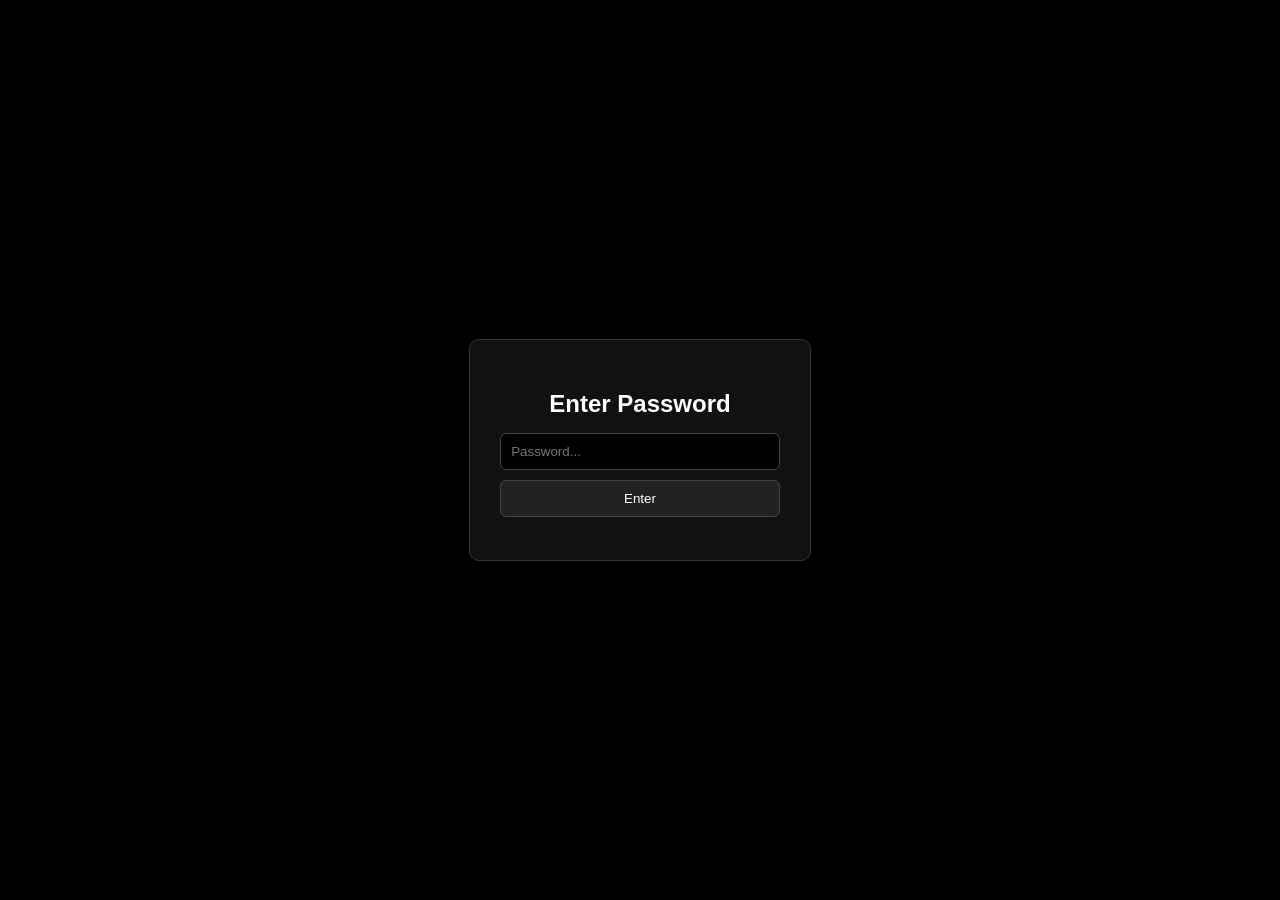
<file: index.html>
<!-- ================================================================
LIVE KARAOKE SONG LIBRARY SYSTEM
Copyright © 2026 Billy Lee. All rights reserved.

A dynamic karaoke web application for lyric display and song management.

Features:
- Auto-grouped A–Z song library
- Instant search filtering
- Favourites system (localStorage)
- Real-time typography and display controls
- Performance-ready layout for live use

Designed and developed by Billy Lee.
This software is proprietary and intended for personal and performance use only.
================================================================ -->


<!DOCTYPE html>
<html>
<head>
  <title>LyricStage</title>
  <link rel="stylesheet" href="css/styleMain.css">
</head>

<body>

  <div id="passwordGate" class="password-gate">
  <div class="gate-box">
    <h2>Enter Password</h2>

    <input
      type="password"
      id="passwordInput"
      placeholder="Password..."
      autocomplete="off"
    />

    <button onclick="checkPassword()">Enter</button>

    <p id="passwordError" class="error"></p>
  </div>
</div>

<header class="header">
  <h1>LyricStage</h1>
  <p>Choose a mode to begin</p>
</header>

<main class="menu">

  <a class="big-button lyrics" href="lyricsIndex.html">
    &#127908; <br> Live Karaoke <br>&#9679; Lyrics Mode &#9679;
  </a>

  <a class="big-button chords" href="chordsIndex.html">
    &#127928; <br> Live Guitaraoke <br>&#9679; Chords Mode &#9679;</h2>
  </a>


</main>

<main class="menu">

  <a class="big-button solo" href="chordsIndex.html">
    &#127908; <br> Live Performance <br>&#9679; Solo Mode &#9679;
  </a>

  <a class="big-button band" href="chordsIndex.html">
    &#127928; <br> Live Performance <br>&#9679; Band Mode &#9679;
  </a>

</main>

<main class="menu">

  <a class="big-button chords" href="originalsIndex.html">
    &#127928; <br> Original Music</h2>
  </a>

  


</main>

  <script>
  const CORRECT_PASSWORD = "8765432"; // <-- change this
    
  function fixViewportHeight() {
    const gate = document.getElementById("passwordGate");

    const vh = window.innerHeight * 0.01;
    document.documentElement.style.setProperty('--vh', `${vh}px`);

    if (gate) {
      gate.style.height = window.innerHeight + "px";
    }  
  }

  window.addEventListener("resize", fixViewportHeight);
  window.addEventListener("load", fixViewportHeight);
  function checkPassword() {
    const input = document.getElementById("passwordInput").value;
    const error = document.getElementById("passwordError");

    if (input === CORRECT_PASSWORD) {
      document.getElementById("passwordGate").style.display = "none";
    } else {
      error.textContent = "Incorrect password";
    }
  }

  // Optional: press Enter to submit
  document.addEventListener("keydown", function(e) {
    if (e.key === "Enter") {
      checkPassword();
    }
  });
</script>
</body>
</html>
</file>
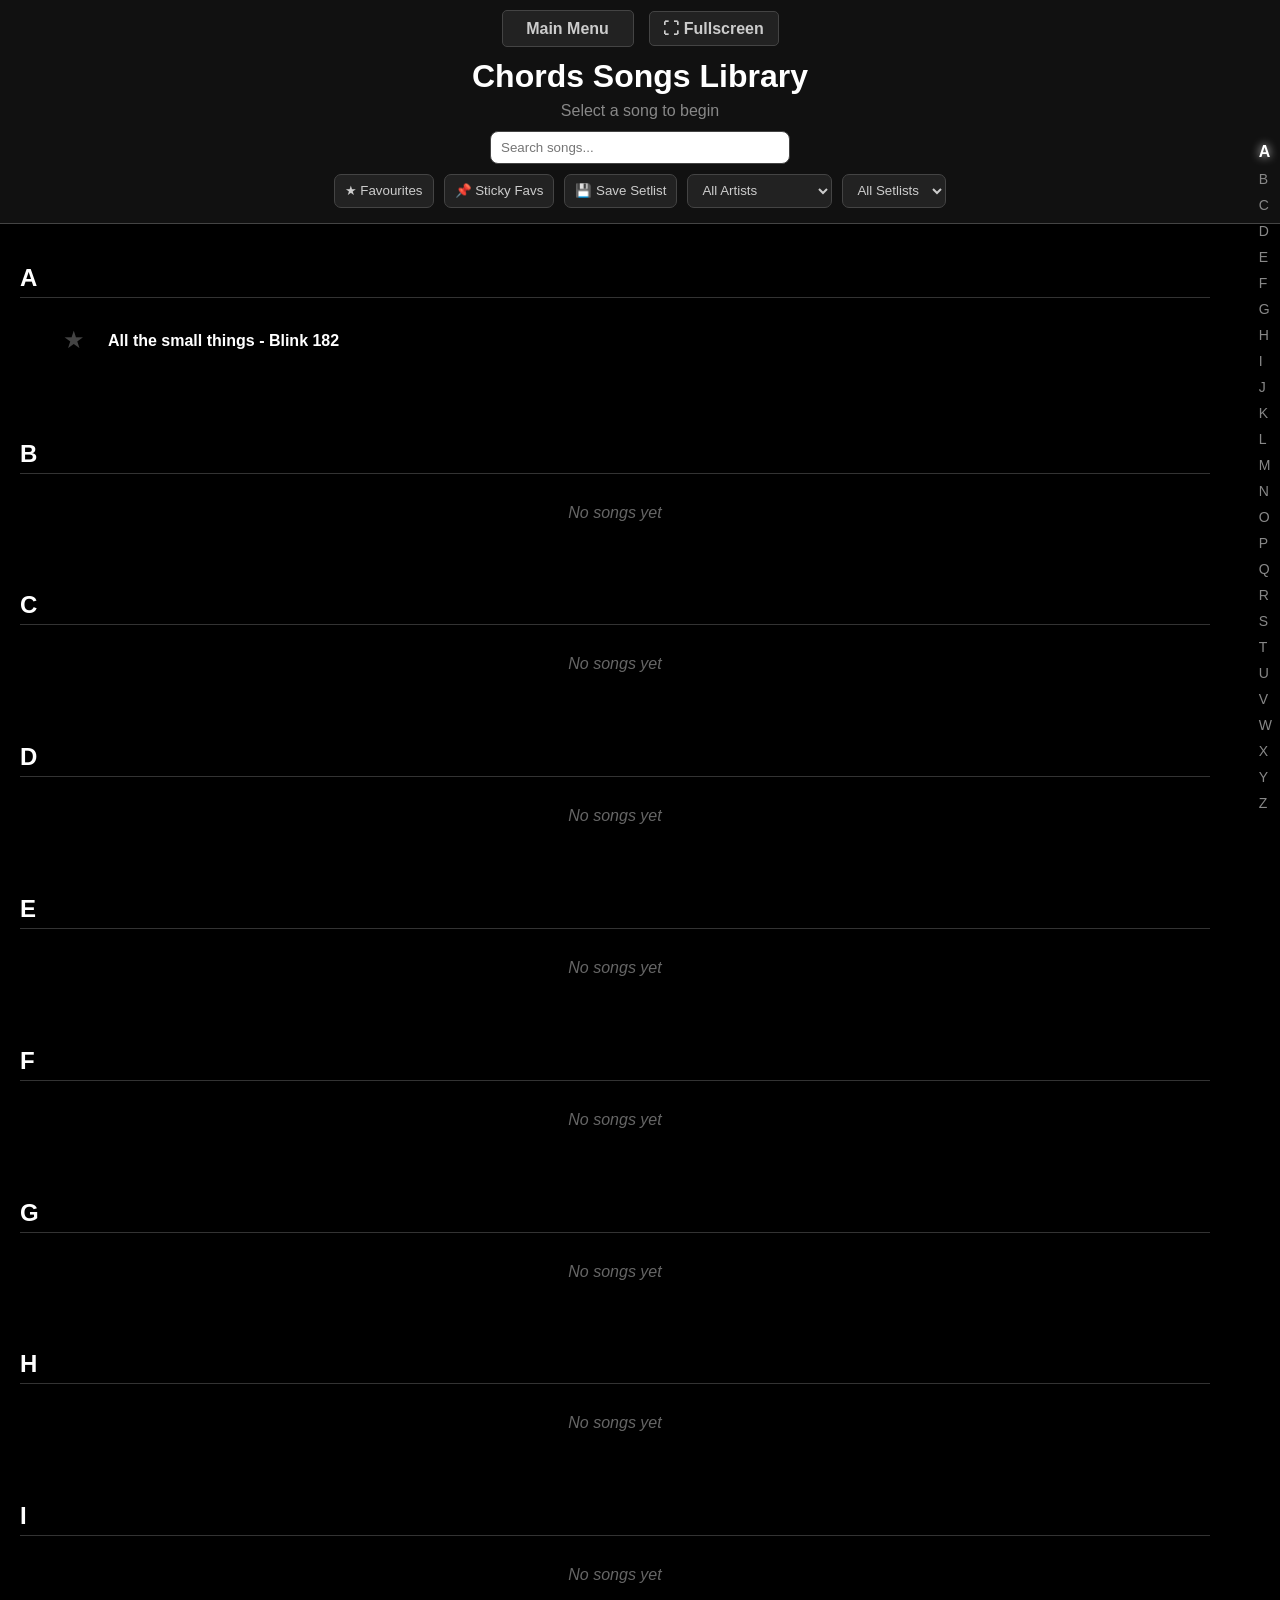
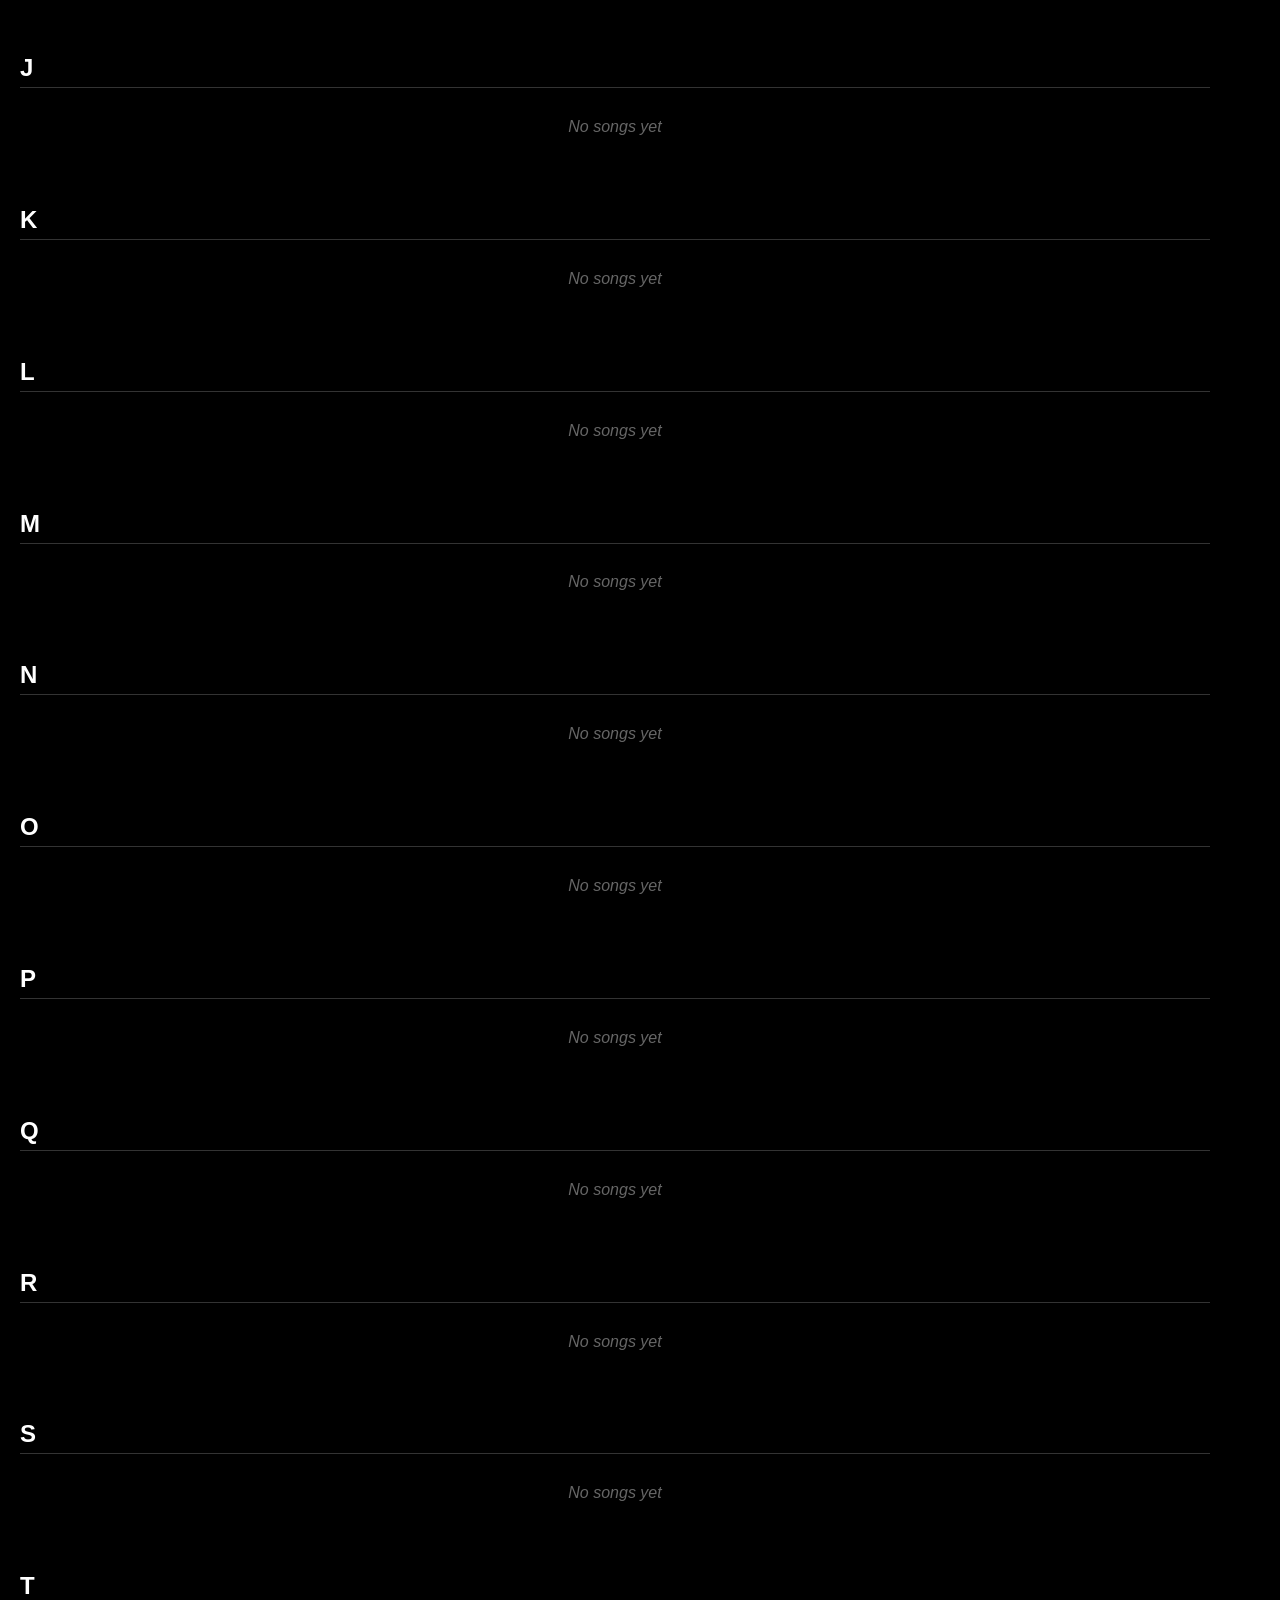
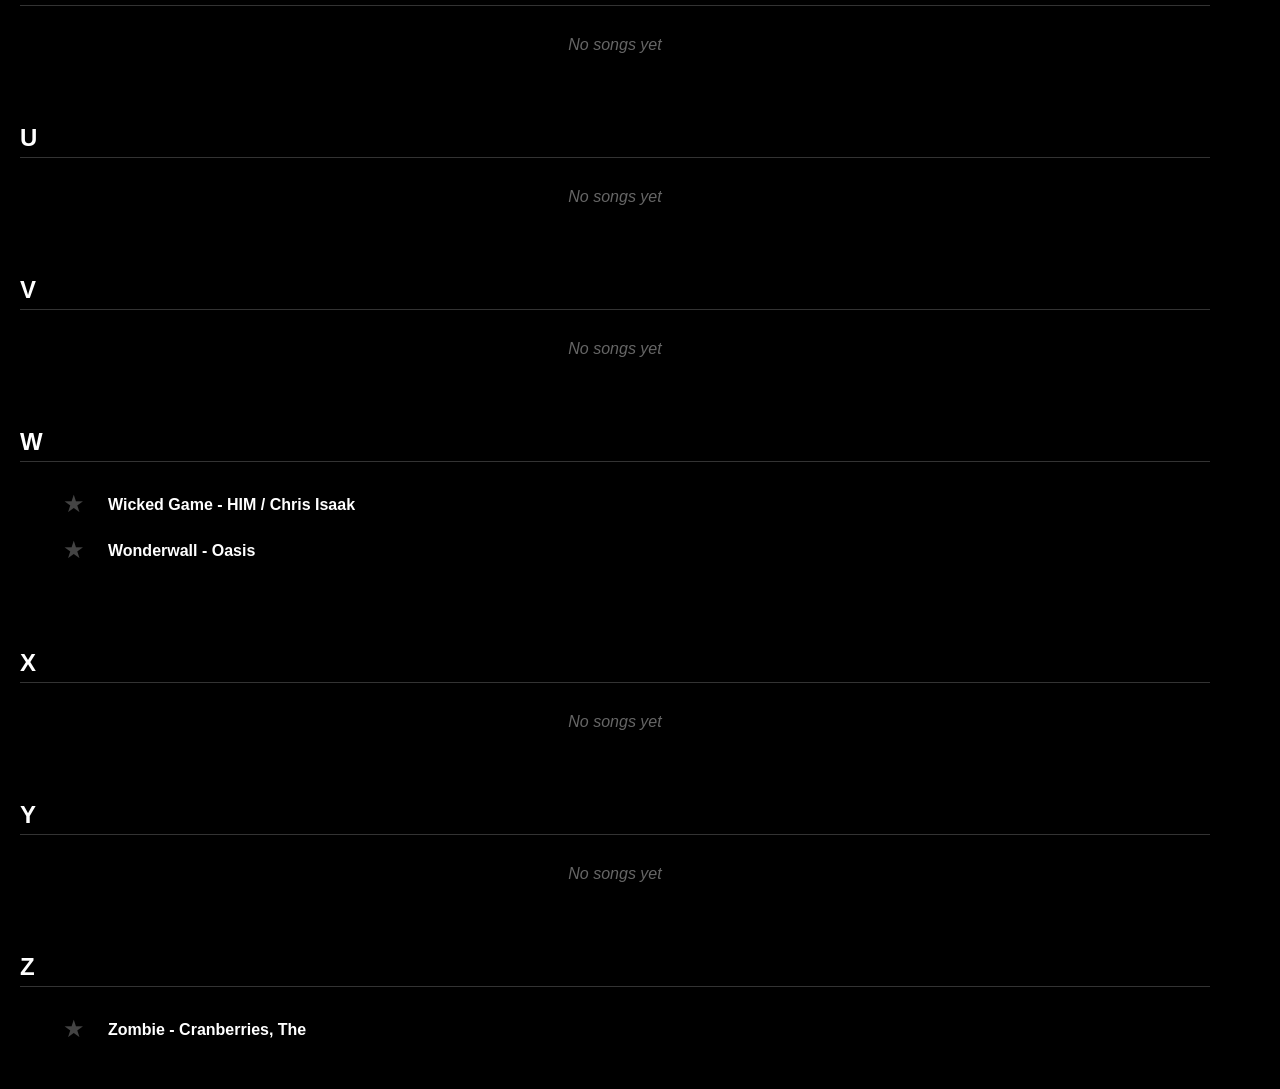
<file: chordsIndex.html>
<!-- ================================================================
LIVE KARAOKE SONG LIBRARY SYSTEM
Copyright � 2026 Billy Lee. All rights reserved.

A dynamic karaoke web application for lyric display and song management.

Features:
- Auto-grouped A�Z song library
- Instant search filtering
- Favourites system (localStorage)
- Real-time typography and display controls
- Performance-ready layout for live use

Designed and developed by Billy Lee.
This software is proprietary and intended for personal and performance use only.
================================================================ -->

<!DOCTYPE html>
<html>
<head>
  <meta charset="UTF-8">
  <title>Chords Songs Library</title>
  <link rel="stylesheet" href="css/styleChordsIndex.css">
  <script src="chords-song-data.js"></script>
</head>

<body>

<!-- HEADER -->
<header class="top-bar">

  <div class="top-controls">
    <a href="index.html" class="back-main-btn">Main Menu</a>
    <!-- Fullscreen -->
    <button onclick="toggleFullscreen(this)" class="fullscreen-btn">
      &#9974; Fullscreen
    </button>
  </div>

  <div class="header-center">
    <h1>Chords Songs Library</h1>
    <p>Select a song to begin</p>
  </div>

  <div class="search-box">
    <input id="search" type="text" placeholder="Search songs..." />
    <span id="clearSearch" class="clear-btn">&#10006</span>
  </div>

  <div class="filters">
    <!-- Favourites -->
    <button onclick="toggleFavourites(this)">&#9733; Favourites</button>
    <button onclick="toggleStickyFaves(this)">&#128204; Sticky Favs</button>
    <button onclick="createSetlistFromFaves()">&#128190; Save Setlist</button>
    <!-- Artists -->
    <select id="artistFilter" onchange="applyFilters()">
      <option value="">All Artists</option>
    </select>
    <select id="setlistFilter">
      <option value="">All Setlists</option>
    </select>
  </div>



</header>

<!-- A�Z SIDEBAR -->
<div id="alphabetNav" class="alphabet-nav"></div>

<div id="noResults" style="display:none; text-align:center; color:#777; padding:20px;">
  0 results found
</div>

<!-- SONG LIST -->
<div id="songContainer"></div>

<script>

/* =========================
   SONG DATA (JS SOURCE)
========================= */

/**  TEMPLATE:

{ title: "Song Name", artist: "Artist Name", url: "chords/song.html", year, bpm, gender, vibe, energy, lastUsed }

**/

let showFavouritesOnly = false;
let selectedArtist = "";
let selectedSetlist = "";


/* =========================
   FAVORITES
========================= */

function getFaves() {
  return JSON.parse(localStorage.getItem("faves") || "[]");
}

function toggleFav(key) {
  let faves = getFaves();

  if (faves.includes(key)) {
    faves = faves.filter(f => f !== key);
  } else {
    faves.push(key);
  }

  localStorage.setItem("faves", JSON.stringify(faves));
  renderSongs();
}

let stickyFaves = false;

function toggleStickyFaves(btn) {
  stickyFaves = !stickyFaves;
  btn.classList.toggle("active");

  renderSongs();

  const header = document.querySelector(".top-bar");

  // ?? Scroll back to top smoothly
  window.scrollTo({
    top: 0,
    behavior: "smooth"
  });

  // force slight delay adjustment (works reliably)
  setTimeout(() => {
    window.scrollBy({
      top: -header.offsetHeight,
      behavior: "instant"
    });
  }, 300);
}


/* =========================
   FILTERING
========================= */

function toggleFavourites(btn) {
  showFavouritesOnly = !showFavouritesOnly;
  btn.classList.toggle("active");
  applyFilters();
}

function filterSong(song) {
  return (
    matchesSearch(song) &&
    matchesFav(song) &&
    matchesArtist(song) &&
    matchesVibe(song)
  );
}

function applyFilters() {
  const search = document.getElementById("search").value.toLowerCase();
  renderSongs(search);
}

function applyAllFilters(song) {
  return (
    matchSearch(song) &&
    matchFav(song) &&
    matchArtist(song) &&
    matchVibe(song) &&
    matchDecade(song)
  );
}

function markUsed(key) {
  let recent = JSON.parse(localStorage.getItem("recent") || "[]");

  recent = recent.filter(r => r !== key);
  recent.unshift(key);

  recent = recent.slice(0, 20);

  localStorage.setItem("recent", JSON.stringify(recent));
}

function getRecent() {
  return JSON.parse(localStorage.getItem("recent") || "[]");
}

function applySongFilters(song) {
  const recent = getRecent();

  const matchesRecent =
    !filterRecent || recent.includes(song.title + song.artist);

  const matchesFav =
    !showFavouritesOnly || getFaves().includes(song.title + song.artist);

  const matchesArtist =
    !selectedArtist || song.artist === selectedArtist;

  const matchesSearch =
    song.title.toLowerCase().includes(search.toLowerCase()) ||
    song.artist.toLowerCase().includes(search.toLowerCase());

  const matchesGender =
    !genderFilter || song.gender === genderFilter;

  const matchesVibe =
    !vibeFilter || song.vibe === vibeFilter;

  const matchesDecade =
    !decadeFilter || getDecade(song.year) === decadeFilter;

  return (
    matchesSearch &&
    matchesFav &&
    matchesArtist &&
    matchesRecent &&
    matchesGender &&
    matchesVibe &&
    matchesDecade
  );
}

function getDecade(year) {
  return Math.floor(year / 10) * 10 + "s";
}

const state = {
  search: "",
  favourites: false,
  sticky: false,
  artist: "",
  filters: {}
};

/* =========================
   SETLISTS
========================= */


/*setlists = {
  "Friday Night": ["WonderwallOasis", "ZombieCranberries"],
  "Acoustic Set": ["ValerieZutons"]
}*/

function saveSetlist(name, songs) {
  const data = JSON.parse(localStorage.getItem("setlists") || "{}");

  data[name] = songs;

  localStorage.setItem("setlists", JSON.stringify(data));
}

function loadSetlist(name) {
  const data = JSON.parse(localStorage.getItem("setlists") || "{}");
  return data[name] || [];
}

function saveFavesAsSetlist() {
  const faves = getFaves();

  if (faves.length === 0) {
    alert("No favourites to save");
    return;
  }

  const name = prompt("Enter setlist name:");
  if (!name) return;

  let existing = JSON.parse(localStorage.getItem("setlists") || "{}");

  existing[name] = [...faves];

  localStorage.setItem("setlists", JSON.stringify(existing));

  // clear favourites
  localStorage.removeItem("faves");

  alert("Setlist saved!");

  location.reload(); // refresh dropdown
}

function populateSetlistDropdown() {
  const select = document.getElementById("setlistFilter");
  select.innerHTML = `<option value="">All Setlists</option>`;

  const data = getSetlists();

  Object.keys(data).forEach(name => {
    const option = document.createElement("option");
    option.value = name;
    option.textContent = name;
    select.appendChild(option);
  });

  select.onchange = e => {
    selectedSetlist = e.target.value;
    select.classList.toggle("active", !!selectedSetlist);
    renderSongs(document.getElementById("search").value);
  };
}

function exportSetlists() {
  const data = getSetlists();
  const blob = new Blob([JSON.stringify(data, null, 2)], { type: "application/json" });

  const a = document.createElement("a");
  a.href = URL.createObjectURL(blob);
  a.download = "setlists.json";
  a.click();
}

/* =========================
   GROUP BY LETTER
========================= */

function groupSongs(list) {
  const grouped = {};

  list.forEach(song => {
    const letter = song.title[0].toUpperCase();
    if (!grouped[letter]) grouped[letter] = [];
    grouped[letter].push(song);
  });

  return grouped;
}

/* =========================
   RENDER SONGS (A�Z ALWAYS)
========================= */

function renderSongs(searchValue = "") {
  const container = document.getElementById("songContainer");
  const noResults = document.getElementById("noResults");

  container.innerHTML = "";

  const faves = getFaves();
  const search = (searchValue || "").toLowerCase();

  const setlistData = getSetlists();

  // -------------------------
  // FILTER SONGS SAFELY
  // -------------------------
  const searchText = (searchValue || "").toLowerCase();

const filtered = songs.filter(s => {
  const key = s.title + s.artist;

  const matchesSearch =
    (s.title + " " + s.artist)
      .toLowerCase()
      .includes(searchText);

  const matchesFav =
    !showFavouritesOnly || getFaves().includes(key);

  const matchesArtist =
    !selectedArtist || s.artist === selectedArtist;

  const matchesSetlist =
    !selectedSetlist ||
    (getSetlists()[selectedSetlist] || []).includes(key);

  return matchesSearch && matchesFav && matchesArtist && matchesSetlist;
});

const isFiltering =
  searchText.length > 0 ||
  showFavouritesOnly ||
  selectedArtist !== "" ||
  selectedSetlist !== "";

  const isSearching = search.trim().length > 0;


  document.body.classList.toggle("searching", isFiltering);

  let totalResults = filtered.length;

  // -------------------------
  // STICKY FAVOURITES
  // -------------------------
  if (stickyFaves) {
    const favSongs = filtered.filter(s => faves.includes(s.title + s.artist));

    if (favSongs.length > 0) {
      const section = document.createElement("section");
      section.className = "letter-group sticky-section";
      section.id = "letter-favs";

      let html = `<h2>&#9733; Favourite Songs</h2><ul>`;

      favSongs.forEach(song => {
        const key = song.title + song.artist;

        html += `
          <li>
            <span class="star active" onclick="toggleFav('${key}')">&#9733;</span>
            <a href="${song.url}">${song.title} - ${song.artist}</a>
          </li>
        `;
      });

      html += `</ul>`;

      section.innerHTML = html;
      container.appendChild(section);
    }
  }

  // -------------------------
  // GROUP A�Z
  // -------------------------
  const grouped = groupSongs(filtered);
const alphabet = "ABCDEFGHIJKLMNOPQRSTUVWXYZ".split("");

alphabet.forEach(letter => {
  const songsForLetter = grouped[letter] || [];

  // KEY FIX: skip empty letters when filtering
  if (songsForLetter.length === 0 && isFiltering) return;

  const section = document.createElement("section");
  section.className = "letter-group";
  section.id = "letter-" + letter;

  let html = `<h2>${letter}</h2>`;

  if (songsForLetter.length === 0) {
    html += `<div class="nosongsyet">No songs yet</div>`;
  } else {
    html += `<ul>`;

    songsForLetter
      .sort((a, b) => a.title.localeCompare(b.title))
      .forEach(song => {
        const key = song.title + song.artist;
        const isFav = faves.includes(key);

        const title = isSearching
          ? song.title.replace(
              new RegExp(search, "gi"),
              `<span class="highlight">$&</span>`
            )
          : song.title;

        html += `
          <li>
            <span class="star ${isFav ? "active" : ""}"
                  onclick="toggleFav('${key}')">&#9733;</span>
            <a href="${song.url}" class="${song.hasLyrics ? '' : 'missing-song'}">
              ${song.hasLyrics ? '' : '* '}
              ${title} - ${song.artist}
            </a>
          </li>
        `;
      });

    html += `</ul>`;
  }

  section.innerHTML = html;
  container.appendChild(section);
});

  // -------------------------
  // NO RESULTS
  // -------------------------
  noResults.style.display =
    filtered.length === 0 ? "block" : "none";

  renderAlphabet(grouped);
}

/* =========================
   RENDER ARTISTS IN DROPDOWN
========================= */

function populateArtists() {
  const select = document.getElementById("artistFilter");

  // Reset first (prevents duplicates)
  select.innerHTML = `<option value="">All Artists</option>`;

  const artists = [...new Set(songs.map(s => s.artist))].sort();

  artists.forEach(artist => {
    const option = document.createElement("option");
    option.value = artist;
    option.textContent = artist;
    select.appendChild(option);
  });

  select.onchange = e => {
    selectedArtist = e.target.value;
    select.classList.toggle("active", !!selectedArtist);
    renderSongs(document.getElementById("search").value);
  };
}


/* =========================
   A�Z SIDEBAR
========================= */

function renderAlphabet(grouped) {
  const nav = document.getElementById("alphabetNav");
  nav.innerHTML = "";

  const alphabet = "ABCDEFGHIJKLMNOPQRSTUVWXYZ".split("");

  alphabet.forEach(letter => {
    const btn = document.createElement("div");
    btn.className = "letter-btn";
    btn.innerText = letter;

    btn.onclick = () => {
      document.getElementById("letter-" + letter)
        .scrollIntoView({ behavior: "smooth" });
    };

    nav.appendChild(btn);
  });
}

/* =========================
   SEARCH
========================= */

const searchInput = document.getElementById("search");
const clearBtn = document.getElementById("clearSearch");

searchInput.addEventListener("input", e => {
  const value = e.target.value;

  clearBtn.style.display = value ? "block" : "none";

  renderSongs(value);
});

clearBtn.addEventListener("click", () => {
  searchInput.value = "";
  clearBtn.style.display = "none";
  renderSongs("");
});

/* =========================
   INIT / RENDER SONGS
========================= */

/*renderSongs();*/



/* =========================
   DETECT CURRENT SECTION IN NAV SIDEBAR
========================= */

window.addEventListener("scroll", () => {
  const sections = document.querySelectorAll(".letter-group");
  const navButtons = document.querySelectorAll(".letter-btn");
  const header = document.querySelector(".top-bar");

  const offset = header.offsetHeight + 5; // dynamic height

  let current = "";

  sections.forEach(section => {
    const rect = section.getBoundingClientRect();

    if (rect.top <= offset && rect.bottom >= offset) {
      current = section.id.replace("letter-", "");
    }
  });

  navButtons.forEach(btn => {
    btn.classList.remove("active");
    if (btn.innerText === current) {
      btn.classList.add("active");
    }
  });
});


/* =========================
   TOGGLE FULL SCREEN
========================= */

function toggleFullscreen(btn) {
  if (!document.fullscreenElement) {
    document.documentElement.requestFullscreen();
    btn.innerHTML = "&#10006; Exit Fullscreen &#x26F6;";
  } else {
    document.exitFullscreen();
    btn.innerHTML = "&#9974; Fullscreen";
  }
}

window.addEventListener("DOMContentLoaded", () => {
  populateArtists();
  populateSetlistDropdown();
  renderSongs();
});

/* =========================
   SETLISTS
========================= */

function getSetlists() {
  return JSON.parse(localStorage.getItem("setlists") || "{}");
}

function saveSetlists(data) {
  localStorage.setItem("setlists", JSON.stringify(data));
}

function createSetlistFromFaves() {
  const faves = getFaves();

  if (faves.length === 0) {
    alert("No favourites to save");
    return;
  }

  const name = prompt("Enter setlist name:");
  if (!name) return;

  const data = getSetlists();

  // ?? prevent overwrite accidentally
  if (data[name]) {
    if (!confirm("Setlist exists. Overwrite?")) return;
  }

  data[name] = [...faves];

  saveSetlists(data);

  // Clear favourites after saving
  localStorage.removeItem("faves");

  alert("Setlist saved!");

  populateSetlistDropdown();
  renderSongs();
}

function createSetlist(name) {
  const data = getSetlists();
  if (!data[name]) data[name] = [];
  saveSetlists(data);
}

function addToSetlist(name, key) {
  const data = getSetlists();
  if (!data[name]) data[name] = [];

  if (!data[name].includes(key)) {
    data[name].push(key);
  }

  saveSetlists(data);
}

function removeFromSetlist(name, key) {
  const data = getSetlists();
  if (!data[name]) return;

  data[name] = data[name].filter(k => k !== key);
  saveSetlists(data);
}

function renderSetlist(name) {
  const container = document.getElementById("songContainer");
  const data = getSetlists();

  const list = data[name] || [];

  container.innerHTML = `<h2>&#127908; ${name}</h2><ul>`;

  list.forEach(key => {
    const song = songs.find(s => (s.title + s.artist) === key);
    if (!song) return;

    container.innerHTML += `
      <li>
        <span class="star active">&#9733;</span>
        <a href="${song.url}">
          ${song.title} - ${song.artist}
        </a>
      </li>
    `;
  });

  container.innerHTML += `</ul>`;
}

</script>

</body>
</html>
</file>
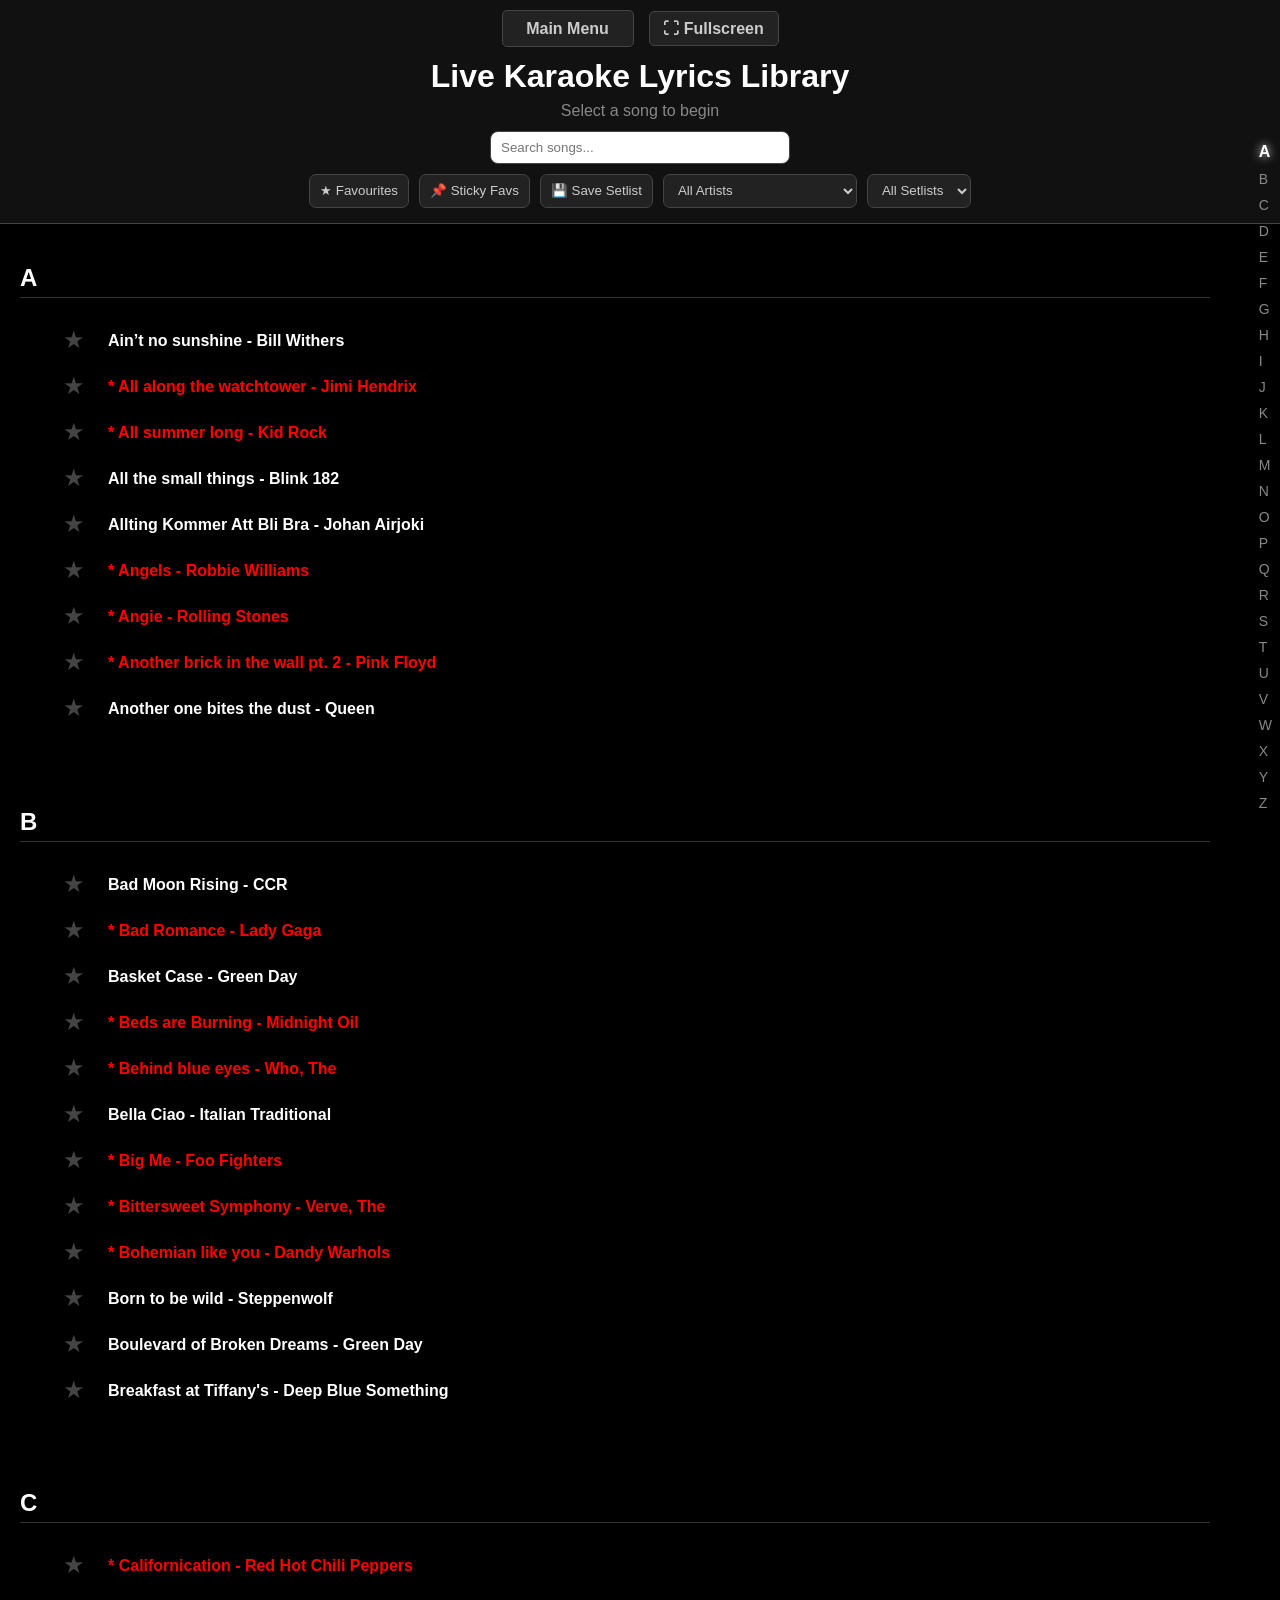
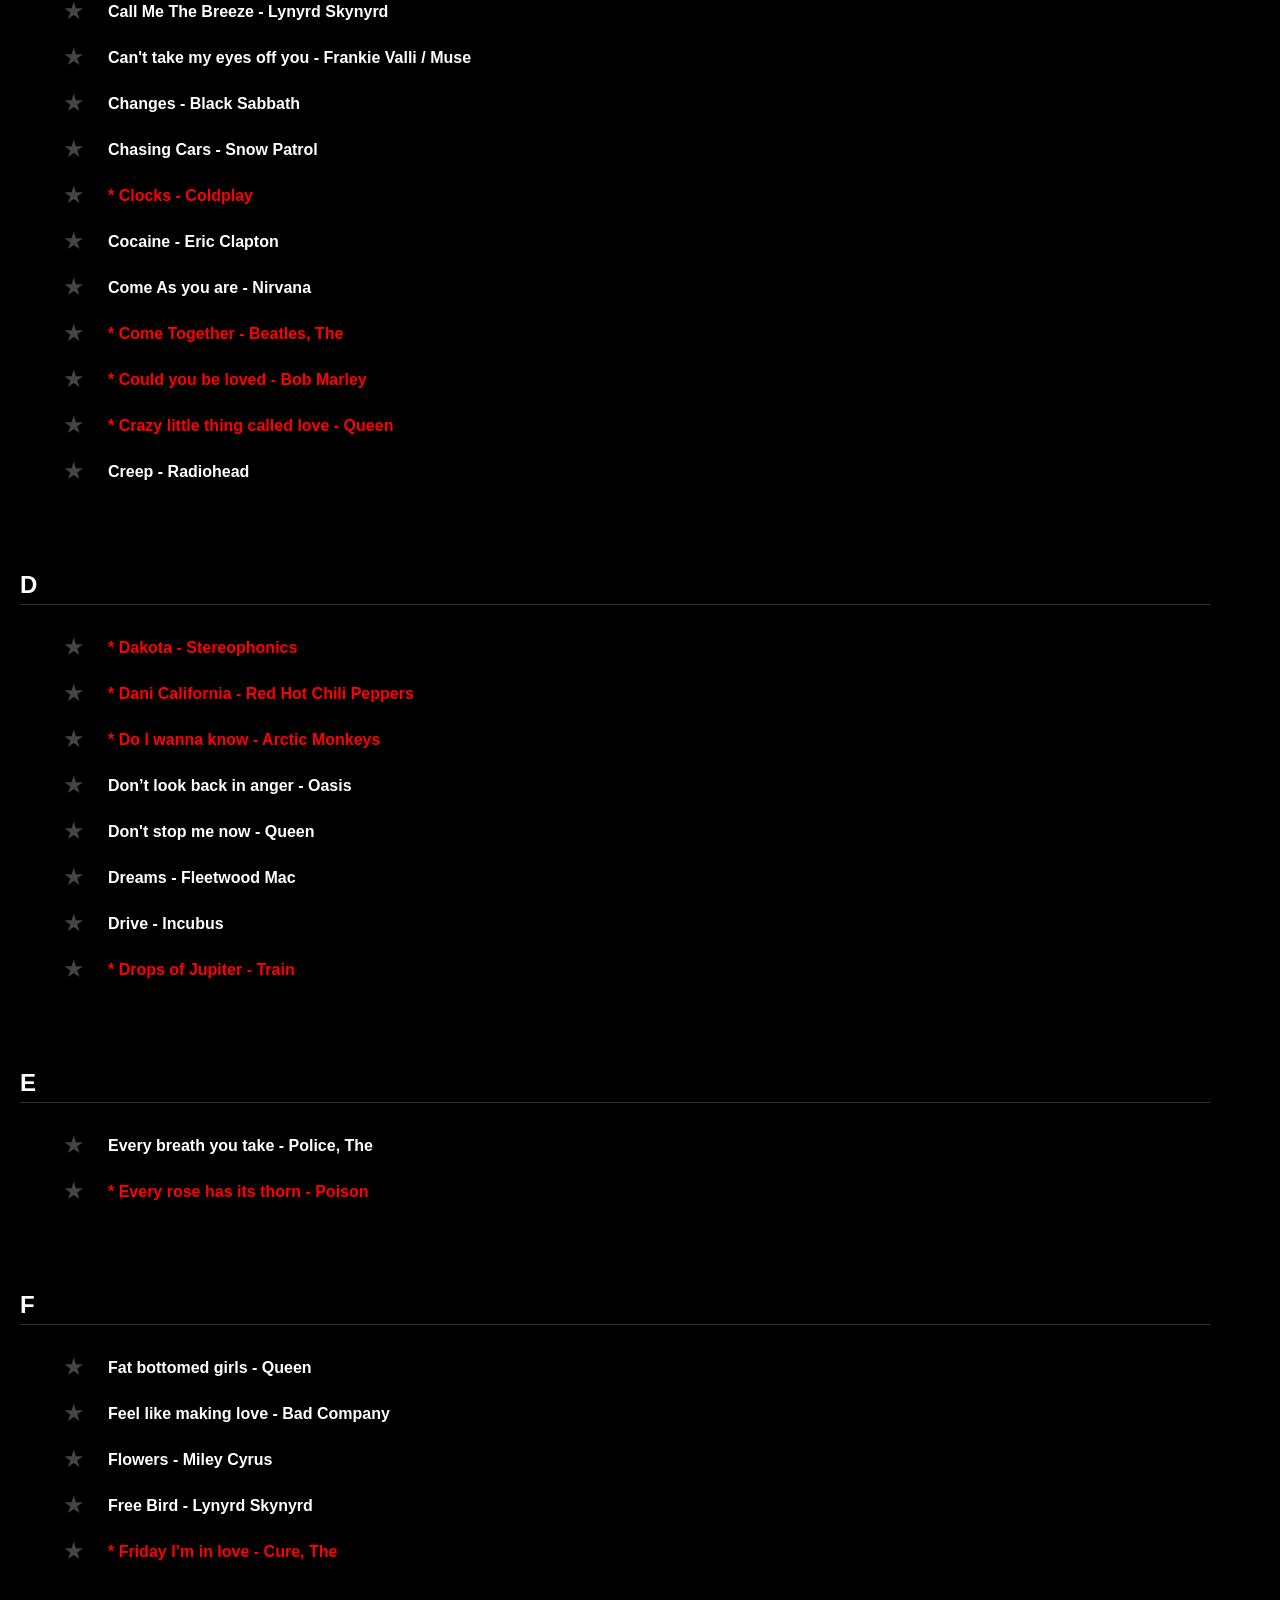
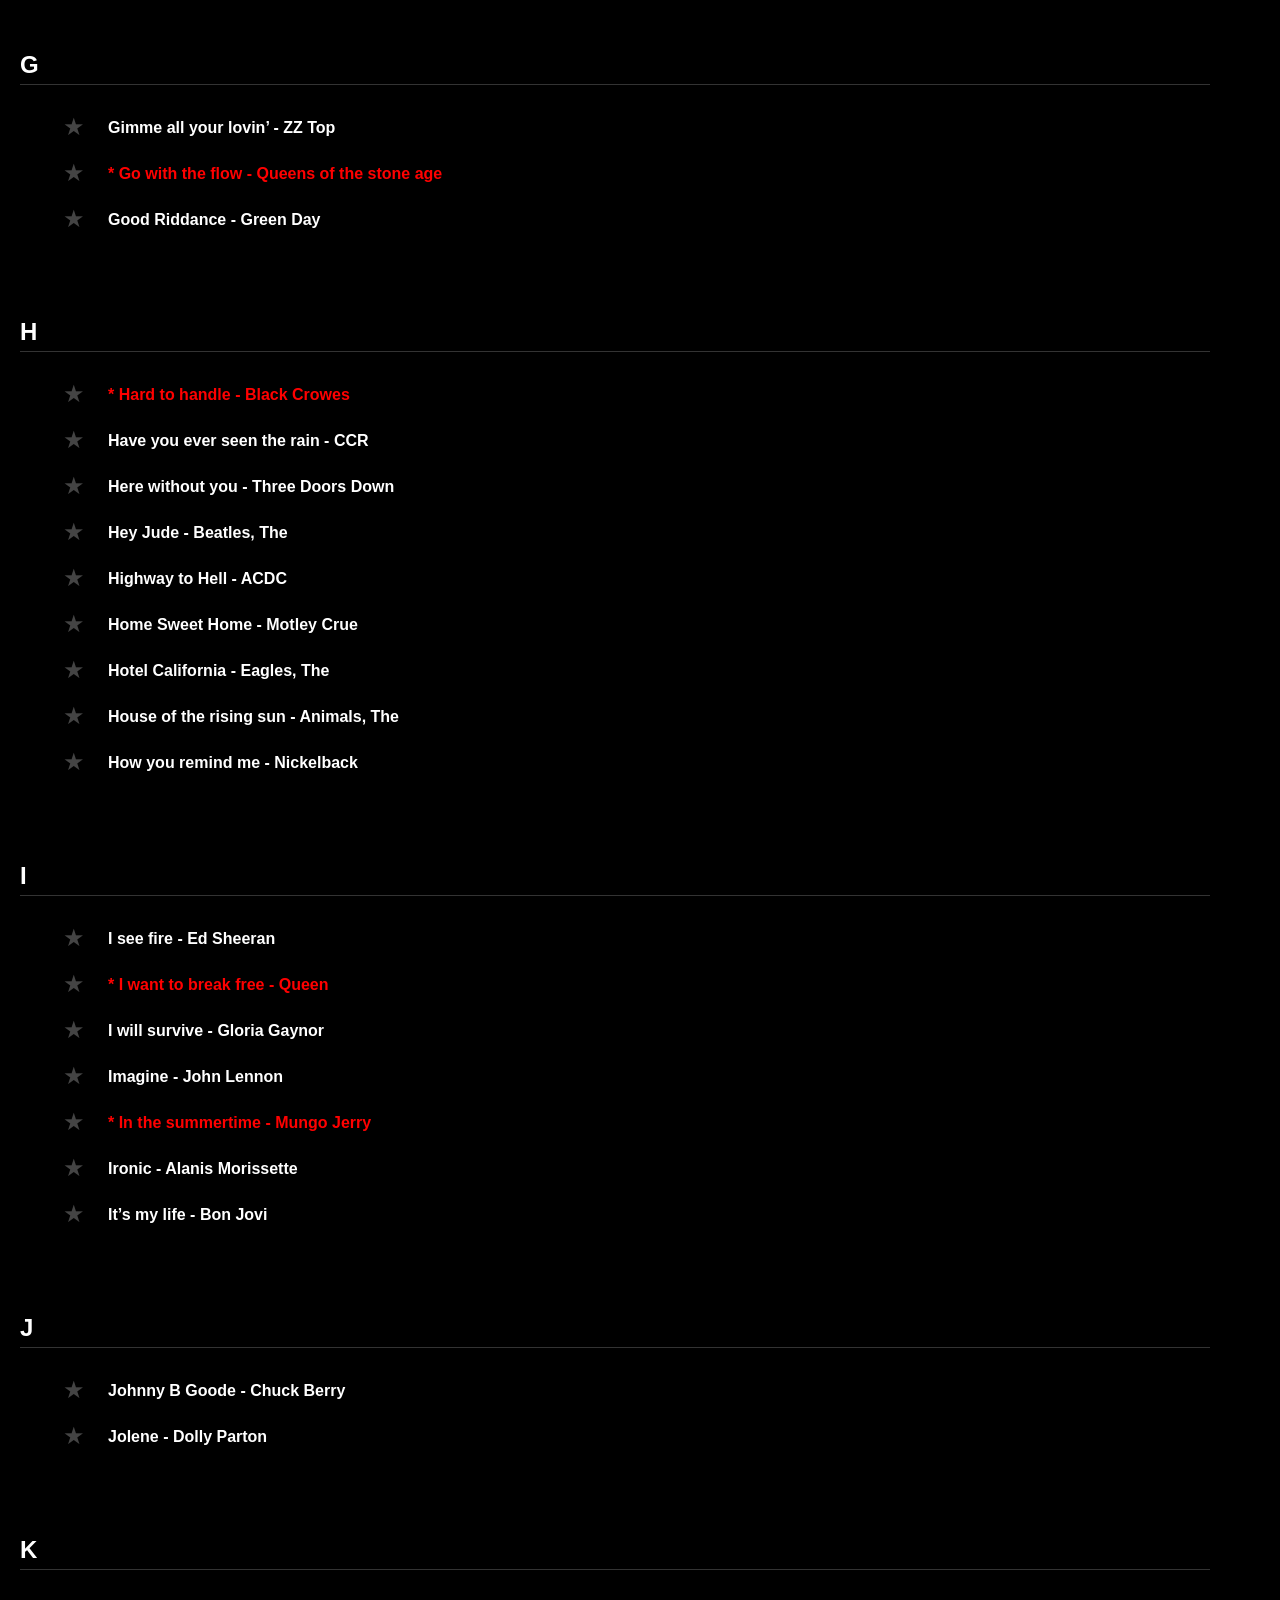
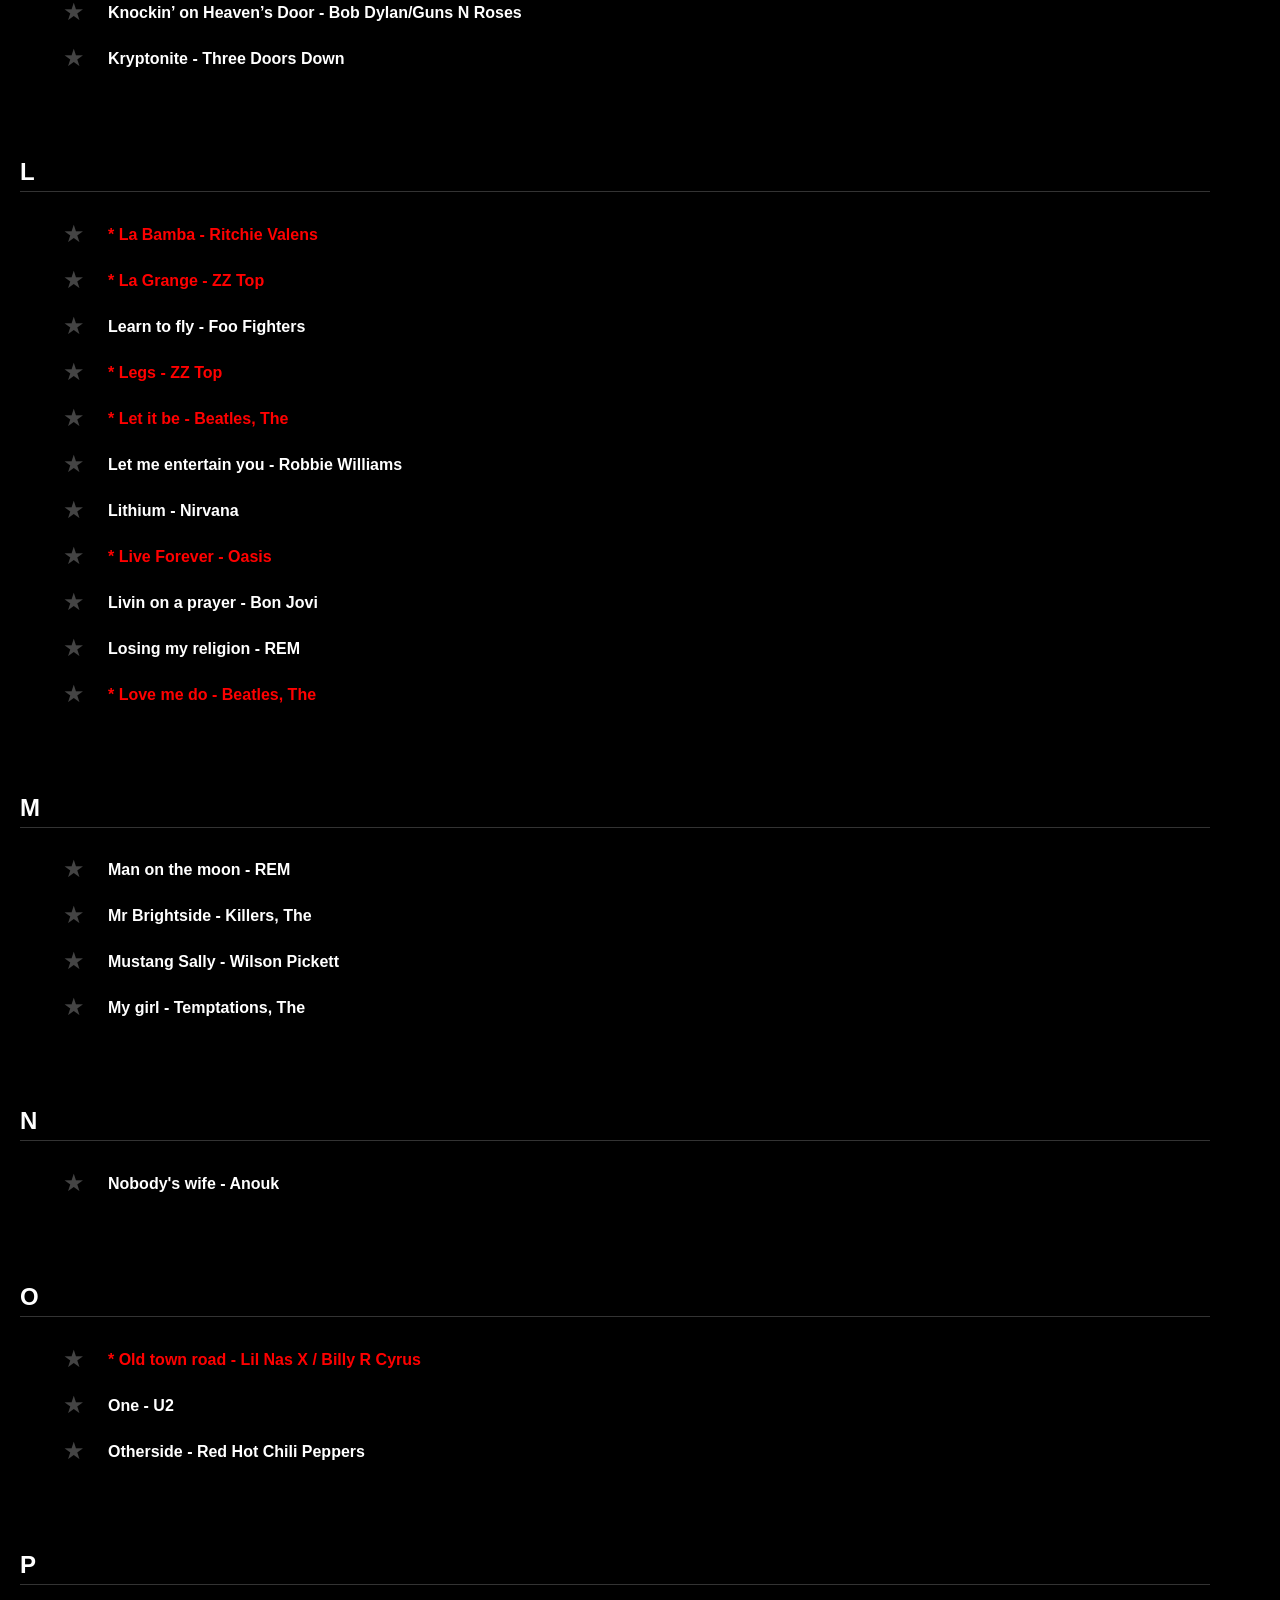
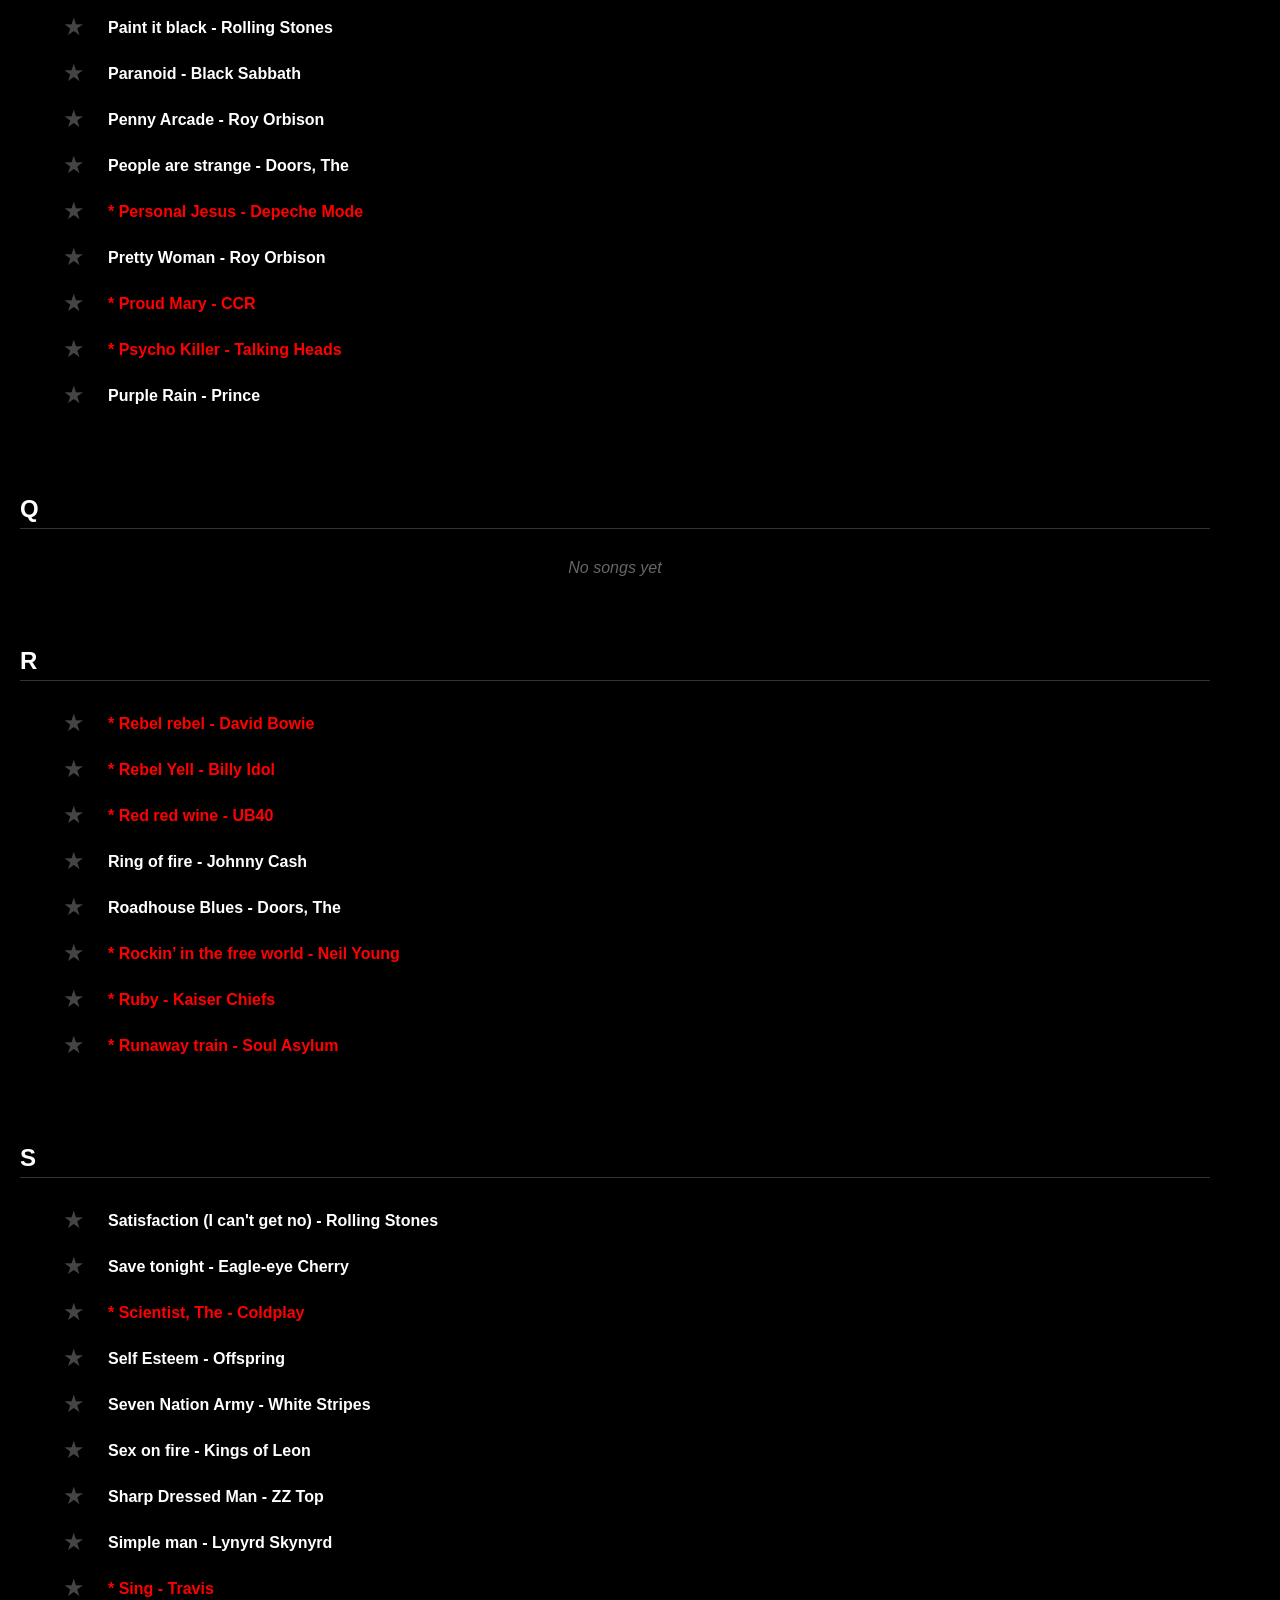
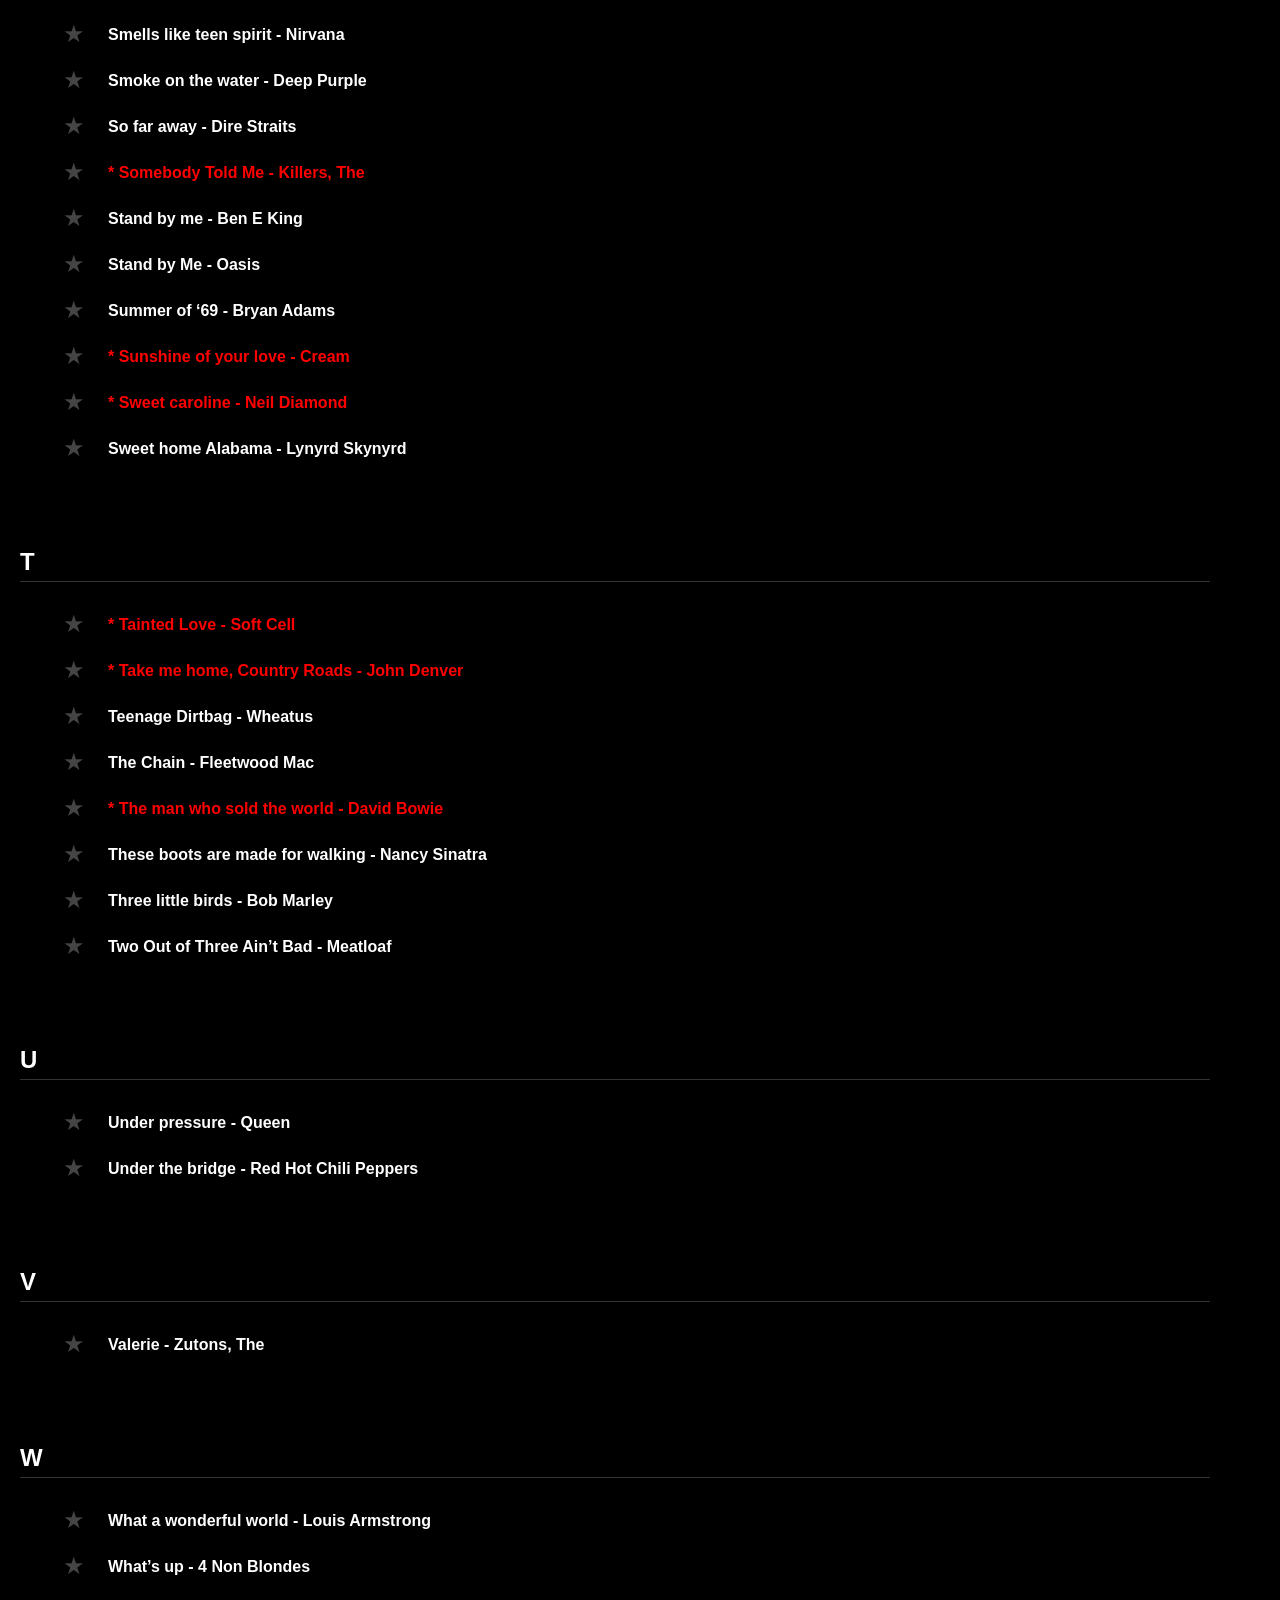
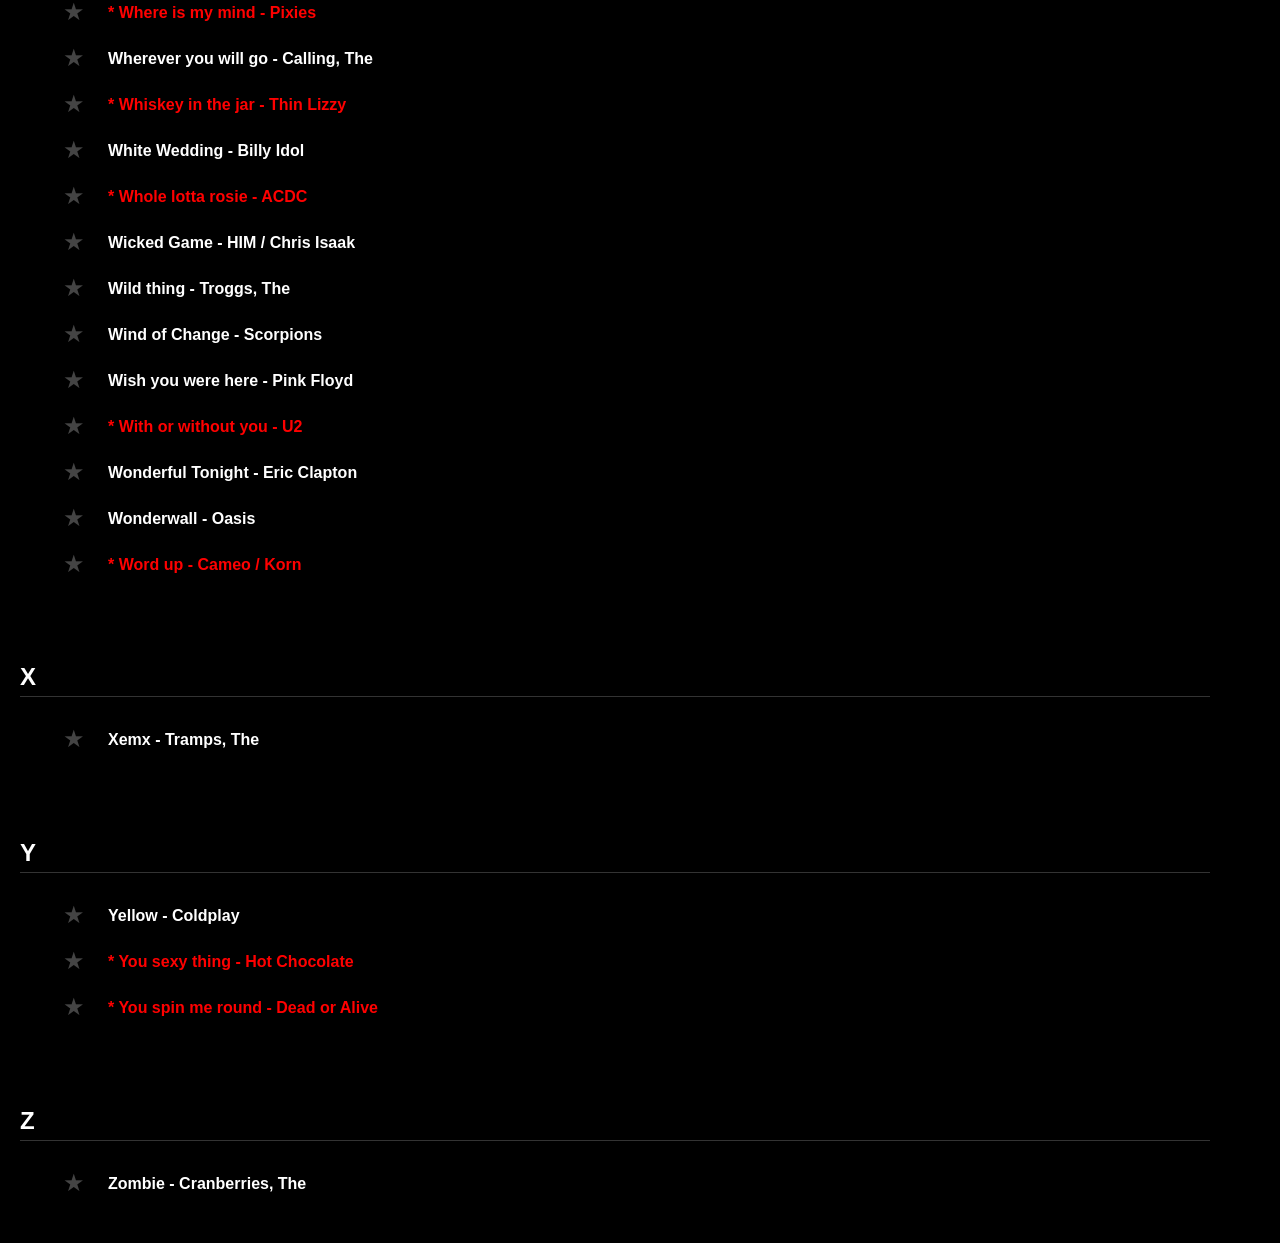
<file: lyricsIndex.html>
<!-- ================================================================
LIVE KARAOKE SONG LIBRARY SYSTEM
Copyright � 2026 Billy Lee. All rights reserved.

A dynamic karaoke web application for lyric display and song management.

Features:
- Auto-grouped A�Z song library
- Instant search filtering
- Favourites system (localStorage)
- Real-time typography and display controls
- Performance-ready layout for live use

Designed and developed by Billy Lee.
This software is proprietary and intended for personal and performance use only.
================================================================ -->

<!DOCTYPE html>
<html>
<head>
  <meta charset="UTF-8">
  <title>Live Karaoke Song Lyrics Library</title>
  <link rel="stylesheet" href="css/styleLyricsIndex.css">
  <script src="song-data.js"></script>
</head>

<body>

<!-- HEADER -->
<header class="top-bar">

  <div class="top-controls">
    <a href="index.html" class="back-main-btn">Main Menu</a>
    <!-- Fullscreen -->
    <button onclick="toggleFullscreen(this)" class="fullscreen-btn">
      &#9974; Fullscreen
    </button>
  </div>

  <div class="header-center">
    <h1>Live Karaoke Lyrics Library</h1>
    <p>Select a song to begin</p>
  </div>

  <div class="search-box">
    <input id="search" type="text" placeholder="Search songs..." />
    <span id="clearSearch" class="clear-btn">&#10006</span>
  </div>

  <div class="filters">
    <!-- Favourites -->
    <button onclick="toggleFavourites(this)">&#9733; Favourites</button>
    <button onclick="toggleStickyFaves(this)">&#128204; Sticky Favs</button>
    <button onclick="createSetlistFromFaves()">&#128190; Save Setlist</button>
    <!-- Artists -->
    <select id="artistFilter" onchange="applyFilters()">
      <option value="">All Artists</option>
    </select>
    <select id="setlistFilter">
      <option value="">All Setlists</option>
    </select>
  </div>



</header>

<!-- A�Z SIDEBAR -->
<div id="alphabetNav" class="alphabet-nav"></div>

<div id="noResults" style="display:none; text-align:center; color:#777; padding:20px;">
  0 results found
</div>

<!-- SONG LIST -->
<div id="songContainer"></div>

<script>

const FS_KEY = "karaoke_fullscreen";

/* =========================
   SONG DATA (JS SOURCE)
========================= */

/**  TEMPLATE:

{ title: "Song Name", artist: "Artist Name", url: "lyrics/song.html", year, bpm, gender, vibe, energy, lastUsed }

**/

let showFavouritesOnly = false;
let selectedArtist = "";
let selectedSetlist = "";


/* =========================
   FAVORITES
========================= */

function getFaves() {
  return JSON.parse(localStorage.getItem("faves") || "[]");
}

function toggleFav(key) {
  let faves = getFaves();

  if (faves.includes(key)) {
    faves = faves.filter(f => f !== key);
  } else {
    faves.push(key);
  }

  localStorage.setItem("faves", JSON.stringify(faves));
  renderSongs();
}

let stickyFaves = false;

function toggleStickyFaves(btn) {
  stickyFaves = !stickyFaves;
  btn.classList.toggle("active");

  renderSongs();

  const header = document.querySelector(".top-bar");

  // ?? Scroll back to top smoothly
  window.scrollTo({
    top: 0,
    behavior: "smooth"
  });

  // force slight delay adjustment (works reliably)
  setTimeout(() => {
    window.scrollBy({
      top: -header.offsetHeight,
      behavior: "instant"
    });
  }, 300);
}


/* =========================
   FILTERING
========================= */

function toggleFavourites(btn) {
  showFavouritesOnly = !showFavouritesOnly;
  btn.classList.toggle("active");
  applyFilters();
}

function filterSong(song) {
  return (
    matchesSearch(song) &&
    matchesFav(song) &&
    matchesArtist(song) &&
    matchesVibe(song)
  );
}

function applyFilters() {
  const search = document.getElementById("search").value.toLowerCase();
  renderSongs(search);
}

function applyAllFilters(song) {
  return (
    matchSearch(song) &&
    matchFav(song) &&
    matchArtist(song) &&
    matchVibe(song) &&
    matchDecade(song)
  );
}

function markUsed(key) {
  let recent = JSON.parse(localStorage.getItem("recent") || "[]");

  recent = recent.filter(r => r !== key);
  recent.unshift(key);

  recent = recent.slice(0, 20);

  localStorage.setItem("recent", JSON.stringify(recent));
}

function getRecent() {
  return JSON.parse(localStorage.getItem("recent") || "[]");
}

function applySongFilters(song) {
  const recent = getRecent();

  const matchesRecent =
    !filterRecent || recent.includes(song.title + song.artist);

  const matchesFav =
    !showFavouritesOnly || getFaves().includes(song.title + song.artist);

  const matchesArtist =
    !selectedArtist || song.artist === selectedArtist;

  const matchesSearch =
    song.title.toLowerCase().includes(search.toLowerCase()) ||
    song.artist.toLowerCase().includes(search.toLowerCase());

  const matchesGender =
    !genderFilter || song.gender === genderFilter;

  const matchesVibe =
    !vibeFilter || song.vibe === vibeFilter;

  const matchesDecade =
    !decadeFilter || getDecade(song.year) === decadeFilter;

  return (
    matchesSearch &&
    matchesFav &&
    matchesArtist &&
    matchesRecent &&
    matchesGender &&
    matchesVibe &&
    matchesDecade
  );
}

function getDecade(year) {
  return Math.floor(year / 10) * 10 + "s";
}

const state = {
  search: "",
  favourites: false,
  sticky: false,
  artist: "",
  filters: {}
};

/* =========================
   SETLISTS
========================= */


/*setlists = {
  "Friday Night": ["WonderwallOasis", "ZombieCranberries"],
  "Acoustic Set": ["ValerieZutons"]
}*/

function saveSetlist(name, songs) {
  const data = JSON.parse(localStorage.getItem("setlists") || "{}");

  data[name] = songs;

  localStorage.setItem("setlists", JSON.stringify(data));
}

function loadSetlist(name) {
  const data = JSON.parse(localStorage.getItem("setlists") || "{}");
  return data[name] || [];
}

function saveFavesAsSetlist() {
  const faves = getFaves();

  if (faves.length === 0) {
    alert("No favourites to save");
    return;
  }

  const name = prompt("Enter setlist name:");
  if (!name) return;

  let existing = JSON.parse(localStorage.getItem("setlists") || "{}");

  existing[name] = [...faves];

  localStorage.setItem("setlists", JSON.stringify(existing));

  // clear favourites
  localStorage.removeItem("faves");

  alert("Setlist saved!");

  location.reload(); // refresh dropdown
}

function populateSetlistDropdown() {
  const select = document.getElementById("setlistFilter");
  select.innerHTML = `<option value="">All Setlists</option>`;

  const data = getSetlists();

  Object.keys(data).forEach(name => {
    const option = document.createElement("option");
    option.value = name;
    option.textContent = name;
    select.appendChild(option);
  });

  select.onchange = e => {
    selectedSetlist = e.target.value;
    select.classList.toggle("active", !!selectedSetlist);
    renderSongs(document.getElementById("search").value);
  };
}

function exportSetlists() {
  const data = getSetlists();
  const blob = new Blob([JSON.stringify(data, null, 2)], { type: "application/json" });

  const a = document.createElement("a");
  a.href = URL.createObjectURL(blob);
  a.download = "setlists.json";
  a.click();
}

/* =========================
   GROUP BY LETTER
========================= */

function groupSongs(list) {
  const grouped = {};

  list.forEach(song => {
    const letter = song.title[0].toUpperCase();
    if (!grouped[letter]) grouped[letter] = [];
    grouped[letter].push(song);
  });

  return grouped;
}

/* =========================
   RENDER SONGS (A�Z ALWAYS)
========================= */

function renderSongs(searchValue = "") {
  const container = document.getElementById("songContainer");
  const noResults = document.getElementById("noResults");

  container.innerHTML = "";

  const faves = getFaves();
  const search = (searchValue || "").toLowerCase();

  const setlistData = getSetlists();

  // -------------------------
  // FILTER SONGS SAFELY
  // -------------------------
  const searchText = (searchValue || "").toLowerCase();

const filtered = songs.filter(s => {
  const key = s.title + s.artist;

  const matchesSearch =
    (s.title + " " + s.artist)
      .toLowerCase()
      .includes(searchText);

  const matchesFav =
    !showFavouritesOnly || getFaves().includes(key);

  const matchesArtist =
    !selectedArtist || s.artist === selectedArtist;

  const matchesSetlist =
    !selectedSetlist ||
    (getSetlists()[selectedSetlist] || []).includes(key);

  return matchesSearch && matchesFav && matchesArtist && matchesSetlist;
});

const isFiltering =
  searchText.length > 0 ||
  showFavouritesOnly ||
  selectedArtist !== "" ||
  selectedSetlist !== "";

  const isSearching = search.trim().length > 0;


  document.body.classList.toggle("searching", isFiltering);

  let totalResults = filtered.length;

  // -------------------------
  // STICKY FAVOURITES
  // -------------------------
  if (stickyFaves) {
    const favSongs = filtered.filter(s => faves.includes(s.title + s.artist));

    if (favSongs.length > 0) {
      const section = document.createElement("section");
      section.className = "letter-group sticky-section";
      section.id = "letter-favs";

      let html = `<h2>&#9733; Favourite Songs</h2><ul>`;

      favSongs.forEach(song => {
        const key = song.title + song.artist;

        html += `
          <li>
            <span class="star active" onclick="toggleFav('${key}')">&#9733;</span>
            <a href="${song.url}">${song.title} - ${song.artist}</a>
          </li>
        `;
      });

      html += `</ul>`;

      section.innerHTML = html;
      container.appendChild(section);
    }
  }

  // -------------------------
  // GROUP A�Z
  // -------------------------
  const grouped = groupSongs(filtered);
const alphabet = "ABCDEFGHIJKLMNOPQRSTUVWXYZ".split("");

alphabet.forEach(letter => {
  const songsForLetter = grouped[letter] || [];

  // KEY FIX: skip empty letters when filtering
  if (songsForLetter.length === 0 && isFiltering) return;

  const section = document.createElement("section");
  section.className = "letter-group";
  section.id = "letter-" + letter;

  let html = `<h2>${letter}</h2>`;

  if (songsForLetter.length === 0) {
    html += `<div class="nosongsyet">No songs yet</div>`;
  } else {
    html += `<ul>`;

    songsForLetter
      .sort((a, b) => a.title.localeCompare(b.title))
      .forEach(song => {
        const key = song.title + song.artist;
        const isFav = faves.includes(key);

        const title = isSearching
          ? song.title.replace(
              new RegExp(search, "gi"),
              `<span class="highlight">$&</span>`
            )
          : song.title;

        html += `
          <li>
            <span class="star ${isFav ? "active" : ""}"
                  onclick="toggleFav('${key}')">&#9733;</span>
            <a href="${song.url}" class="${song.hasLyrics ? '' : 'missing-song'}">
              ${song.hasLyrics ? '' : '* '}
              ${title} - ${song.artist}
            </a>
          </li>
        `;
      });

    html += `</ul>`;
  }

  section.innerHTML = html;
  container.appendChild(section);
});

  // -------------------------
  // NO RESULTS
  // -------------------------
  noResults.style.display =
    filtered.length === 0 ? "block" : "none";

  renderAlphabet(grouped);
}

/* =========================
   RENDER ARTISTS IN DROPDOWN
========================= */

function populateArtists() {
  const select = document.getElementById("artistFilter");

  // Reset first (prevents duplicates)
  select.innerHTML = `<option value="">All Artists</option>`;

  const artists = [...new Set(songs.map(s => s.artist))].sort();

  artists.forEach(artist => {
    const option = document.createElement("option");
    option.value = artist;
    option.textContent = artist;
    select.appendChild(option);
  });

  select.onchange = e => {
    selectedArtist = e.target.value;
    select.classList.toggle("active", !!selectedArtist);
    renderSongs(document.getElementById("search").value);
  };
}


/* =========================
   A�Z SIDEBAR
========================= */

function renderAlphabet(grouped) {
  const nav = document.getElementById("alphabetNav");
  nav.innerHTML = "";

  const alphabet = "ABCDEFGHIJKLMNOPQRSTUVWXYZ".split("");

  alphabet.forEach(letter => {
    const btn = document.createElement("div");
    btn.className = "letter-btn";
    btn.innerText = letter;

    btn.onclick = () => {
      document.getElementById("letter-" + letter)
        .scrollIntoView({ behavior: "smooth" });
    };

    nav.appendChild(btn);
  });
}

/* =========================
   SEARCH
========================= */

const searchInput = document.getElementById("search");
const clearBtn = document.getElementById("clearSearch");

searchInput.addEventListener("input", e => {
  const value = e.target.value;

  clearBtn.style.display = value ? "block" : "none";

  renderSongs(value);
});

clearBtn.addEventListener("click", () => {
  searchInput.value = "";
  clearBtn.style.display = "none";
  renderSongs("");
});

/* =========================
   INIT / RENDER SONGS
========================= */

/*renderSongs();*/



/* =========================
   DETECT CURRENT SECTION IN NAV SIDEBAR
========================= */

window.addEventListener("scroll", () => {
  const sections = document.querySelectorAll(".letter-group");
  const navButtons = document.querySelectorAll(".letter-btn");
  const header = document.querySelector(".top-bar");

  const offset = header.offsetHeight + 5; // dynamic height

  let current = "";

  sections.forEach(section => {
    const rect = section.getBoundingClientRect();

    if (rect.top <= offset && rect.bottom >= offset) {
      current = section.id.replace("letter-", "");
    }
  });

  navButtons.forEach(btn => {
    btn.classList.remove("active");
    if (btn.innerText === current) {
      btn.classList.add("active");
    }
  });
});


/* =========================
   TOGGLE FULL SCREEN
========================= */

function toggleFullscreen(btn) {
  if (!document.fullscreenElement) {
    document.documentElement.requestFullscreen();
    localStorage.setItem(FS_KEY, "1");
    btn.innerHTML = "&#10006; Exit Fullscreen &#x26F6;";
  } else {
    document.exitFullscreen();
    localStorage.setItem(FS_KEY, "0");
    btn.innerHTML = "&#9974; Fullscreen";
  }
}

/*
function toggleFullscreen(btn) {
  if (!document.fullscreenElement) {
    document.documentElement.requestFullscreen();
    btn.innerHTML = "&#10006; Exit Fullscreen &#x26F6;";
  } else {
    document.exitFullscreen();
    btn.innerHTML = "&#9974; Fullscreen";
  }
}*/

window.addEventListener("DOMContentLoaded", () => {
  populateArtists();
  populateSetlistDropdown();
  renderSongs();
});

/* =========================
   SETLISTS
========================= */

function getSetlists() {
  return JSON.parse(localStorage.getItem("setlists") || "{}");
}

function saveSetlists(data) {
  localStorage.setItem("setlists", JSON.stringify(data));
}

function createSetlistFromFaves() {
  const faves = getFaves();

  if (faves.length === 0) {
    alert("No favourites to save");
    return;
  }

  const name = prompt("Enter setlist name:");
  if (!name) return;

  const data = getSetlists();

  // ?? prevent overwrite accidentally
  if (data[name]) {
    if (!confirm("Setlist exists. Overwrite?")) return;
  }

  data[name] = [...faves];

  saveSetlists(data);

  // Clear favourites after saving
  localStorage.removeItem("faves");

  alert("Setlist saved!");

  populateSetlistDropdown();
  renderSongs();
}

function createSetlist(name) {
  const data = getSetlists();
  if (!data[name]) data[name] = [];
  saveSetlists(data);
}

function addToSetlist(name, key) {
  const data = getSetlists();
  if (!data[name]) data[name] = [];

  if (!data[name].includes(key)) {
    data[name].push(key);
  }

  saveSetlists(data);
}

function removeFromSetlist(name, key) {
  const data = getSetlists();
  if (!data[name]) return;

  data[name] = data[name].filter(k => k !== key);
  saveSetlists(data);
}

function renderSetlist(name) {
  const container = document.getElementById("songContainer");
  const data = getSetlists();

  const list = data[name] || [];

  container.innerHTML = `<h2>&#127908; ${name}</h2><ul>`;

  list.forEach(key => {
    const song = songs.find(s => (s.title + s.artist) === key);
    if (!song) return;

    container.innerHTML += `
      <li>
        <span class="star active">&#9733;</span>
        <a href="${song.url}">
          ${song.title} - ${song.artist}
        </a>
      </li>
    `;
  });

  container.innerHTML += `</ul>`;
}

</script>

</body>
</html>
</file>
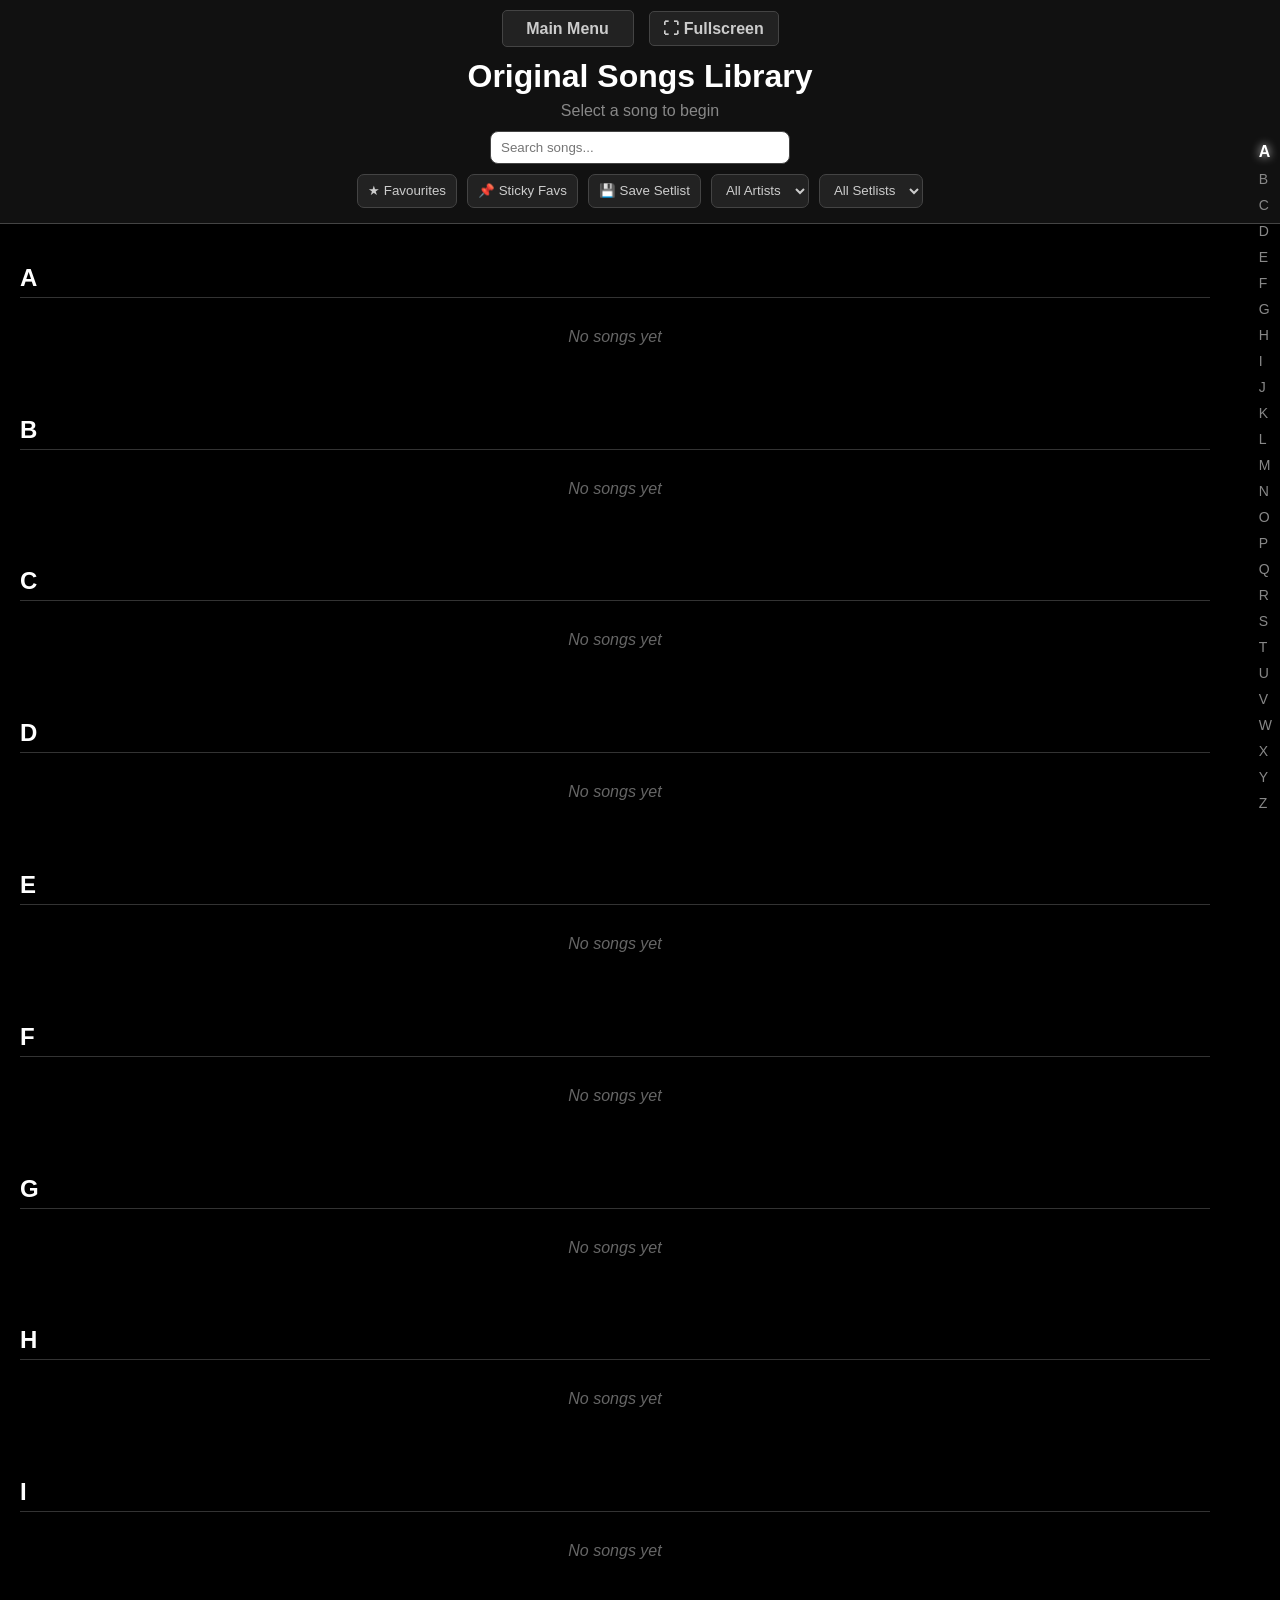
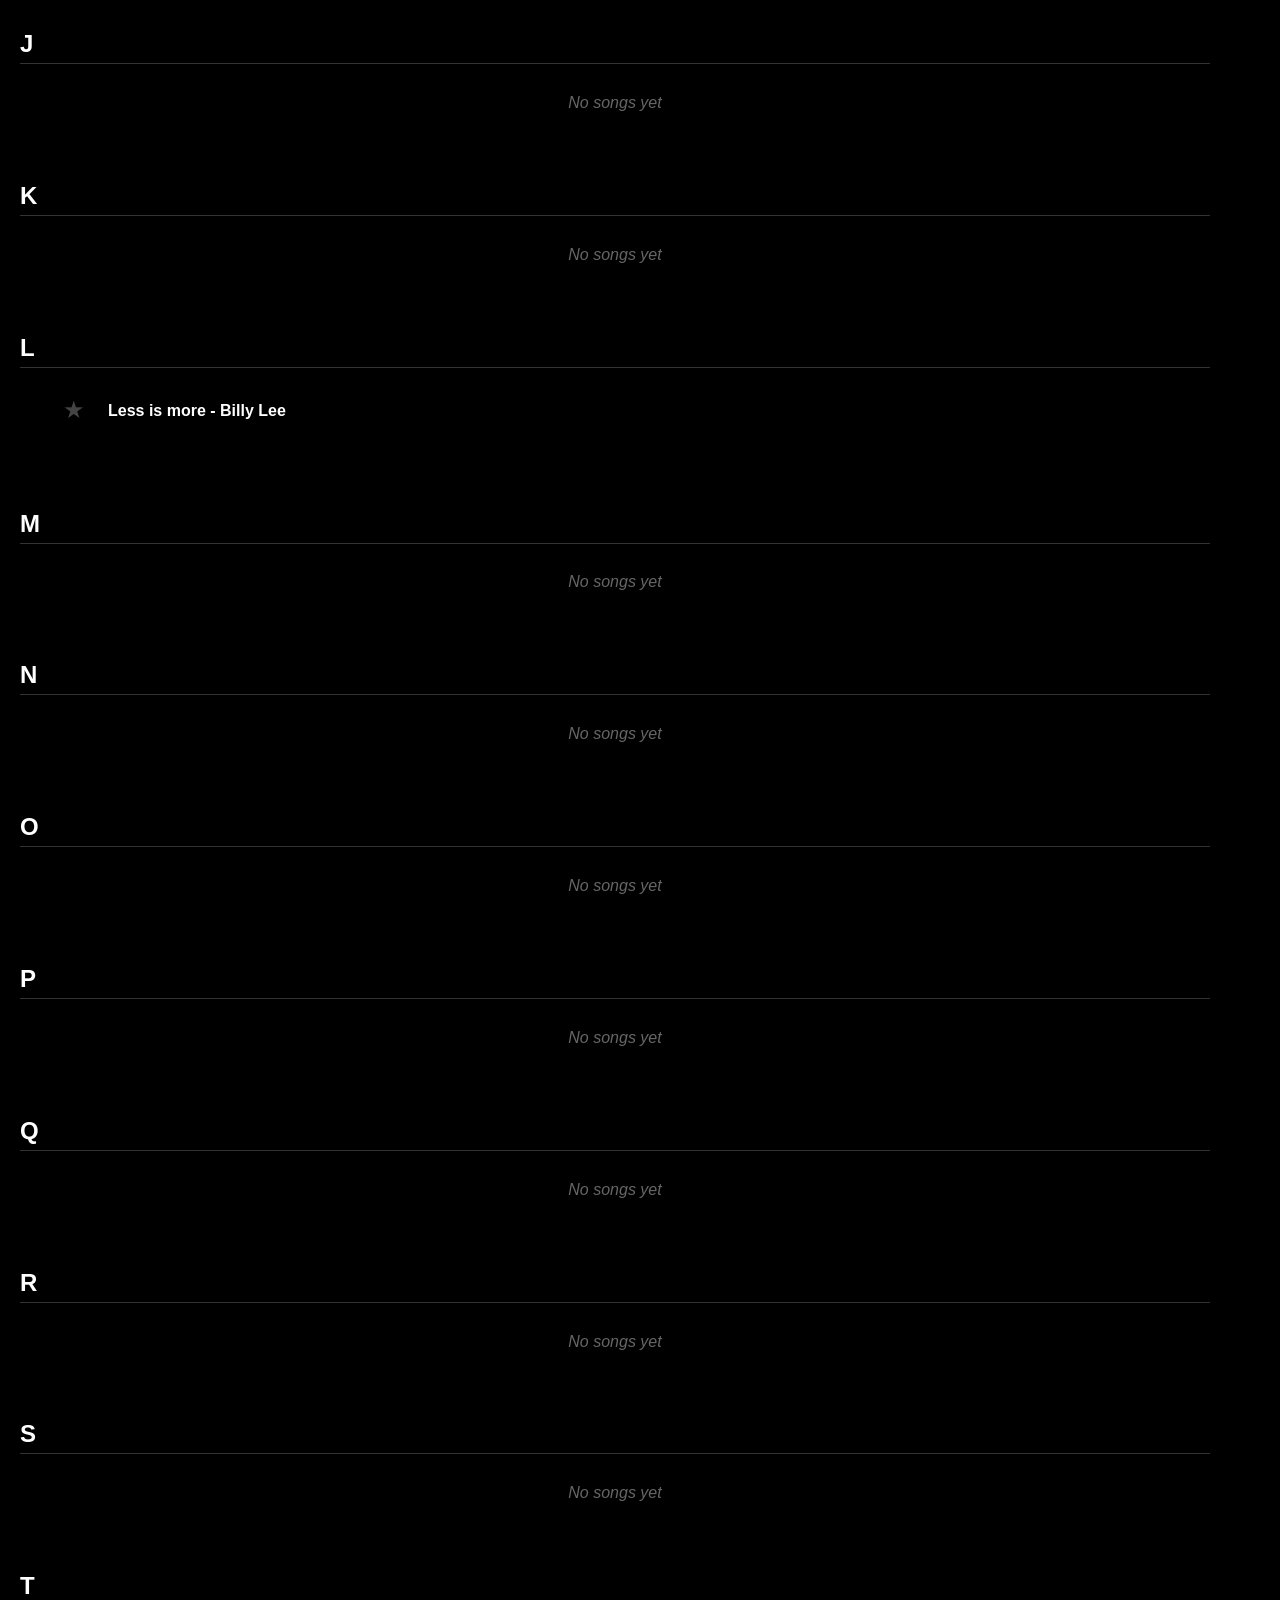
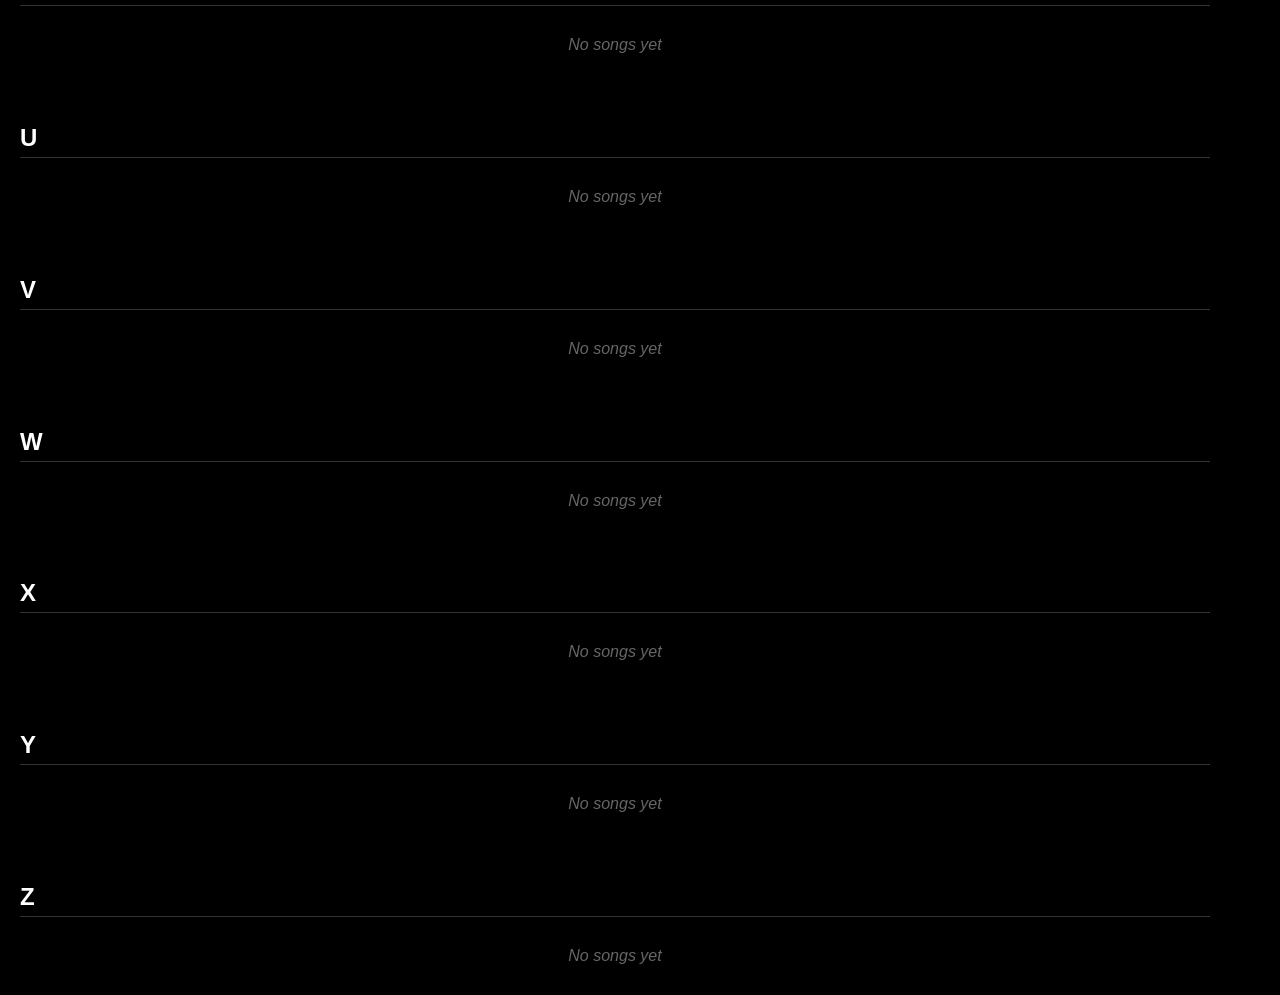
<file: originalsIndex.html>
<!-- ================================================================
LIVE KARAOKE SONG LIBRARY SYSTEM
Copyright � 2026 Billy Lee. All rights reserved.

A dynamic karaoke web application for lyric display and song management.

Features:
- Auto-grouped A�Z song library
- Instant search filtering
- Favourites system (localStorage)
- Real-time typography and display controls
- Performance-ready layout for live use

Designed and developed by Billy Lee.
This software is proprietary and intended for personal and performance use only.
================================================================ -->

<!DOCTYPE html>
<html>
<head>
  <meta charset="UTF-8">
  <title>Original Songs Library</title>
  <link rel="stylesheet" href="css/styleOriginalsIndex.css">
  <script src="originals-song-data.js"></script>
</head>

<body>

<!-- HEADER -->
<header class="top-bar">

  <div class="top-controls">
    <a href="index.html" class="back-main-btn">Main Menu</a>
    <!-- Fullscreen -->
    <button onclick="toggleFullscreen(this)" class="fullscreen-btn">
      &#9974; Fullscreen
    </button>
  </div>

  <div class="header-center">
    <h1>Original Songs Library</h1>
    <p>Select a song to begin</p>
  </div>

  <div class="search-box">
    <input id="search" type="text" placeholder="Search songs..." />
    <span id="clearSearch" class="clear-btn">&#10006</span>
  </div>

  <div class="filters">
    <!-- Favourites -->
    <button onclick="toggleFavourites(this)">&#9733; Favourites</button>
    <button onclick="toggleStickyFaves(this)">&#128204; Sticky Favs</button>
    <button onclick="createSetlistFromFaves()">&#128190; Save Setlist</button>
    <!-- Artists -->
    <select id="artistFilter" onchange="applyFilters()">
      <option value="">All Artists</option>
    </select>
    <select id="setlistFilter">
      <option value="">All Setlists</option>
    </select>
  </div>



</header>

<!-- A�Z SIDEBAR -->
<div id="alphabetNav" class="alphabet-nav"></div>

<div id="noResults" style="display:none; text-align:center; color:#777; padding:20px;">
  0 results found
</div>

<!-- SONG LIST -->
<div id="songContainer"></div>

<script>

/* =========================
   SONG DATA (JS SOURCE)
========================= */

/**  TEMPLATE:

{ title: "Song Name", artist: "Artist Name", url: "originals/song.html", year, bpm, gender, vibe, energy, lastUsed }

**/

let showFavouritesOnly = false;
let selectedArtist = "";
let selectedSetlist = "";


/* =========================
   FAVORITES
========================= */

function getFaves() {
  return JSON.parse(localStorage.getItem("faves") || "[]");
}

function toggleFav(key) {
  let faves = getFaves();

  if (faves.includes(key)) {
    faves = faves.filter(f => f !== key);
  } else {
    faves.push(key);
  }

  localStorage.setItem("faves", JSON.stringify(faves));
  renderSongs();
}

let stickyFaves = false;

function toggleStickyFaves(btn) {
  stickyFaves = !stickyFaves;
  btn.classList.toggle("active");

  renderSongs();

  const header = document.querySelector(".top-bar");

  // ?? Scroll back to top smoothly
  window.scrollTo({
    top: 0,
    behavior: "smooth"
  });

  // force slight delay adjustment (works reliably)
  setTimeout(() => {
    window.scrollBy({
      top: -header.offsetHeight,
      behavior: "instant"
    });
  }, 300);
}


/* =========================
   FILTERING
========================= */

function toggleFavourites(btn) {
  showFavouritesOnly = !showFavouritesOnly;
  btn.classList.toggle("active");
  applyFilters();
}

function filterSong(song) {
  return (
    matchesSearch(song) &&
    matchesFav(song) &&
    matchesArtist(song) &&
    matchesVibe(song)
  );
}

function applyFilters() {
  const search = document.getElementById("search").value.toLowerCase();
  renderSongs(search);
}

function applyAllFilters(song) {
  return (
    matchSearch(song) &&
    matchFav(song) &&
    matchArtist(song) &&
    matchVibe(song) &&
    matchDecade(song)
  );
}

function markUsed(key) {
  let recent = JSON.parse(localStorage.getItem("recent") || "[]");

  recent = recent.filter(r => r !== key);
  recent.unshift(key);

  recent = recent.slice(0, 20);

  localStorage.setItem("recent", JSON.stringify(recent));
}

function getRecent() {
  return JSON.parse(localStorage.getItem("recent") || "[]");
}

function applySongFilters(song) {
  const recent = getRecent();

  const matchesRecent =
    !filterRecent || recent.includes(song.title + song.artist);

  const matchesFav =
    !showFavouritesOnly || getFaves().includes(song.title + song.artist);

  const matchesArtist =
    !selectedArtist || song.artist === selectedArtist;

  const matchesSearch =
    song.title.toLowerCase().includes(search.toLowerCase()) ||
    song.artist.toLowerCase().includes(search.toLowerCase());

  const matchesGender =
    !genderFilter || song.gender === genderFilter;

  const matchesVibe =
    !vibeFilter || song.vibe === vibeFilter;

  const matchesDecade =
    !decadeFilter || getDecade(song.year) === decadeFilter;

  return (
    matchesSearch &&
    matchesFav &&
    matchesArtist &&
    matchesRecent &&
    matchesGender &&
    matchesVibe &&
    matchesDecade
  );
}

function getDecade(year) {
  return Math.floor(year / 10) * 10 + "s";
}

const state = {
  search: "",
  favourites: false,
  sticky: false,
  artist: "",
  filters: {}
};

/* =========================
   SETLISTS
========================= */


/*setlists = {
  "Friday Night": ["WonderwallOasis", "ZombieCranberries"],
  "Acoustic Set": ["ValerieZutons"]
}*/

function saveSetlist(name, songs) {
  const data = JSON.parse(localStorage.getItem("setlists") || "{}");

  data[name] = songs;

  localStorage.setItem("setlists", JSON.stringify(data));
}

function loadSetlist(name) {
  const data = JSON.parse(localStorage.getItem("setlists") || "{}");
  return data[name] || [];
}

function saveFavesAsSetlist() {
  const faves = getFaves();

  if (faves.length === 0) {
    alert("No favourites to save");
    return;
  }

  const name = prompt("Enter setlist name:");
  if (!name) return;

  let existing = JSON.parse(localStorage.getItem("setlists") || "{}");

  existing[name] = [...faves];

  localStorage.setItem("setlists", JSON.stringify(existing));

  // clear favourites
  localStorage.removeItem("faves");

  alert("Setlist saved!");

  location.reload(); // refresh dropdown
}

function populateSetlistDropdown() {
  const select = document.getElementById("setlistFilter");
  select.innerHTML = `<option value="">All Setlists</option>`;

  const data = getSetlists();

  Object.keys(data).forEach(name => {
    const option = document.createElement("option");
    option.value = name;
    option.textContent = name;
    select.appendChild(option);
  });

  select.onchange = e => {
    selectedSetlist = e.target.value;
    select.classList.toggle("active", !!selectedSetlist);
    renderSongs(document.getElementById("search").value);
  };
}

function exportSetlists() {
  const data = getSetlists();
  const blob = new Blob([JSON.stringify(data, null, 2)], { type: "application/json" });

  const a = document.createElement("a");
  a.href = URL.createObjectURL(blob);
  a.download = "setlists.json";
  a.click();
}

/* =========================
   GROUP BY LETTER
========================= */

function groupSongs(list) {
  const grouped = {};

  list.forEach(song => {
    const letter = song.title[0].toUpperCase();
    if (!grouped[letter]) grouped[letter] = [];
    grouped[letter].push(song);
  });

  return grouped;
}

/* =========================
   RENDER SONGS (A�Z ALWAYS)
========================= */

function renderSongs(searchValue = "") {
  const container = document.getElementById("songContainer");
  const noResults = document.getElementById("noResults");

  container.innerHTML = "";

  const faves = getFaves();
  const search = (searchValue || "").toLowerCase();

  const setlistData = getSetlists();

  // -------------------------
  // FILTER SONGS SAFELY
  // -------------------------
  const searchText = (searchValue || "").toLowerCase();

const filtered = songs.filter(s => {
  const key = s.title + s.artist;

  const matchesSearch =
    (s.title + " " + s.artist)
      .toLowerCase()
      .includes(searchText);

  const matchesFav =
    !showFavouritesOnly || getFaves().includes(key);

  const matchesArtist =
    !selectedArtist || s.artist === selectedArtist;

  const matchesSetlist =
    !selectedSetlist ||
    (getSetlists()[selectedSetlist] || []).includes(key);

  return matchesSearch && matchesFav && matchesArtist && matchesSetlist;
});

const isFiltering =
  searchText.length > 0 ||
  showFavouritesOnly ||
  selectedArtist !== "" ||
  selectedSetlist !== "";

  const isSearching = search.trim().length > 0;


  document.body.classList.toggle("searching", isFiltering);

  let totalResults = filtered.length;

  // -------------------------
  // STICKY FAVOURITES
  // -------------------------
  if (stickyFaves) {
    const favSongs = filtered.filter(s => faves.includes(s.title + s.artist));

    if (favSongs.length > 0) {
      const section = document.createElement("section");
      section.className = "letter-group sticky-section";
      section.id = "letter-favs";

      let html = `<h2>&#9733; Favourite Songs</h2><ul>`;

      favSongs.forEach(song => {
        const key = song.title + song.artist;

        html += `
          <li>
            <span class="star active" onclick="toggleFav('${key}')">&#9733;</span>
            <a href="${song.url}">${song.title} - ${song.artist}</a>
          </li>
        `;
      });

      html += `</ul>`;

      section.innerHTML = html;
      container.appendChild(section);
    }
  }

  // -------------------------
  // GROUP A�Z
  // -------------------------
  const grouped = groupSongs(filtered);
const alphabet = "ABCDEFGHIJKLMNOPQRSTUVWXYZ".split("");

alphabet.forEach(letter => {
  const songsForLetter = grouped[letter] || [];

  // KEY FIX: skip empty letters when filtering
  if (songsForLetter.length === 0 && isFiltering) return;

  const section = document.createElement("section");
  section.className = "letter-group";
  section.id = "letter-" + letter;

  let html = `<h2>${letter}</h2>`;

  if (songsForLetter.length === 0) {
    html += `<div class="nosongsyet">No songs yet</div>`;
  } else {
    html += `<ul>`;

    songsForLetter
      .sort((a, b) => a.title.localeCompare(b.title))
      .forEach(song => {
        const key = song.title + song.artist;
        const isFav = faves.includes(key);

        const title = isSearching
          ? song.title.replace(
              new RegExp(search, "gi"),
              `<span class="highlight">$&</span>`
            )
          : song.title;

        html += `
          <li>
            <span class="star ${isFav ? "active" : ""}"
                  onclick="toggleFav('${key}')">&#9733;</span>
            <a href="${song.url}" class="${song.hasLyrics ? '' : 'missing-song'}">
              ${song.hasLyrics ? '' : '* '}
              ${title} - ${song.artist}
            </a>
          </li>
        `;
      });

    html += `</ul>`;
  }

  section.innerHTML = html;
  container.appendChild(section);
});

  // -------------------------
  // NO RESULTS
  // -------------------------
  noResults.style.display =
    filtered.length === 0 ? "block" : "none";

  renderAlphabet(grouped);
}

/* =========================
   RENDER ARTISTS IN DROPDOWN
========================= */

function populateArtists() {
  const select = document.getElementById("artistFilter");

  // Reset first (prevents duplicates)
  select.innerHTML = `<option value="">All Artists</option>`;

  const artists = [...new Set(songs.map(s => s.artist))].sort();

  artists.forEach(artist => {
    const option = document.createElement("option");
    option.value = artist;
    option.textContent = artist;
    select.appendChild(option);
  });

  select.onchange = e => {
    selectedArtist = e.target.value;
    select.classList.toggle("active", !!selectedArtist);
    renderSongs(document.getElementById("search").value);
  };
}


/* =========================
   A�Z SIDEBAR
========================= */

function renderAlphabet(grouped) {
  const nav = document.getElementById("alphabetNav");
  nav.innerHTML = "";

  const alphabet = "ABCDEFGHIJKLMNOPQRSTUVWXYZ".split("");

  alphabet.forEach(letter => {
    const btn = document.createElement("div");
    btn.className = "letter-btn";
    btn.innerText = letter;

    btn.onclick = () => {
      document.getElementById("letter-" + letter)
        .scrollIntoView({ behavior: "smooth" });
    };

    nav.appendChild(btn);
  });
}

/* =========================
   SEARCH
========================= */

const searchInput = document.getElementById("search");
const clearBtn = document.getElementById("clearSearch");

searchInput.addEventListener("input", e => {
  const value = e.target.value;

  clearBtn.style.display = value ? "block" : "none";

  renderSongs(value);
});

clearBtn.addEventListener("click", () => {
  searchInput.value = "";
  clearBtn.style.display = "none";
  renderSongs("");
});

/* =========================
   INIT / RENDER SONGS
========================= */

/*renderSongs();*/



/* =========================
   DETECT CURRENT SECTION IN NAV SIDEBAR
========================= */

window.addEventListener("scroll", () => {
  const sections = document.querySelectorAll(".letter-group");
  const navButtons = document.querySelectorAll(".letter-btn");
  const header = document.querySelector(".top-bar");

  const offset = header.offsetHeight + 5; // dynamic height

  let current = "";

  sections.forEach(section => {
    const rect = section.getBoundingClientRect();

    if (rect.top <= offset && rect.bottom >= offset) {
      current = section.id.replace("letter-", "");
    }
  });

  navButtons.forEach(btn => {
    btn.classList.remove("active");
    if (btn.innerText === current) {
      btn.classList.add("active");
    }
  });
});


/* =========================
   TOGGLE FULL SCREEN
========================= */

function toggleFullscreen(btn) {
  if (!document.fullscreenElement) {
    document.documentElement.requestFullscreen();
    btn.innerHTML = "&#10006; Exit Fullscreen &#x26F6;";
  } else {
    document.exitFullscreen();
    btn.innerHTML = "&#9974; Fullscreen";
  }
}

window.addEventListener("DOMContentLoaded", () => {
  populateArtists();
  populateSetlistDropdown();
  renderSongs();
});

/* =========================
   SETLISTS
========================= */

function getSetlists() {
  return JSON.parse(localStorage.getItem("setlists") || "{}");
}

function saveSetlists(data) {
  localStorage.setItem("setlists", JSON.stringify(data));
}

function createSetlistFromFaves() {
  const faves = getFaves();

  if (faves.length === 0) {
    alert("No favourites to save");
    return;
  }

  const name = prompt("Enter setlist name:");
  if (!name) return;

  const data = getSetlists();

  // ?? prevent overwrite accidentally
  if (data[name]) {
    if (!confirm("Setlist exists. Overwrite?")) return;
  }

  data[name] = [...faves];

  saveSetlists(data);

  // Clear favourites after saving
  localStorage.removeItem("faves");

  alert("Setlist saved!");

  populateSetlistDropdown();
  renderSongs();
}

function createSetlist(name) {
  const data = getSetlists();
  if (!data[name]) data[name] = [];
  saveSetlists(data);
}

function addToSetlist(name, key) {
  const data = getSetlists();
  if (!data[name]) data[name] = [];

  if (!data[name].includes(key)) {
    data[name].push(key);
  }

  saveSetlists(data);
}

function removeFromSetlist(name, key) {
  const data = getSetlists();
  if (!data[name]) return;

  data[name] = data[name].filter(k => k !== key);
  saveSetlists(data);
}

function renderSetlist(name) {
  const container = document.getElementById("songContainer");
  const data = getSetlists();

  const list = data[name] || [];

  container.innerHTML = `<h2>&#127908; ${name}</h2><ul>`;

  list.forEach(key => {
    const song = songs.find(s => (s.title + s.artist) === key);
    if (!song) return;

    container.innerHTML += `
      <li>
        <span class="star active">&#9733;</span>
        <a href="${song.url}">
          ${song.title} - ${song.artist}
        </a>
      </li>
    `;
  });

  container.innerHTML += `</ul>`;
}

</script>

</body>
</html>
</file>
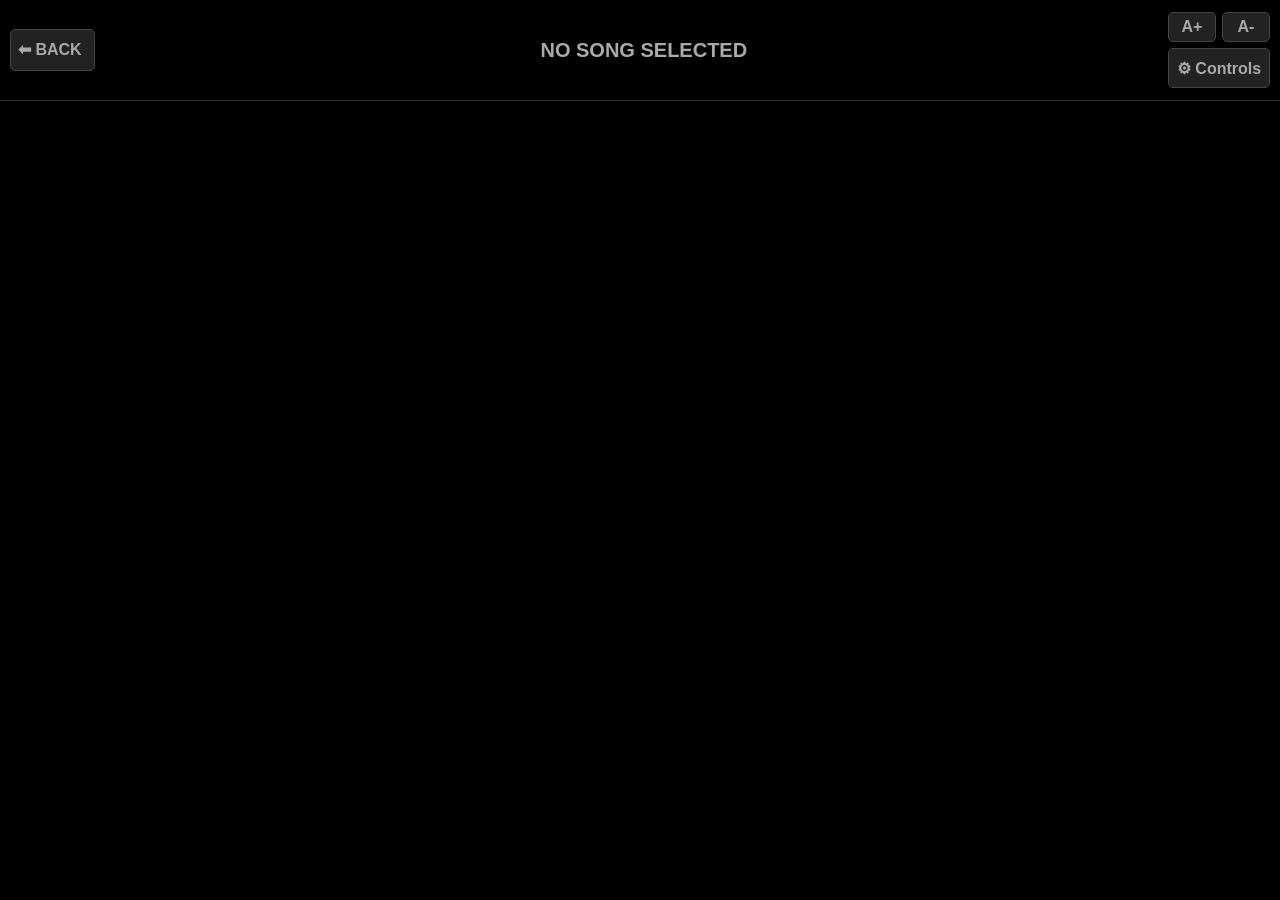
<file: chords/song.html>
<!-- ================================================================
LIVE KARAOKE STUDIO WEB PLAYER
Copyright © 2026 Billy Lee. All rights reserved.

Designed and developed by Billy Lee.
This project is proprietary software intended for karaoke lyric display,
real-time typography control, and performance styling tools.
================================================================ -->

<!DOCTYPE html>
<html>

<head>
  <meta charset="UTF-8">
  <title>Song Chords Viewer</title>
  <link rel="stylesheet" href="../css/styleChords.css">
</head>

<body>

<!-- ================================================================
============================== SCRIPTS ==============================
================================================================= -->

<script>
  let currentSize = 36; // default font size
  let baseSize = 36;
  let sizeStep = 2;
  let currentSizeMultiplier = 1;
  const baseSizes = {
    section: 22,
    note: 24,
    action: 24,
    verse: 36,
    chorus: 36,
    chorusrepeat: 36,
    bridge: 36
  };

  let sizeOffset = 0;

  //Change Font Size
  function changeFontSize(change, e) {
    sizeOffset += change > 0 ? 2 : -2;
    sizeOffset = Math.max(-10, Math.min(10, sizeOffset));

    applyTextSizes();

    if (e) {
      clearActive(".font-size-group button");
      e.target.classList.add("active");
    }
  }

  function applyTextSizes() {
    document.querySelectorAll(".section").forEach(el => {
      el.style.fontSize = (baseSizes.section + sizeOffset) + "px";
    });

    document.querySelectorAll(".note").forEach(el => {
      el.style.fontSize = (baseSizes.note + sizeOffset) + "px";
    });

    document.querySelectorAll(".action").forEach(el => {
      el.style.fontSize = (baseSizes.action + sizeOffset) + "px";
    });

    document.querySelectorAll(".verse").forEach(el => {
      el.style.fontSize = (baseSizes.verse + sizeOffset) + "px";
    });

    document.querySelectorAll(".chorus").forEach(el => {
      el.style.fontSize = (baseSizes.chorus + sizeOffset) + "px";
    });

    document.querySelectorAll(".chorusrepeat").forEach(el => {
      el.style.fontSize = (baseSizes.chorusrepeat + sizeOffset) + "px";
    });

    document.querySelectorAll(".chorusrepeat").forEach(el => {
      el.style.fontSize = (baseSizes.bridge + sizeOffset) + "px";
    });
  }

  window.onload = () => {
    // Theme + Font
    document.querySelector(".theme-group button").classList.add("active");
    document.querySelector(".font-group button").classList.add("active");

    // Line spacing default
    document.body.style.lineHeight = "1.5";
    document.querySelector(".lspacing button").classList.add("active");

    // Character spacing default
    document.body.style.letterSpacing = "0px";
    document.querySelector(".cspacing button").classList.add("active");
  }

  // <!-- ######## CHANGE FONT COLOR ######### -->
  function setTheme(theme, e) {
    const body = document.body;

    if (theme === 'default') {
      body.style.background = 'black';
      document.querySelectorAll('.verse').forEach(el => el.style.color = 'white');
    }

    if (theme === 'warm') {
      body.style.background = '#0a0a0a';
      document.querySelectorAll('.verse').forEach(el => el.style.color = '#FFD966');
    }

    if (theme === 'highcontrast') {
      body.style.background = 'black';
      document.querySelectorAll('.verse').forEach(el => el.style.color = '#00FF00');
    }

    clearActive(".theme-group button");
    e.target.classList.add("active");
  }

  function setFont(font, e) {
    let fontFamily = "Arial";

    if (font === "verdana") fontFamily = "Verdana";
    if (font === "mono") fontFamily = "Courier New";

    document.querySelectorAll(`
      .verse,
      .chorus,
      .chorusrepeat,
      .bridge,
      .note,
      .action,
      .section
    `).forEach(el => {
      el.style.fontFamily = fontFamily;
    });

    if (e) {
      clearActive(".font-group button");
      e.target.classList.add("active");
    }
  }
  function togglePanel() {
    document.getElementById("controlPanel").classList.toggle("open");
  }

  function openPanel() {
    document.getElementById("controlPanel").classList.add('open');
  }

  function closePanel() {
    document.getElementById("controlPanel").classList.remove('open');
  }

  /** Make background click close side panel **/
  document.addEventListener("click", function (e) {
    const panel = document.getElementById("controlPanel");

    if (!panel.classList.contains("open")) return;

    const clickedInside = panel.contains(e.target);
    const clickedToggle = e.target.closest(".icon-btn");

    if (!clickedInside && !clickedToggle) {
      panel.classList.remove("open");
    }
  });

  /* ACTIVE STATE HELPERS */
  function clearActive(group) {
    document.querySelectorAll(group).forEach(btn => btn.classList.remove("active"));
  }

  /* LINE SPACING */
  function setLineSpacing(value, e) {
    document.querySelectorAll(`
      .verse,
      .chorus,
      .chorusrepeat,
      .bridge,
      .note,
      .action,
      .section
    `).forEach(el => {
      el.style.lineHeight = value;
    });

    if (e) {
      clearActive(".lspacing button");
      e.target.classList.add("active");
    }
  }

  /* CHARACTER SPACING */
  function setCharSpacing(value, e) {
    document.querySelectorAll(`
      .verse,
      .chorus,
      .chorusrepeat,
      .bridge,
      .note,
      .action,
      .section
    `).forEach(el => {
      el.style.letterSpacing = value;
    });

    if (e) {
      clearActive(".cspacing button");
      e.target.classList.add("active");
    }
  }

</script>

<!-- ================================================================
========================== END OF SCRIPTS ===========================
================================================================= -->

<!-- ================================================================
============================= TOP BAR ===============================
================================================================= -->

<!-- TOP BAR START -->
<div class="top-bar">

  <!-- BACK BUTTON -->
  <a href="../chordsIndex.html" class="back-button">⬅ BACK</a>

  <!-- SONG TITLE & ARTIST -->
  <div class="title" id="songTitle">Loading...</div>

  <!-- CONTROLS -->
  <div class="controls">
    <div class="font-buttons">
      <!----- Font Size ----->
      <button onclick="changeFontSize(2)">A+</button>
      <button onclick="changeFontSize(-2)">A-</button>
    </div>
    <!-- Menu Button -->
    <button class="icon-btn" onclick="togglePanel()">⚙ Controls</button>
  </div>

  <!-- Slide Panel -->
  <div id="controlPanel" class="side-panel">
    <button class="close-btn" onclick="closePanel()">✖</button>

    <h2>Settings</h2>

    <h3>Theme</h3>
    <div class="theme-group">
      <button onclick="setTheme('default', event)">Default</button>
      <button onclick="setTheme('warm', event)">Warm</button>
      <button onclick="setTheme('highcontrast', event)">High Contrast</button>
    </div>

    <h3>Font</h3>
    <div class="font-group">
      <button onclick="setFont('verdana', event)">Default</button>
      <button onclick="setFont('arial', event)">Arial</button>
      <button onclick="setFont('mono', event)">Mono</button>
    </div>

    <h3>Line Spacing</h3>
    <div class="lspacing">
      <button onclick="setLineSpacing(1.5, event)">Default</button>
      <button onclick="setLineSpacing(1.75, event)">Loose</button>
      <button onclick="setLineSpacing(2, event)">Looser</button>
    </div>

    <h3>Character Spacing</h3>
    <div class="cspacing">
      <button onclick="setCharSpacing('0px', event)">Default</button>
      <button onclick="setCharSpacing('0.5px', event)">Wide</button>
      <button onclick="setCharSpacing('1px', event)">Wider</button>
    </div>

  </div><!-- End Side Panel -->
</div>
<!-- END TOP BAR -->
<!-- ================================================================
========================= END OF TOP BAR ============================
================================================================= -->


<!-- ================================================================
======================== MAIN LYRICS CONTENT ========================
================================================================= -->

<div id="lyrics-container" class="lyrics-container">

<script>
function loadSong() {
  const params = new URLSearchParams(window.location.search);
  const id = params.get("id");

  if (!id) {
    document.getElementById("songTitle").textContent = "No song selected";
    return;
  }

  // Create script tag dynamically
  const script = document.createElement("script");
  script.src = `chords-data/${id}.js`;

  script.onload = () => {
    if (!window.songData) {
      document.getElementById("songTitle").textContent = "Song data missing";
      return;
    }

    document.getElementById("songTitle").textContent =
      `${songData.title} - ${songData.artist}`;

    renderLyrics(songData.lyrics);
  };

  script.onerror = () => {
    document.getElementById("songTitle").textContent = "Song not found";
  };

  document.body.appendChild(script);
}

function renderLyrics(blocks) {

  const container = document.getElementById("lyrics-container");
  container.innerHTML = "";

  blocks.forEach(block => {

    // SECTION SEPARATORS
    if (
      block.type === "section-seperator" ||
      block.type === "blank-seperator"
    ) {

      const div = document.createElement("div");
      div.className = block.type;
      container.appendChild(div);
      return;
    }

    // MAIN BLOCK
    const blockDiv = document.createElement("div");
    blockDiv.className = block.type;

    // SECTION TITLES / NOTES
    if (block.text) {
      blockDiv.textContent = block.text;
      container.appendChild(blockDiv);
      return;
    }

    // SONG LINES
    if (block.lines) {

      block.lines.forEach(line => {

        // EMPTY LINE
        if (
          line === "" ||
          (typeof line === "object" && line.lyrics === "")
        ) {

          const gap = document.createElement("div");
          gap.className = "mini-gap";
          blockDiv.appendChild(gap);
          return;
        }

        // =====================================================
        // OLD FORMAT SUPPORT
        // =====================================================

        if (typeof line === "string") {

          const lyricLine = document.createElement("div");
          lyricLine.className = "lyrics-line";
          lyricLine.textContent = line;

          blockDiv.appendChild(lyricLine);
          return;
        }

        // =====================================================
        // NEW CHORD FORMAT
        // =====================================================

        const lineWrapper = document.createElement("div");
        lineWrapper.className = "line-wrapper";

        // CHORD LAYER
        const chordLayer = document.createElement("div");
        chordLayer.className = "chord-layer";

        if (line.chords && line.chords.length > 0) {

          line.chords.forEach(ch => {

            const chord = document.createElement("span");
            chord.className = "chord";

            chord.textContent = ch.chord;

            // IMPORTANT:
            // using "ch" unit aligns with monospace fonts
            chord.style.left = `${ch.pos}ch`;

            chordLayer.appendChild(chord);

          });

        }

        // LYRICS LAYER
        const lyricsLayer = document.createElement("div");
        lyricsLayer.className = "lyrics-layer";
        lyricsLayer.textContent = line.lyrics || "";

        // APPEND
        lineWrapper.appendChild(chordLayer);
        lineWrapper.appendChild(lyricsLayer);

        blockDiv.appendChild(lineWrapper);

      });

    }

    container.appendChild(blockDiv);

  });

}

loadSong();
</script>

</div>

<!-- ================================================================
===================== END OF MAIN LYRICS CONTENT ====================
================================================================= -->

</body>
</html>
</file>
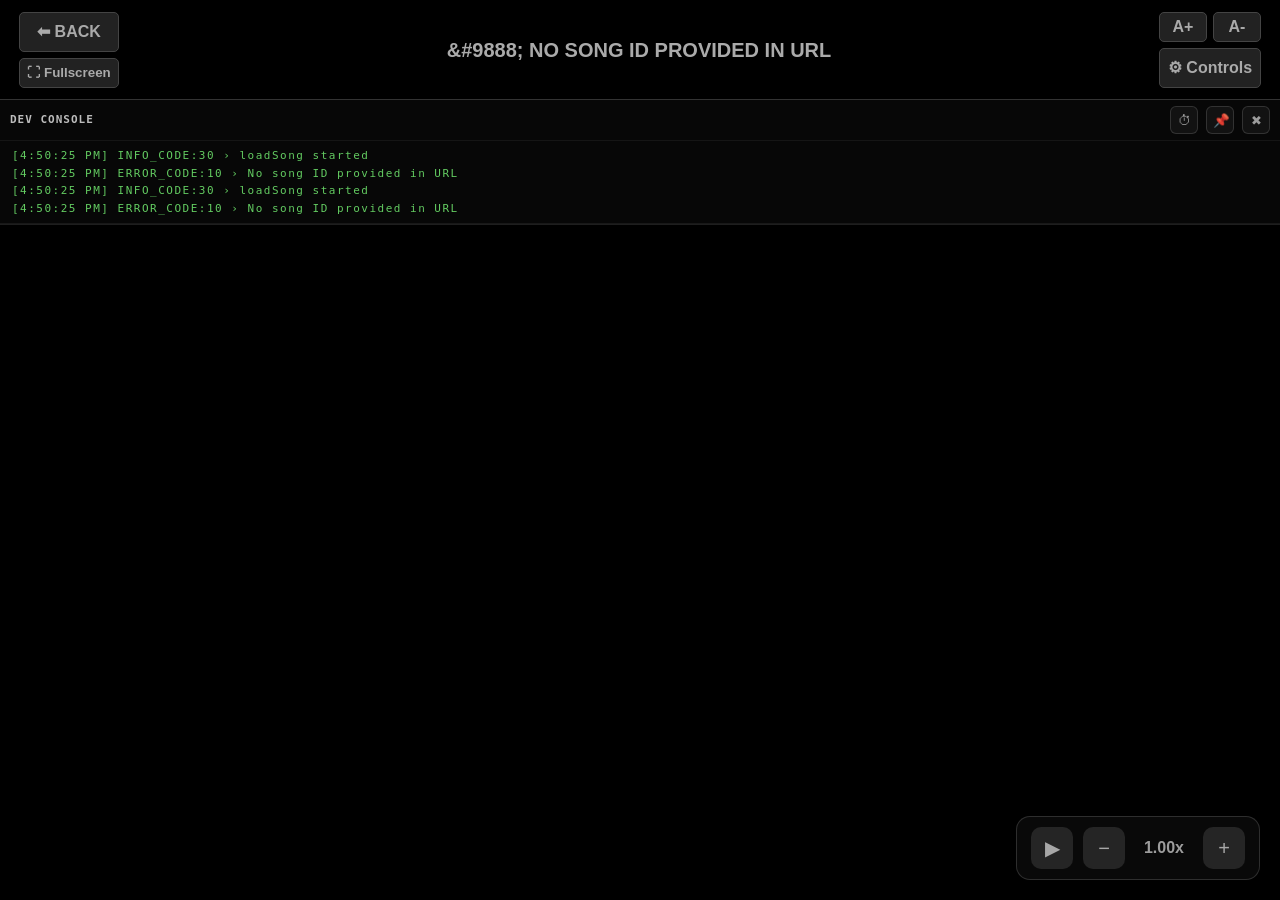
<file: lyrics/song.html>
<!DOCTYPE html>
<html>

<!-- ================================================================
=====================================================================
=====================================================================
=====================================================================
:::::::::::::::::::::::::::::::::::::::::::::::::::::::::::::::::::::
LIVE KARAOKE STUDIO WEB PLAYER
:::::::::::::::::::::::::::::::::::::::::::::::::::::::::::::::::::::

Copyright © 2026 Billy Lee. All rights reserved.
---------------------------------------------------------------------
Designed and developed by Billy Lee.
This project is proprietary software intended for karaoke lyric display,
real-time typography control, and performance styling tools.
---------------------------------------------------------------------
:::::::::::::::::::::::::::::::::::::::::::::::::::::::::::::::::::::
=====================================================================
=====================================================================
=====================================================================
================================================================= -->

<!-- HEADER ----------------------------------------------- -->
<head>
  <meta charset="UTF-8">
  <title>Song Lyric Viewer</title>
  <link rel="stylesheet" href="../css/styleLyrics.css">
</head>
<!-- ------------------------------------------------------- -->


<body>

<!-- BOOT DEBUGGER LABEL -------------------------------------->

<!-- <div id="bootDebug" class="debug-bar" style="color:red;font-size:12px"></div> -->

  <div id="devPanel" class="dev-panel">
    <div class="dev-header">
    <span>DEV CONSOLE</span>
    <div class="dev-actions">
      <button onclick="refreshDevOpacity()" id="refreshDevBtn">⏱</button>
      <!--<button onclick="toggleStickyDev()" id="stickyBtn">📍</button>-->
      <button onclick="toggleDevSticky()" id="stickyBtn">📌</button>
      <button onclick="toggleDevPanel()">✖</button>
    </div>
  </div>

  <div id="debugInfo" class="dev-body">
    <div id="debugHeader" class="dev-header-info"></div>
    <div id="debugLog"></div>
  </div>
</div>
<!-- ------------------------------------------------------- -->

<!-- ================================================================
============================== SCRIPTS ==============================
================================================================= -->
<script src="../song-data.js"></script>
<script>
  console.log("songs loaded:", window.songs);
</script>

<script>
  const FS_KEY = "karaoke_fullscreen";

  let currentSize = 36; // default font size
  let baseSize = 36;
  let sizeStep = 2;
  let currentSizeMultiplier = 1;
  const baseSizes = {
    section: 22,
    note: 24,
    action: 24,
    verse: 36,
    chorus: 36,
    chorusrepeat: 36,
    bridge: 36
  };

  let sizeOffset = 0;

  //Change Font Size
  function changeFontSize(change, e) {
    sizeOffset += change > 0 ? 2 : -2;
    sizeOffset = Math.max(-10, Math.min(10, sizeOffset));

    applyTextSizes();

    if (e) {
      clearActive(".font-size-group button");
      e.target.classList.add("active");
    }
  }

// APPLY STYLES -----------------------------------------
  function applyTextSizes() {
    document.querySelectorAll(".section").forEach(el => {
      el.style.fontSize = (baseSizes.section + sizeOffset) + "px";
    });

    document.querySelectorAll(".note").forEach(el => {
      el.style.fontSize = (baseSizes.note + sizeOffset) + "px";
    });

    document.querySelectorAll(".action").forEach(el => {
      el.style.fontSize = (baseSizes.action + sizeOffset) + "px";
    });

    document.querySelectorAll(".verse").forEach(el => {
      el.style.fontSize = (baseSizes.verse + sizeOffset) + "px";
    });

    document.querySelectorAll(".chorus").forEach(el => {
      el.style.fontSize = (baseSizes.chorus + sizeOffset) + "px";
    });

    document.querySelectorAll(".chorusrepeat").forEach(el => {
      el.style.fontSize = (baseSizes.chorusrepeat + sizeOffset) + "px";
    });

    document.querySelectorAll(".bridge").forEach(el => {
      el.style.fontSize = (baseSizes.bridge + sizeOffset) + "px";
    });
  }
// ------------------------------------------------------


// ON WINDOW LOAD ---------------------------------------
  window.onload = () => {
    // Theme + Font
    document.querySelector(".theme-group button").classList.add("active");
    document.querySelector(".font-group button").classList.add("active");

    // Line spacing default
    document.body.style.lineHeight = "1.5";
    document.querySelector(".lspacing button").classList.add("active");

    // Character spacing default
    document.body.style.letterSpacing = "0px";
    document.querySelector(".cspacing button").classList.add("active");

    // Autoscroll controls visibility
    const hideControls =
      localStorage.getItem("karaoke_hide_autoscroll") === "1";

    if (hideControls) {
    document
      .getElementById("autoScrollControls")
      .classList.add("hidden");

      const btn = document.getElementById("toggleAutoScrollUIButton");

      if (btn) {
        btn.textContent = "Show AutoScroll Controls";
      }
    }


  }

// ------------------------------------------------------

  // <!-- ######## CHANGE FONT COLOR ######### -->
  function setTheme(theme, e) {
    const body = document.body;

    if (theme === 'default') {
      body.style.background = 'black';
      document.querySelectorAll('.verse').forEach(el => el.style.color = 'white');
    }

    if (theme === 'warm') {
      body.style.background = '#0a0a0a';
      document.querySelectorAll('.verse').forEach(el => el.style.color = '#FFD966');
    }

    if (theme === 'highcontrast') {
      body.style.background = 'black';
      document.querySelectorAll('.verse').forEach(el => el.style.color = '#00FF00');
    }

    clearActive(".theme-group button");
    e.target.classList.add("active");
  }

  function setFont(font, e) {
    let fontFamily = "Arial";

    if (font === "verdana") fontFamily = "Verdana";
    if (font === "mono") fontFamily = "Courier New";

    document.querySelectorAll(`
      .verse,
      .chorus,
      .chorusrepeat,
      .bridge,
      .note,
      .action,
      .section
    `).forEach(el => {
      el.style.fontFamily = fontFamily;
    });

    if (e) {
      clearActive(".font-group button");
      e.target.classList.add("active");
    }
  }
  function togglePanel() {
    document.getElementById("controlPanel").classList.toggle("open");
  }

  function openPanel() {
    document.getElementById("controlPanel").classList.add('open');
  }

  function closePanel() {
    document.getElementById("controlPanel").classList.remove('open');
  }

  /** Make background click close side panel **/
  document.addEventListener("click", function (e) {
    const panel = document.getElementById("controlPanel");

    if (!panel.classList.contains("open")) return;

    const clickedInside = panel.contains(e.target);
    const clickedToggle = e.target.closest(".icon-btn");

    if (!clickedInside && !clickedToggle) {
      panel.classList.remove("open");
    }
  });

  /* ACTIVE STATE HELPERS */
  function clearActive(group) {
    document.querySelectorAll(group).forEach(btn => btn.classList.remove("active"));
  }

  /* LINE SPACING */
  function setLineSpacing(value, e) {
    document.querySelectorAll(`
      .verse,
      .chorus,
      .chorusrepeat,
      .bridge,
      .note,
      .action,
      .section
    `).forEach(el => {
      el.style.lineHeight = value;
    });

    if (e) {
      clearActive(".lspacing button");
      e.target.classList.add("active");
    }
  }

  /* CHARACTER SPACING */
  function setCharSpacing(value, e) {
    document.querySelectorAll(`
      .verse,
      .chorus,
      .chorusrepeat,
      .bridge,
      .note,
      .action,
      .section
    `).forEach(el => {
      el.style.letterSpacing = value;
    });

    if (e) {
      clearActive(".cspacing button");
      e.target.classList.add("active");
    }
  }

  // Get Song BPM --------------
  function getSongBPM(id) {
    try {
      const list = window.songs;
      if (!Array.isArray(list)) return 120;

      const song = list.find(s => s.id === id);
      return Number(song?.bpm || 120);

    } catch {
      return 120;
    }
  }//---------------------------

</script>

<!-- ================================================================
========================== END OF SCRIPTS ===========================
================================================================= -->



<!-- ================================================================
======================== AUTO SCROLL SYSTEM =========================
================================================================= -->
<script>

let autoScrollActive = false;
let autoScrollFrame = null;
let lastTime = null;
let scrollPosition = window.scrollY;

const BASE_BPM = 120;
const BASE_SPEED = 10; // px/sec at 120 BPM, 1.0x

window.userSpeed = window.userSpeed || 1;
window.currentBPM = window.currentBPM || 120;
let scrollMultiplier = 1;

/* START / STOP */
function toggleAutoScroll() {

  autoScrollActive = !autoScrollActive;

  const btn = document.getElementById("scrollToggleBtn");

  if (autoScrollActive) {
    btn.textContent = "⏸";
    startAutoScroll();
  } else {
    btn.textContent = "▶";
    stopAutoScroll();
  }
}

/* AUTO SCROLL LOOP */
function startAutoScroll() {

  lastTime = null;
  let scrollY = window.scrollY;

  function step(timestamp) {

    if (!autoScrollActive) return;

    if (lastTime === null) lastTime = timestamp;

    const delta = (timestamp - lastTime) / 1000;
    lastTime = timestamp;

    // smooth deterministic movement
    scrollY += BASE_SPEED * scrollMultiplier * delta;

    window.scrollTo(0, scrollY);

    autoScrollFrame = requestAnimationFrame(step);
  }

  autoScrollFrame = requestAnimationFrame(step);
}

/* STOP */
function stopAutoScroll() {
  autoScrollActive = false;
  cancelAnimationFrame(autoScrollFrame);
}

/* SPEED CONTROL */
function changeScrollSpeed(change) {

  window.userSpeed = (window.userSpeed ?? 1) + change;

  window.userSpeed = Math.max(0.1, Math.min(5, window.userSpeed));

  recalcSpeed();
}

/* PAUSE ON MANUAL SCROLL */
window.addEventListener("wheel", () => {

  if (autoScrollActive) {
    toggleAutoScroll();
  }
});

/* KEYBOARD SHORTCUTS */
document.addEventListener("keydown", (e) => {

  if (e.code === "Space") {
    e.preventDefault();
    toggleAutoScroll();
  }

  if (e.code === "ArrowUp") {
    changeScrollSpeed(0.034);
  }

  if (e.code === "ArrowDown") {
    changeScrollSpeed(-0.034);
  }
});

function resetScrollSpeed() {
  window.userSpeed = 1;
  recalcSpeed();
}

/* FULL SCREEN ENTER */
function tryEnterFullscreenOnce() {
  if (!document.fullscreenElement) {
    document.documentElement.requestFullscreen().catch(() => {});
  }
}

function toggleSongFullscreen(btn) {
  if (!document.fullscreenElement) {
    document.documentElement.requestFullscreen();
    localStorage.setItem(FS_KEY, "1");
    btn.textContent = "✖ Exit FS";
  } else {
    document.exitFullscreen();
    localStorage.setItem(FS_KEY, "0");
    btn.textContent = "⛶ Fullscreen";
  }
}

function toggleAutoscrollVisibility() {

  const controls = document.getElementById("autoScrollControls");
  const btn = document.getElementById("toggleAutoscrollBtn");

  const hidden = controls.style.display === "none";

  if (hidden) {

    controls.style.display = "flex";

    btn.innerText = "Auto-scroll: ON";
    btn.classList.add("active");

  } else {

    controls.style.display = "none";

    btn.innerText = "Auto-scroll: OFF";
    btn.classList.remove("active");
  }
}

</script>
<!-- ================================================================
===================== END OF AUTO SCROLL SYSTEM =====================
================================================================= -->



<!-- ================================================================
============================= TOP BAR ===============================
================================================================= -->

<!-- TOP BAR START -->
<div class="top-bar">

  <div class="left-controls">
    <!-- BACK BUTTON -->
    <a href="../lyricsIndex.html" class="back-button">⬅ BACK</a>
    <!-- FULLSCREEN BUTTON -->
    <button class="fs-button" onclick="toggleSongFullscreen(this)">
      ⛶ Fullscreen
    </button>
  </div>

  <!-- SONG TITLE & ARTIST -->
  <div class="title" id="songTitle">Loading...</div>

  <!-- CONTROLS -->
  <div class="controls">
    <div class="font-buttons">
      <!----- Font Size ----->
      <button onclick="changeFontSize(2)">A+</button>
      <button onclick="changeFontSize(-2)">A-</button>
    </div>
    <!-- Menu Button -->
    <button class="icon-btn" onclick="togglePanel()">⚙ Controls</button>
  </div>

  <!-- Slide Panel -->
  <div id="controlPanel" class="side-panel">
    <button class="close-btn" onclick="closePanel()">✖</button>

    <h2>Settings</h2>

    <h3>Theme</h3>
    <div class="theme-group">
      <button onclick="setTheme('default', event)">Default</button>
      <button onclick="setTheme('warm', event)">Warm</button>
      <button onclick="setTheme('highcontrast', event)">High Contrast</button>
    </div>

    <h3>Font</h3>
    <div class="font-group">
      <button onclick="setFont('verdana', event)">Default</button>
      <button onclick="setFont('arial', event)">Arial</button>
      <button onclick="setFont('mono', event)">Mono</button>
    </div>

    <h3>Line Spacing</h3>
    <div class="lspacing">
      <button onclick="setLineSpacing(1.5, event)">Default</button>
      <button onclick="setLineSpacing(1.75, event)">Loose</button>
      <button onclick="setLineSpacing(2, event)">Looser</button>
    </div>

    <h3>Character Spacing</h3>
    <div class="cspacing">
      <button onclick="setCharSpacing('0px', event)">Default</button>
      <button onclick="setCharSpacing('0.5px', event)">Wide</button>
      <button onclick="setCharSpacing('1px', event)">Wider</button>
    </div>

    <h3>Auto-scroll Interface</h3>

    <div class="interface-group">
      <button id="toggleAutoscrollBtn" class="autoscroll-toggle active"                   onclick="toggleAutoscrollVisibility()">
        AUTO-SCROLL: ON
      </button> 
    </div>

  </div><!-- End Side Panel -->
</div>
<!-- END TOP BAR -->
<!-- ================================================================
========================= END OF TOP BAR ============================
================================================================= -->


<!-- ================================================================
======================== MAIN LYRICS CONTENT ========================
================================================================= -->


<!-- ==================== LYRICS CONTAINER =================== -->
<!-- ********************************************************* -->
<div id="lyrics-container" class="lyrics-container">


<!-- ======================== JS CODE ======================== -->
<!-- ********************************************************* -->
<script>

// DEBUGGING ERROR FUNCTIONS ----------------------------

const debugLines = [];
let debugTimer = null;
let devFadeTimer = null;
let devSticky = false;

// Auto Debug Messages hide after 3secs
function setDevOpacity(value) {
  const panel = document.getElementById("devPanel");
  if (!panel) return;
  panel.style.opacity = value;
}

function applyDevOpacity() {
  const panel = document.getElementById("devPanel");
  if (!panel) return;

  if (devSticky) {
    panel.style.opacity = "0.40"; // sticky dim
  } else {
    panel.style.opacity = "0.30"; // normal dim
  }
}

function scheduleDevFade() {
  clearTimeout(devFadeTimer);

  const panel = document.getElementById("devPanel");
  if (!panel) return;

  // 👉 STEP 1: instantly brighten on any activity
  panel.style.opacity = "0.92";

  devFadeTimer = setTimeout(() => {
    // 👉 STEP 2: dim after 3s
    if (devSticky) {
      panel.style.opacity = "0.40";
    } else {
      panel.style.opacity = "0.30";
    }
  }, 3000);
}

const LOG = {
  INFO: 30,
  WARN: 20,
  ERROR: 10
};

function setDebug(message, level = "INFO") {
  const panel = document.getElementById("devPanel");
  const logBox = document.getElementById("debugLog");

  if (!panel || !logBox) return;

  panel.style.display = "block";

  const code = LOG[level] || 0;
  const timestamp = new Date().toLocaleTimeString();

  debugLines.push(
    `[${timestamp}] ${level}_CODE:${code} › ${message}`
  );

  if (debugLines.length > 8) {
    debugLines.shift();
  }

  logBox.innerHTML = debugLines.join("<br>");

  // ONLY ONCE
  scheduleDevFade();
}

function showError(msg) {
  document.getElementById("songTitle").textContent = "&#9888; " + msg;
  setDebug(msg, "ERROR");
}

function renderFallback() {
  const container = document.getElementById("lyrics-container");

  container.innerHTML = `
    <div style="padding:20px; color:#ff6666; font-size:18px;" >
      Lyrics could not be loaded.<br><br>
      Check that the file exists in:<br>
      <code>lyrics-data/${window.currentSongId}.js</code>
    </div>
  `;
}

function updateDebugHeader(songTitle, artist, bpm, speed) {
  const header = document.getElementById("debugHeader");
  if (!header) return;

  header.innerHTML = `
    <div><b>🎵 ${songTitle}</b> — ${artist}</div>
    <div>BPM: ${bpm} | Speed: ${speed.toFixed(2)}x</div>
  `;
}


// ------------------------------------------------------

// DEV PANEL --------------------------------------------

function toggleDevPanel() {
  const panel = document.getElementById("devPanel");
  if (!panel) return;

  if (panel.style.display === "none") {
    panel.style.display = "block";
  } else {
    panel.style.display = "none";
  }
}

function refreshDevOpacity() {
  const panel = document.getElementById("devPanel");
  if (!panel) return;

  //clearTimeout(debugTimer);
  scheduleDevFade();


}

function toggleDevSticky() {
  const panel = document.getElementById("devPanel");
  const btn = document.getElementById("stickyBtn");

  devSticky = !devSticky;

  panel.classList.toggle("sticky", devSticky);

  btn.classList.toggle("active", devSticky);
  btn.textContent = devSticky ? "📍" : "📌";

  // 🔥 force visible immediately
  panel.style.opacity = "0.42";

  scheduleDevFade();
}

// ------------------------------------------------------


// SPEED CALCULATION & DISPLAY --------------------------

function updateSpeedDisplay() {
  const effective =
    (window.currentBPM / BASE_BPM) * window.userSpeed;

  const speedEl = document.getElementById("scrollSpeedDisplay");
  if (speedEl) {
    speedEl.textContent = effective.toFixed(2) + "x";
  }

  setDebug(`BPM: ${window.currentBPM} | Speed: ${effective.toFixed(2)}x`, "INFO");
}

function recalcSpeed() {
  const bpm = window.currentBPM || 120;

  scrollMultiplier = (bpm / BASE_BPM) * (window.userSpeed * 0.8);

  updateSpeedDisplay();
}

// ------------------------------------------------------

// LOAD SONG & LYRICS -----------------------------------

function loadSong() {
  setDebug("loadSong started", "INFO");

  const params = new URLSearchParams(window.location.search);
  const id = params.get("id");

  if (!id) {
    showError("No song ID provided in URL");
    return;
  }

  window.currentSongId = id;
  setDebug("Loading ID: " + id, "INFO");

  // ---------------- BPM ----------------

  let bpm = 120;

  if (Array.isArray(window.songs)) {

    const normalize = str =>
      String(str)
        .toLowerCase()
        .replace(/[\s\-_]/g, "")
        .trim();

    const song = window.songs.find(s =>
      normalize(s.id) === normalize(id)
    );

    if (song) {

      bpm = Number(song.bpm || 120);

      setDebug(
        `Detected BPM: ${bpm} for ${song.title}`,
        "INFO"
      );

    } else {

      setDebug(
        `Song BPM not found for ID: ${id}`,
        "WARN"
      );
    }

  } else {

    setDebug(
      "window.songs is missing or invalid",
      "ERROR"
    );
    window.songs = [];
  }

  window.currentBPM = bpm;
  window.userSpeed = 1;

  recalcSpeed();

  // ---------------- LYRICS ----------------
  const script = document.createElement("script");
  const path = `lyrics-data/${id}.js`;

  setDebug("Loading lyrics: " + path, "INFO");

  script.src = path;

  setDebug("Reached lyrics loader", "INFO");

  script.onload = () => {
    setDebug("Lyrics script loaded: " + path, "INFO");
    const data = window.songData;

    if (!data) {
      showError("songData is undefined after script load");
      return;
    }

    const titleEl = document.getElementById("songTitle");
    if (titleEl) {
      titleEl.innerHTML = `
  <div class="song-main-title">${data.title}</div>
  <div class="song-artist">${data.artist}</div>
`;
    }

    renderLyrics(data.lyrics);
    setDebug("Lyrics loaded successfully", "INFO");
  };

  script.onerror = () => {
    showError("FAILED to load lyrics file");
    renderFallback();
  };

  document.body.appendChild(script);

  setTimeout(() => {
    window.scrollTo({ top: 196, behavior: "smooth" });
  }, 300);
}

// ------------------------------------------------------


// RENDER LYRICS ----------------------------------------

function renderLyrics(blocks) {
  const container = document.getElementById("lyrics-container");
  container.innerHTML = "";

  blocks.forEach(block => {

    if (
      block.type === "section-seperator" ||
      block.type === "blank-seperator"
    ) {
      const div = document.createElement("div");
      div.className = block.type;
      container.appendChild(div);
      return;
    }

    const div = document.createElement("div");
    div.className = block.type;

    if (block.text) {
      div.textContent = block.text;
    }

    if (block.lines) {
      div.innerHTML = block.lines
        .map(line =>
          line === ""
            ? '<div class="mini-gap"></div>'
            : line
        )
        .join("<br>");
    }

    container.appendChild(div);
  });
}

// ------------------------------------------------------

// LOAD THE SONG !!! ------------------------------------
window.addEventListener("DOMContentLoaded", loadSong);

window.addEventListener("DOMContentLoaded", () => {
  loadSong();

  const fsWanted = localStorage.getItem(FS_KEY) === "1";

  if (fsWanted) {
    // Cannot auto-enter fullscreen safely.
    // Instead we prepare UI + wait for first interaction.
    document.addEventListener("click", tryEnterFullscreenOnce, { once: true });
  }
});

// ------------------------------------------------------

</script>
<!-- ********************************************************* -->
<!-- ==================== END OF JS CODE ===================== -->


</div>
<!-- ********************************************************* -->
<!-- ================ END OF LYRICS CONTAINER ================ -->


<!-- ================================================================
===================== END OF MAIN LYRICS CONTENT ====================
================================================================= -->


<!-- ================================================================
======================== AUTO SCROLL CONTROLS =======================
================================================================= -->

<div id="autoScrollControls" class="autoscroll-controls">

  <button onclick="toggleAutoScroll()" id="scrollToggleBtn">
    ▶
  </button>

  <button onclick="changeScrollSpeed(-0.05)">
    −
  </button>

  <div id="scrollSpeedDisplay" onclick="resetScrollSpeed()" title="Reset Speed">
    1.00x
  </div>

  <button onclick="changeScrollSpeed(0.05)">
    +
  </button>

</div>

<!-- ================================================================
===================== END OF AUTO SCROLL CONTROLS ===================
================================================================= -->

</body>
</html>
</file>
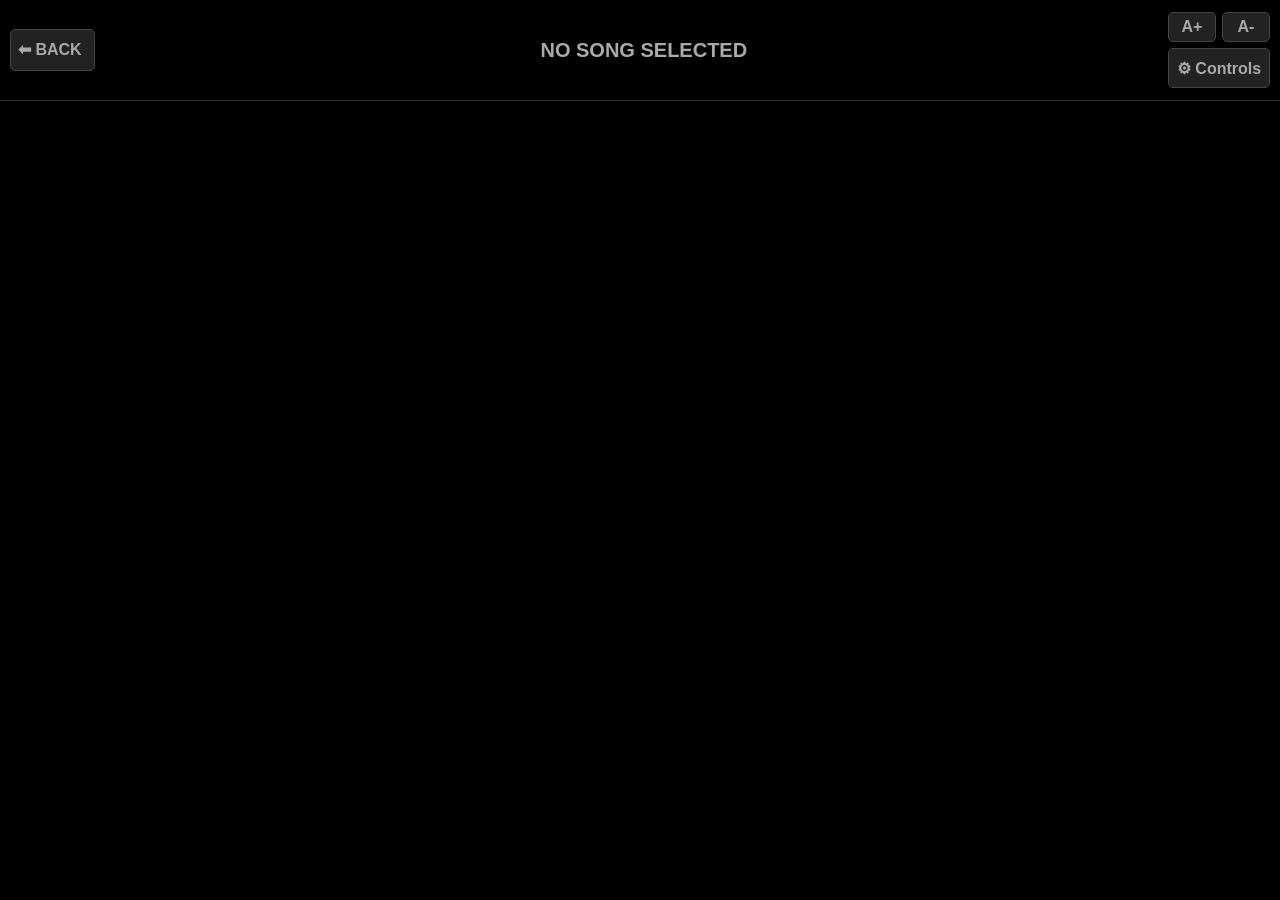
<file: originals/song.html>
<!-- ================================================================
LIVE KARAOKE STUDIO WEB PLAYER
Copyright © 2026 Billy Lee. All rights reserved.

Designed and developed by Billy Lee.
This project is proprietary software intended for karaoke lyric display,
real-time typography control, and performance styling tools.
================================================================ -->

<!DOCTYPE html>
<html>

<head>
  <meta charset="UTF-8">
  <title>Original Songs Viewer</title>
  <link rel="stylesheet" href="../css/styleOriginals.css">
</head>

<body>

<!-- ================================================================
============================== SCRIPTS ==============================
================================================================= -->

<script>
  let currentSize = 36; // default font size
  let baseSize = 36;
  let sizeStep = 2;
  let currentSizeMultiplier = 1;
  const baseSizes = {
    section: 22,
    note: 24,
    action: 24,
    verse: 36,
    chorus: 36,
    chorusrepeat: 36
  };

  let sizeOffset = 0;

  //Change Font Size
  function changeFontSize(change, e) {
    sizeOffset += change > 0 ? 2 : -2;
    sizeOffset = Math.max(-10, Math.min(10, sizeOffset));

    applyTextSizes();

    if (e) {
      clearActive(".font-size-group button");
      e.target.classList.add("active");
    }
  }

  function applyTextSizes() {
    document.querySelectorAll(".section").forEach(el => {
      el.style.fontSize = (baseSizes.section + sizeOffset) + "px";
    });

    document.querySelectorAll(".note").forEach(el => {
      el.style.fontSize = (baseSizes.note + sizeOffset) + "px";
    });

    document.querySelectorAll(".action").forEach(el => {
      el.style.fontSize = (baseSizes.action + sizeOffset) + "px";
    });

    document.querySelectorAll(".verse").forEach(el => {
      el.style.fontSize = (baseSizes.verse + sizeOffset) + "px";
    });

    document.querySelectorAll(".chorus").forEach(el => {
      el.style.fontSize = (baseSizes.chorus + sizeOffset) + "px";
    });

    document.querySelectorAll(".chorusrepeat").forEach(el => {
      el.style.fontSize = (baseSizes.chorusrepeat + sizeOffset) + "px";
    });
  }

  window.onload = () => {
    // Theme + Font
    document.querySelector(".theme-group button").classList.add("active");
    document.querySelector(".font-group button").classList.add("active");

    // Line spacing default
    document.body.style.lineHeight = "1.5";
    document.querySelector(".lspacing button").classList.add("active");

    // Character spacing default
    document.body.style.letterSpacing = "0px";
    document.querySelector(".cspacing button").classList.add("active");
  }

  // <!-- ######## CHANGE FONT COLOR ######### -->
  function setTheme(theme, e) {
    const body = document.body;

    if (theme === 'default') {
      body.style.background = 'black';
      document.querySelectorAll('.verse').forEach(el => el.style.color = 'white');
    }

    if (theme === 'warm') {
      body.style.background = '#0a0a0a';
      document.querySelectorAll('.verse').forEach(el => el.style.color = '#FFD966');
    }

    if (theme === 'highcontrast') {
      body.style.background = 'black';
      document.querySelectorAll('.verse').forEach(el => el.style.color = '#00FF00');
    }

    clearActive(".theme-group button");
    e.target.classList.add("active");
  }

  function setFont(font, e) {
    let fontFamily = "Arial";

    if (font === "verdana") fontFamily = "Verdana";
    if (font === "mono") fontFamily = "Courier New";

    document.querySelectorAll(`
      .verse,
      .chorus,
      .chorusrepeat,
      .note,
      .action,
      .section
    `).forEach(el => {
      el.style.fontFamily = fontFamily;
    });

    if (e) {
      clearActive(".font-group button");
      e.target.classList.add("active");
    }
  }
  function togglePanel() {
    document.getElementById("controlPanel").classList.toggle("open");
  }

  function openPanel() {
    document.getElementById("controlPanel").classList.add('open');
  }

  function closePanel() {
    document.getElementById("controlPanel").classList.remove('open');
  }

  /** Make background click close side panel **/
  document.addEventListener("click", function (e) {
    const panel = document.getElementById("controlPanel");

    if (!panel.classList.contains("open")) return;

    const clickedInside = panel.contains(e.target);
    const clickedToggle = e.target.closest(".icon-btn");

    if (!clickedInside && !clickedToggle) {
      panel.classList.remove("open");
    }
  });

  /* ACTIVE STATE HELPERS */
  function clearActive(group) {
    document.querySelectorAll(group).forEach(btn => btn.classList.remove("active"));
  }

  /* LINE SPACING */
  function setLineSpacing(value, e) {
    document.querySelectorAll(`
      .verse,
      .chorus,
      .chorusrepeat,
      .note,
      .action,
      .section
    `).forEach(el => {
      el.style.lineHeight = value;
    });

    if (e) {
      clearActive(".lspacing button");
      e.target.classList.add("active");
    }
  }

  /* CHARACTER SPACING */
  function setCharSpacing(value, e) {
    document.querySelectorAll(`
      .verse,
      .chorus,
      .chorusrepeat,
      .note,
      .action,
      .section
    `).forEach(el => {
      el.style.letterSpacing = value;
    });

    if (e) {
      clearActive(".cspacing button");
      e.target.classList.add("active");
    }
  }

</script>

<!-- ================================================================
========================== END OF SCRIPTS ===========================
================================================================= -->

<!-- ================================================================
============================= TOP BAR ===============================
================================================================= -->

<!-- TOP BAR START -->
<div class="top-bar">

  <!-- BACK BUTTON -->
  <a href="../originalsIndex.html" class="back-button">⬅ BACK</a>

  <!-- SONG TITLE & ARTIST -->
  <div class="title" id="songTitle">Loading...</div>

  <!-- CONTROLS -->
  <div class="controls">
    <div class="font-buttons">
      <!----- Font Size ----->
      <button onclick="changeFontSize(2)">A+</button>
      <button onclick="changeFontSize(-2)">A-</button>
    </div>
    <!-- Menu Button -->
    <button class="icon-btn" onclick="togglePanel()">⚙ Controls</button>
  </div>

  <!-- Slide Panel -->
  <div id="controlPanel" class="side-panel">
    <button class="close-btn" onclick="closePanel()">✖</button>

    <h2>Settings</h2>

    <h3>Theme</h3>
    <div class="theme-group">
      <button onclick="setTheme('default', event)">Default</button>
      <button onclick="setTheme('warm', event)">Warm</button>
      <button onclick="setTheme('highcontrast', event)">High Contrast</button>
    </div>

    <h3>Font</h3>
    <div class="font-group">
      <button onclick="setFont('verdana', event)">Default</button>
      <button onclick="setFont('arial', event)">Arial</button>
      <button onclick="setFont('mono', event)">Mono</button>
    </div>

    <h3>Line Spacing</h3>
    <div class="lspacing">
      <button onclick="setLineSpacing(1.5, event)">Default</button>
      <button onclick="setLineSpacing(1.75, event)">Loose</button>
      <button onclick="setLineSpacing(2, event)">Looser</button>
    </div>

    <h3>Character Spacing</h3>
    <div class="cspacing">
      <button onclick="setCharSpacing('0px', event)">Default</button>
      <button onclick="setCharSpacing('0.5px', event)">Wide</button>
      <button onclick="setCharSpacing('1px', event)">Wider</button>
    </div>

  </div><!-- End Side Panel -->
</div>
<!-- END TOP BAR -->
<!-- ================================================================
========================= END OF TOP BAR ============================
================================================================= -->


<!-- ================================================================
======================== MAIN LYRICS CONTENT ========================
================================================================= -->

<div id="lyrics-container" class="lyrics-container">

<script>
function loadSong() {
  const params = new URLSearchParams(window.location.search);
  const id = params.get("id");

  if (!id) {
    document.getElementById("songTitle").textContent = "No song selected";
    return;
  }

  // Create script tag dynamically
  const script = document.createElement("script");
  script.src = `originals-data/${id}.js`;

  script.onload = () => {
    if (!window.songData) {
      document.getElementById("songTitle").textContent = "Song data missing";
      return;
    }

    document.getElementById("songTitle").textContent =
      `${songData.title} - ${songData.artist}`;

    renderLyrics(songData.lyrics);
  };

  script.onerror = () => {
    document.getElementById("songTitle").textContent = "Song not found";
  };

  document.body.appendChild(script);
}

function renderLyrics(blocks) {
  const container = document.getElementById("lyrics-container");
  container.innerHTML = "";

  blocks.forEach(block => {

    if (
      block.type === "section-seperator" ||
      block.type === "blank-seperator"
    ) {
      const div = document.createElement("div");
      div.className = block.type;
      container.appendChild(div);
      return;
    }

    const div = document.createElement("div");
    div.className = block.type;

    if (block.text) {
      div.textContent = block.text;
    }

    if (block.lines) {
      div.innerHTML = block.lines
        .map(line =>
          line === ""
            ? '<div class="mini-gap"></div>'
            : line
        )
        .join("<br>");
    }

    container.appendChild(div);
  });
}

loadSong();
</script>

</div>

<!-- ================================================================
===================== END OF MAIN LYRICS CONTENT ====================
================================================================= -->

</body>
</html>
</file>
<file: css/styleMain.css>
body {
  margin: 0;
  background: black;
  color: white;
  font-family: Arial, sans-serif;

  display: flex;
  flex-direction: column;
  align-items: center;
  justify-content: center;
  height: 100vh;
}

/* HEADER */
.header {
  text-align: center;
  margin-bottom: 40px;
}

.header h1 {
  font-size: 42px;
  margin: 0;
  letter-spacing: 2px;
}

.header p {
  color: #888;
  margin-top: 10px;
  font-size: 14px;
}

/* MENU WRAPPER */
.menu {
  display: flex;
  gap: 40px;
  margin-top: 20px;
  margin-bottom: 20px;
}

/* BIG BUTTONS */
.big-button {
  width: 220px;
  height: 120px;
  gap: 50px;

  display: flex;
  align-items: center;
  justify-content: center;

  text-decoration: none;
  text-align: center;
  font-size: 22px;
  font-weight: bold;
  line-height: 1.3;

  border-radius: 12px;
  border: 2px solid #444;

  transition: 0.3s ease;
  user-select: none;
  padding-left: 10px;
  padding-right: 10px;
}


/* LYRICS BUTTON */
.big-button.lyrics {
  background: #111;
  color: #00ffcc;
  box-shadow: 0 8px 25px rgba(0, 255, 204, 0.25);
}

/* CHORDS BUTTON */
.big-button.chords {
  background: #111;
  color: #ffd166;
  box-shadow: 0 8px 25px rgba(255, 209, 102, 0.25);
}

/* SOLO PERFORMANCE BUTTON */
.big-button.solo {
  background: #111;
  color: #00a1c9;
  box-shadow: 0 8px 25px rgba(0, 255, 204, 0.25);
}

/* BAND PERFORMANCE BUTTON */
.big-button.band {
  background: #111;
  color: #ffaa00;
  box-shadow: 0 8px 25px rgba(255, 209, 102, 0.25);
}

/* HOVER EFFECT */
.big-button:hover {
  transform: scale(1.05);
  border-color: #888;
  color: #ffffff;
  transform: translateY(-0.7px);
  box-shadow: 0 12px 30px rgba(255, 255, 255, 0.2);
  transition: 0.3s ease;
}

/* ACTIVE CLICK EFFECT */
.big-button:active {
  transform: scale(0.98);
}

.password-gate {
  position: fixed;
  inset: 0;
  width: 100vw;
  height: 100vh;   /* fallback */
  height: 100dvh;  /* ✅ modern mobile fix (Android Chrome) */
  height: calc(var(--vh, 1vh) * 100);
  background: rgba(0,0,0,1);
  
  display: flex;
  align-items: center;
  justify-content: center;
  z-index: 99999;
}

.gate-box {
  background: #111;
  padding: 30px;
  border: 1px solid #333;
  border-radius: 10px;
  text-align: center;
  width: 280px;
}

.gate-box h2 {
  color: white;
  margin-bottom: 15px;
}

.gate-box input {
  width: 92%;
  padding: 10px;
  margin-bottom: 10px;
  border-radius: 6px;
  border: 1px solid #444;
  background: #000;
  color: white;
}

.gate-box button {
  width: 100%;
  padding: 10px;
  background: #222;
  color: white;
  border: 1px solid #444;
  border-radius: 6px;
  cursor: pointer;
}

.gate-box button:hover {
  background: #333;
}

.error {
  color: red;
  font-size: 13px;
  margin-top: 10px;
}
</file>
<file: css/styleChordsIndex.css>
body {
  font-family: Arial;
  margin: 0;
  background: black;
  color: white;
}

/*
body.searching .alphabet-nav {
  display: none;
}
*/

.nosongsyet {
  text-align: center;
  color: #666;
  font-style: italic;
  padding: 10px 0;
  user-select: none;
}
/*
.sticky-section {
  border-bottom: 2px solid rgba(255,255,255,0.08);
  margin-bottom: 15px;
  animation: slideFade 0.3s ease;
}

@keyframes slideFade {
  from {
    opacity: 0;
    transform: translateY(-10px);
  }
  to {
    opacity: 1;
    transform: translateY(0);
  }
}

.sticky-section h2 {
  color: gold;
}
*/

.missing-song {
  color: red !important;
  font-weight: bold;
}

/* header scroll fix from AZ sidebar nav */
.letter-group {
  scroll-margin-top: 190px;
}

/* =======================
   FULL SCREEN & MAIN MENU BUTTONS
======================= */

/* make both buttons consistent */
.back-main-btn,
.fullscreen-btn {
  height: 35px;
  min-width: 130px;
  display: flex;
  align-items: center;
  justify-content: center;
  font-size: 16px;
  border-radius: 4px;
  font-weight: bold;
  margin-bottom: -5px;

  /*padding: 0 14px;*/
  background: #222;
  color: #ccc;
  border: 1px solid #444;
  border-radius: 5px;
  cursor: pointer;
}

.fullscreen-btn {
  height 40px !important;
}

.fullscreen-btn:hover,
.back-main-btn:hover {
  background: #333;
  border-color: #666;
}



/* =======================
        TOP BAR
======================= */

.top-controls {
  display: flex;
  align-items: center;
  justify-content: center;
  gap: 15px;
  margin-bottom: -5px;
}

.header-center {
  text-align: center;
  margin-bottom: 0px;
}

.top-bar {
  text-align: center;
  position: sticky;
  top: 0;
  background: #111;
  padding: 10px;
  z-index: 998;
  margin-bottom: 0px;
  border-bottom: 1px solid #444;
}

.top-bar h1 {
  font-size: 32px;
  /*margin: 0;*/
  color: #ffffff;
}

.top-bar p {
  color: #888;
  margin-top: -15px;
}

.search-box {
  position: relative;
  width: 300px;
  margin: 0 auto;
}

.search-wrap {
  display: flex;
  align-items: center;
  justify-content: center;
  gap: 6px;
}

#search {
  width: 100%;
  /*padding: 8px;*/
  margin-top: -5px;
  margin-bottom: 0px;
  padding: 8px 30px 8px 10px; /* space for X */
  box-sizing: border-box;
  border: 1px solid #444;
  border-radius: 8px;
}

/* Hide A-Z sidebar while searching */
body.searching .alphabet-nav {
  display: none;
}

.clear-btn {
  position: absolute;
  right: 8px;
  top: 50%;
  transform: translateY(-62%);

  font-size: 18px;
  color: #666;
  cursor: pointer;
  display: none; /* controlled by JS */
  user-select: none;
}

.clear-btn:hover {
  color: black;
}

.filters {
  margin-top: 10px;
  margin-bottom: 5px;
  display: flex;
  justify-content: center;
  gap: 10px;
}

.filters button,
.filters select {
  display-flex;
  align-items: center;
  justify-content: center;
  gap: 6px;
  height: 34px;
  line-height: 2;
  padding: 0px 10px;
  background: #222;
  color: #ccc;
  border: 1px solid #444;
  border-radius: 7px;
  cursor: pointer;
}

.filters button.active {
  color: gold;
  border-color: gold;
}


#artistFilter.active {
  color: gold;
  border-color: gold;
}



.highlight {
  color: #00ffcc;
  text-shadow: 0 0 8px #00ffcc;
}

.letter-group {
  padding: 20px;
  padding-right: 70px;
}

.letter-group h2 {
  border-bottom: 1px solid #333;
  padding-bottom: 5px;
}

.letter-group h3 {
  color: gold;
  border-bottom: 1px solid #333;
  padding-bottom: 5px;
}

li {
  display: flex;
  align-items: center;
  justify-content: flex-start;
  gap: 10px; /* space between star and text */
  padding: 4px 0;
  color: #ffffff;
  padding-right: 20px;
}

li a {
  transition: all 0.3s ease;
  display: inline-block;
  padding: 10px 10px;
  border-radius: 4px;
  font-weight: bold;
  flex: 1;
  text-align: left; /* force left alignment */
  color: #ffffff;
}

li a:hover {
  color: #00ffcc;
  background: rgba(0, 255, 204, 0.08);
  transform: translateX(0.5px);
  text-shadow: 0 0 8px #008866;
}

a {
  color: #ccc;
  text-decoration: none;
}

.star {



  display: flex;
  align-items: center;
  justify-content: center;

  width: 28px;          /* bigger click area */
  height: 28px;

  font-size: 24px;      /* visual star size */
  line-height: 1;

  transform: translateY(-1px); /* 🔥 vertical alignment fix */

  cursor: pointer;
  color: #444;
  transition: all 0.3s ease;
  flex-shrink: 0;
}

.star.active {
  color: gold;
  text-shadow: 0 0 8px rgba(200, 140, 60, 0.45);
  font-size: 20px;
}

.star:hover {
  color: #E8D5A3;
  transform: scale(1.2);
  text-shadow: 0 0 10px #ffffff;
  transform: translateY(-1px); /* 🔥 vertical alignment fix */
}

.alphabet-nav {
  position: fixed;
  right: 5px;
  top: 140px;
  display: flex;
  flex-direction: column;
  gap: 4px;
  z-index: 999;
}

.letter-btn {
  cursor: pointer;
  padding: 3px;
  font-size: 14px;
  color: #888;
}

.letter-btn.active {
  color: white;
  font-weight: bold;
  font-size: 16px; /* +2px from your 14px */
  text-shadow: 0 0 10px #ffffff;
}

.letter-btn:hover {
  color: white;
}
</file>
<file: css/styleLyricsIndex.css>
body {
  font-family: Arial;
  margin: 0;
  background: black;
  color: white;
}

/*
body.searching .alphabet-nav {
  display: none;
}
*/

.nosongsyet {
  text-align: center;
  color: #666;
  font-style: italic;
  padding: 10px 0;
  user-select: none;
}
/*
.sticky-section {
  border-bottom: 2px solid rgba(255,255,255,0.08);
  margin-bottom: 15px;
  animation: slideFade 0.3s ease;
}

@keyframes slideFade {
  from {
    opacity: 0;
    transform: translateY(-10px);
  }
  to {
    opacity: 1;
    transform: translateY(0);
  }
}

.sticky-section h2 {
  color: gold;
}
*/

.missing-song {
  color: red !important;
  font-weight: bold;
}

/* header scroll fix from AZ sidebar nav */
.letter-group {
  scroll-margin-top: 190px;
}

/* =======================
   FULL SCREEN & MAIN MENU BUTTONS
======================= */

/* make both buttons consistent */
.back-main-btn,
.fullscreen-btn {
  height: 35px;
  min-width: 130px;
  display: flex;
  align-items: center;
  justify-content: center;
  font-size: 16px;
  border-radius: 4px;
  font-weight: bold;
  margin-bottom: -5px;

  /*padding: 0 14px;*/
  background: #222;
  color: #ccc;
  border: 1px solid #444;
  border-radius: 5px;
  cursor: pointer;
}

.fullscreen-btn {
  height 40px !important;
}

.fullscreen-btn:hover,
.back-main-btn:hover {
  background: #333;
  border-color: #666;
}



/* =======================
        TOP BAR
======================= */

.top-controls {
  display: flex;
  align-items: center;
  justify-content: center;
  gap: 15px;
  margin-bottom: -5px;
}

.header-center {
  text-align: center;
  margin-bottom: 0px;
}

.top-bar {
  text-align: center;
  position: sticky;
  top: 0;
  background: #111;
  padding: 10px;
  z-index: 998;
  margin-bottom: 0px;
  border-bottom: 1px solid #444;
}

.top-bar h1 {
  font-size: 32px;
  /*margin: 0;*/
  color: #ffffff;
}

.top-bar p {
  color: #888;
  margin-top: -15px;
}

.search-box {
  position: relative;
  width: 300px;
  margin: 0 auto;
}

.search-wrap {
  display: flex;
  align-items: center;
  justify-content: center;
  gap: 6px;
}

#search {
  width: 100%;
  /*padding: 8px;*/
  margin-top: -5px;
  margin-bottom: 0px;
  padding: 8px 30px 8px 10px; /* space for X */
  box-sizing: border-box;
  border: 1px solid #444;
  border-radius: 8px;
}

/* Hide A-Z sidebar while searching */
body.searching .alphabet-nav {
  display: none;
}

.clear-btn {
  position: absolute;
  right: 8px;
  top: 50%;
  transform: translateY(-62%);

  font-size: 18px;
  color: #666;
  cursor: pointer;
  display: none; /* controlled by JS */
  user-select: none;
}

.clear-btn:hover {
  color: black;
}

.filters {
  margin-top: 10px;
  margin-bottom: 5px;
  display: flex;
  justify-content: center;
  gap: 10px;
}

.filters button,
.filters select {
  display-flex;
  align-items: center;
  justify-content: center;
  gap: 6px;
  height: 34px;
  line-height: 2;
  padding: 0px 10px;
  background: #222;
  color: #ccc;
  border: 1px solid #444;
  border-radius: 7px;
  cursor: pointer;
}

.filters button.active {
  color: gold;
  border-color: gold;
}


#artistFilter.active {
  color: gold;
  border-color: gold;
}



.highlight {
  color: #00ffcc;
  text-shadow: 0 0 8px #00ffcc;
}

.letter-group {
  padding: 20px;
  padding-right: 70px;
}

.letter-group h2 {
  border-bottom: 1px solid #333;
  padding-bottom: 5px;
}

.letter-group h3 {
  color: gold;
  border-bottom: 1px solid #333;
  padding-bottom: 5px;
}

li {
  display: flex;
  align-items: center;
  justify-content: flex-start;
  gap: 10px; /* space between star and text */
  padding: 4px 0;
  color: #ffffff;
  padding-right: 20px;
}

li a {
  transition: all 0.3s ease;
  display: inline-block;
  padding: 10px 10px;
  border-radius: 4px;
  font-weight: bold;
  flex: 1;
  text-align: left; /* force left alignment */
  color: #ffffff;
}

li a:hover {
  color: #00ffcc;
  background: rgba(0, 255, 204, 0.08);
  transform: translateX(0.5px);
  text-shadow: 0 0 8px #008866;
}

a {
  color: #ccc;
  text-decoration: none;
}

.star {



  display: flex;
  align-items: center;
  justify-content: center;

  width: 28px;          /* bigger click area */
  height: 28px;

  font-size: 24px;      /* visual star size */
  line-height: 1;

  transform: translateY(-1px); /* 🔥 vertical alignment fix */

  cursor: pointer;
  color: #444;
  transition: all 0.3s ease;
  flex-shrink: 0;
}

.star.active {
  color: gold;
  text-shadow: 0 0 8px rgba(200, 140, 60, 0.45);
  font-size: 20px;
}

.star:hover {
  color: #E8D5A3;
  transform: scale(1.2);
  text-shadow: 0 0 10px #ffffff;
  transform: translateY(-1px); /* 🔥 vertical alignment fix */
}

.alphabet-nav {
  position: fixed;
  right: 5px;
  top: 140px;
  display: flex;
  flex-direction: column;
  gap: 4px;
  z-index: 999;
}

.letter-btn {
  cursor: pointer;
  padding: 3px;
  font-size: 14px;
  color: #888;
}

.letter-btn.active {
  color: white;
  font-weight: bold;
  font-size: 16px; /* +2px from your 14px */
  text-shadow: 0 0 10px #ffffff;
}

.letter-btn:hover {
  color: white;
}
</file>
<file: css/styleOriginalsIndex.css>
body {
  font-family: Arial;
  margin: 0;
  background: black;
  color: white;
}

/*
body.searching .alphabet-nav {
  display: none;
}
*/

.nosongsyet {
  text-align: center;
  color: #666;
  font-style: italic;
  padding: 10px 0;
  user-select: none;
}
/*
.sticky-section {
  border-bottom: 2px solid rgba(255,255,255,0.08);
  margin-bottom: 15px;
  animation: slideFade 0.3s ease;
}

@keyframes slideFade {
  from {
    opacity: 0;
    transform: translateY(-10px);
  }
  to {
    opacity: 1;
    transform: translateY(0);
  }
}

.sticky-section h2 {
  color: gold;
}
*/

.missing-song {
  color: red !important;
  font-weight: bold;
}

/* header scroll fix from AZ sidebar nav */
.letter-group {
  scroll-margin-top: 190px;
}

/* =======================
   FULL SCREEN & MAIN MENU BUTTONS
======================= */

/* make both buttons consistent */
.back-main-btn,
.fullscreen-btn {
  height: 35px;
  min-width: 130px;
  display: flex;
  align-items: center;
  justify-content: center;
  font-size: 16px;
  border-radius: 4px;
  font-weight: bold;
  margin-bottom: -5px;

  /*padding: 0 14px;*/
  background: #222;
  color: #ccc;
  border: 1px solid #444;
  border-radius: 5px;
  cursor: pointer;
}

.fullscreen-btn {
  height 40px !important;
}

.fullscreen-btn:hover,
.back-main-btn:hover {
  background: #333;
  border-color: #666;
}



/* =======================
        TOP BAR
======================= */

.top-controls {
  display: flex;
  align-items: center;
  justify-content: center;
  gap: 15px;
  margin-bottom: -5px;
}

.header-center {
  text-align: center;
  margin-bottom: 0px;
}

.top-bar {
  text-align: center;
  position: sticky;
  top: 0;
  background: #111;
  padding: 10px;
  z-index: 998;
  margin-bottom: 0px;
  border-bottom: 1px solid #444;
}

.top-bar h1 {
  font-size: 32px;
  /*margin: 0;*/
  color: #ffffff;
}

.top-bar p {
  color: #888;
  margin-top: -15px;
}

.search-box {
  position: relative;
  width: 300px;
  margin: 0 auto;
}

.search-wrap {
  display: flex;
  align-items: center;
  justify-content: center;
  gap: 6px;
}

#search {
  width: 100%;
  /*padding: 8px;*/
  margin-top: -5px;
  margin-bottom: 0px;
  padding: 8px 30px 8px 10px; /* space for X */
  box-sizing: border-box;
  border: 1px solid #444;
  border-radius: 8px;
}

/* Hide A-Z sidebar while searching */
body.searching .alphabet-nav {
  display: none;
}

.clear-btn {
  position: absolute;
  right: 8px;
  top: 50%;
  transform: translateY(-62%);

  font-size: 18px;
  color: #666;
  cursor: pointer;
  display: none; /* controlled by JS */
  user-select: none;
}

.clear-btn:hover {
  color: black;
}

.filters {
  margin-top: 10px;
  margin-bottom: 5px;
  display: flex;
  justify-content: center;
  gap: 10px;
}

.filters button,
.filters select {
  display-flex;
  align-items: center;
  justify-content: center;
  gap: 6px;
  height: 34px;
  line-height: 2;
  padding: 0px 10px;
  background: #222;
  color: #ccc;
  border: 1px solid #444;
  border-radius: 7px;
  cursor: pointer;
}

.filters button.active {
  color: gold;
  border-color: gold;
}


#artistFilter.active {
  color: gold;
  border-color: gold;
}



.highlight {
  color: #00ffcc;
  text-shadow: 0 0 8px #00ffcc;
}

.letter-group {
  padding: 20px;
  padding-right: 70px;
}

.letter-group h2 {
  border-bottom: 1px solid #333;
  padding-bottom: 5px;
}

.letter-group h3 {
  color: gold;
  border-bottom: 1px solid #333;
  padding-bottom: 5px;
}

li {
  display: flex;
  align-items: center;
  justify-content: flex-start;
  gap: 10px; /* space between star and text */
  padding: 4px 0;
  color: #ffffff;
  padding-right: 20px;
}

li a {
  transition: all 0.3s ease;
  display: inline-block;
  padding: 10px 10px;
  border-radius: 4px;
  font-weight: bold;
  flex: 1;
  text-align: left; /* force left alignment */
  color: #ffffff;
}

li a:hover {
  color: #00ffcc;
  background: rgba(0, 255, 204, 0.08);
  transform: translateX(0.5px);
  text-shadow: 0 0 8px #008866;
}

a {
  color: #ccc;
  text-decoration: none;
}

.star {



  display: flex;
  align-items: center;
  justify-content: center;

  width: 28px;          /* bigger click area */
  height: 28px;

  font-size: 24px;      /* visual star size */
  line-height: 1;

  transform: translateY(-1px); /* 🔥 vertical alignment fix */

  cursor: pointer;
  color: #444;
  transition: all 0.3s ease;
  flex-shrink: 0;
}

.star.active {
  color: gold;
  text-shadow: 0 0 8px rgba(200, 140, 60, 0.45);
  font-size: 20px;
}

.star:hover {
  color: #E8D5A3;
  transform: scale(1.2);
  text-shadow: 0 0 10px #ffffff;
  transform: translateY(-1px); /* 🔥 vertical alignment fix */
}

.alphabet-nav {
  position: fixed;
  right: 5px;
  top: 140px;
  display: flex;
  flex-direction: column;
  gap: 4px;
  z-index: 999;
}

.letter-btn {
  cursor: pointer;
  padding: 3px;
  font-size: 14px;
  color: #888;
}

.letter-btn.active {
  color: white;
  font-weight: bold;
  font-size: 16px; /* +2px from your 14px */
  text-shadow: 0 0 10px #ffffff;
}

.letter-btn:hover {
  color: white;
}
</file>
<file: css/styleChords.css>
/*************** ====== COMMON / BASIC ====== ***************/


:root {
  --lyrics-size: 36px;
}

body {
  background: black;
  color: white;
  font-family: Arial, sans-serif;
  /*font-size: 36px;*/
  font-weight: bold;
  line-height: 1.5;
  padding: 60px;
}

a, span, strong, em, button {
   display: inline-block;
}

/* Dividers */
hr {
  border: 1px solid #333;
  margin: 70px 0;
}

.mini-gap {
  height: 4px;
}

.chorus .mini-gap {
  height: 8px;
}

.verse .mini-gap {
  height: 6px;
}



/******************* ====== TOP BAR ====== *******************/

/* Main top bar */
.top-bar {
  position: fixed;
  top: 0;
  left: 0;
  width: 100%;
  height: 100px;
  display: flex;
  align-items: center;  /* vertical center */
  justify-content: space-between;
  background: black;
  border-bottom: 1px solid #333;
  z-index: 1000;
  padding: 0 10px;
}

/* Back button (left side) */
.back-button {
  display: flex;
  align-items: center;
  height: 40px;
  text-decoration: none;
  font-size: 16px;
  font-weight: bold;
  font-family: Verdana, Arial, sans-serif;
  padding-left: 7px;
  padding-right: 12px;
  padding-top: 0px;
  padding-bottom: 0px;
  background: #222;
  color: #AAA;
  border: 1px solid #444;
  border-radius: 5px;
}

.back-button:hover {
  background: #222;
  transform: scale(1.05);
}

/* Title (centered) */
.title {
  position: absolute;
  left: 50%;
  transform: translateX(-53%);

  font-size: 20px;
  font-weight: bold;
  font-family: Arial, sans-serif;
  color: #aaa;
  text-transform: uppercase;
  margin: 0;
  padding: 0;
  text-align: center;
  pointer-events: none;
  width: auto;
  white-space: nowrap;
  z-index: 1;
}

/************* ====== BUTTONS & CONTROLS ====== *************/

/* Controls / buttons container */
.controls {
  display: flex;
  margin-right: 20px;
  flex-direction: column; /* 2 rows (stack vertically) */
  align-items: flex-end; /*push to right */
  gap: 6px;
  position: relative;
  z-index: 10;
}

/* Buttons */
.controls button {
  width: 102px;
  height: 40px;
  padding: 3px 7px;
  font-size: 16px;
  font-weight: bold;
  background: #222;
  color: #AAA;
  border: 1px solid #444;
  border-radius: 5px;
  cursor: pointer;
  transition: all 0.15s ease;
}

.font-buttons {
  display: flex;
  gap: 6px;
}

.font-buttons button {
  width: 48px;
  height: 30px;
}

/*********** MOBILE SLIDE ***********/

.icon-btn {
  width: 100%;
  height: 40px;

  background: #222;
  color: #AAA;

  border: 1px solid #444;
  border-radius: 5px;

  cursor: pointer;
}


.icon-btn:hover {
  background: #222;
  transform: scale(1.05);
}

.icon-btn:active {
  transform: scale(0.95);
}

/* SIDE PANEL (mobile style menu) */
.side-panel {
  position: fixed;
  right: -340px;
  top: 0;
  width: 200px;
  height: 100%;
  background: #111;
  border-left: 1px solid #333;
  padding: 20px;
  transition: right 0.3s ease;
  z-index: 2000;
  overflow-y: auto;
}

.side-panel.open {
  right: 0;
}

.side-panel button {
  transition: background 0.15s ease, color 0.15s ease, border-color 0.15s ease;
  cursor: pointer;
}

.side-panel button.active {
  background: #2a2a2a;
  color: #00ffcc;
  border: 1px solid #00ffcc;
  border-radius: 5px;
  box-shadow: 0 0 6px rgba(0, 255, 204, 0.25);
  transform: scale(1.03);
}

.side-panel h2 {
  color: #aaa;
  margin-top: 0px;
  font-size: 16px;
}

.side-panel h3 {
  color: #aaa;
  margin-top: 30px;
  font-size: 14px;
}

.theme-group {
  margin-bottom: 5px;
}

.close-btn {
  position: absolute;
  top: 10px;
  right: 10px;

  background: #111;
  color: white;
  border: 1px solid #444;
  border-radius: 6px;

  font-size: 16px;
  padding: 6px 10px;

  cursor: pointer;
}

.close-btn:hover {
  background: #222;
}

/* active button state */
.active {
  background: #2a2a2a;
  border: 1px solid #00ffcc !important;
  color: #00ffcc !important;
}

/********** END MOBILE SLIDE ********/

/* hover */
.controls button:hover {
  background: #222;
  border-color: #777;
  transform: scale(1.05);
}

/* click / pressed */
.controls button:active {
  background: #333;
  transform: scale(0.95);
}

/** DROP DOWNS **/

.dropdown {
  position: relative;
  display: inline-block;
}

.dropbtn {
  padding: 6px 10px;
  font-size: 14px;
  background: #111;
  color: white;
  border: 1px solid #444;
  border-radius: 5px;
  cursor: pointer;
}

/* hidden menu */
.dropdown-content {
  display: none;
  position: absolute;
  background: #111;
  min-width: 140px;
  border: 1px solid #444;
  z-index: 999;
}

/* show on hover */
.dropdown:hover .dropdown-content {
  display: block;
}

.dropdown-content button {
  width: 100%;
  text-align: left;
  border: none;
  background: none;
  padding: 8px;
  color: white;
  cursor: pointer;
}

.dropdown-content button:hover {
  background: #222;
}



/****************** ====== SECTIONS ====== ******************/

/** Section Title **/
.section {
  color: #666 !important;
  font-size: 22px;
  margin-top: 60px;
  margin-bottom: 2px;
  font-family: Verdana, Arial, sans-serif;
}

/** Section seperator **/
.section-seperator {
  display: block;
  height: 1px !important;
  background: linear-gradient(to right, transparent, #d1d5db, transparent);
  /*margin: 4rem 0;*/
  margin-top: 60px;
  margin-bottom: 20px;
  border: none;
  width: 100%;
}

/******* ===== SECTIONS (VERSES, CHORUSES, ETC) ===== *******/

/* Verses */
.verse {
  color: #FFFFFF !important;
  font-family: Verdana, Arial, sans-serif;
  font-weight: bold;
}

/* Choruses */
.chorus {
  color: #FFD700;
  font-family: Verdana, Arial, sans-serif;
}

/* Choruses, Repeats, and Endings */
.chorusrepeat {
  color: #FFFF00;
  font-family: Verdana, Arial, sans-serif;
}

.bridge {
  color: #66FF22;
  font-family: Verdana, Arial, sans-serif;
}

.verse, .chorus, .chorusrepeat, .bridge {
  font-size: var(--lyrics-size);
}

/* Generic Notes (wait for signal, instructions, etc) */
.note {
  color: #00FFAA;
  font-size: 24px;
  margin-top: 90px !important;
  margin-bottom: 70px !important;
  text-align: center;
  font-family: Verdana, Arial, sans-serif;
}

/* Important notes / actions (End of song, etc..) */
.action {
  color: #FF6B6B !important;
  font-weight: bold;
  font-size: 24px;
  margin-top: 120px !important;
  margin-bottom: 90px !important;
  text-align: center;
  font-family: Verdana, Arial, sans-serif;
}



/* =========================================
   CHORD SYSTEM
========================================= */

.line-wrapper {
  position: relative;
  padding-top: 28px;
  margin-bottom: 10px;
}

.chord-layer {
  position: absolute;
  top: 0;
  left: 0;
  width: 100%;
}

.chord {
  position: absolute;
  font-weight: bold;
  /*color: #FFD700;*/
  color: #11CCDD;
  font-size: 0.7em;
  white-space: nowrap;
}

.lyrics-layer {
  white-space: pre-wrap;
}

.lyrics-line {
  margin-bottom: 8px;
}
</file>
<file: css/styleLyrics.css>
/* ==================================================================
=====================================================================
=====================================================================
=====================================================================
:::::::::::::::::::::::::::::::::::::::::::::::::::::::::::::::::::::
LIVE KARAOKE STUDIO WEB PLAYER
:::::::::::::::::::::::::::::::::::::::::::::::::::::::::::::::::::::

Copyright © 2026 Billy Lee. All rights reserved.
---------------------------------------------------------------------
Designed and developed by Billy Lee.
This project is proprietary software intended for karaoke lyric display,
real-time typography control, and performance styling tools.
---------------------------------------------------------------------
:::::::::::::::::::::::::::::::::::::::::::::::::::::::::::::::::::::
=====================================================================
=====================================================================
=====================================================================
================================================================== */




/*************** ====== COMMON / BASIC ====== ***************/


:root {
  --lyrics-size: 36px;
}

body {
  background: black;
  color: white;
  font-family: Arial, sans-serif;
  /*font-size: 36px;*/
  font-weight: bold;
  line-height: 1.5;
  /*padding: 60px;*/
  padding: 200px 40px 40px 40px;
}

a, span, strong, em, button {
   display: inline-block;
}

/* Dividers */
hr {
  border: 1px solid #333;
  margin: 70px 0;
}

.mini-gap {
  height: 4px;
}

.chorus .mini-gap {
  height: 8px;
}

.verse .mini-gap {
  height: 6px;
}



/******************* ====== TOP BAR ====== *******************/

/* Main top bar */
/*.top-bar {
  position: fixed;
  top: 0;
  left: 0;
  width: 100%;
  height: 100px;
  display: flex;
  align-items: center;  /* vertical center *//*
  justify-content: space-between;
  background: black;
  border-bottom: 1px solid #333;
  z-index: 1000;
  padding: 0 10px;
}*/

.top-bar {
  position: fixed;
  top: 0;
  left: 0;
  width: 100%;
  height: 100px;
  display: flex;
  align-items: center;
  gap: 15px;
  background: black;
  border-bottom: 1px solid #333;
  z-index: 1000;
  padding: 0 14px;
  box-sizing: border-box;
}

/* Left Controls */
.left-controls {
  display: flex;
  flex-direction: column;
  margin-left: 5px;
  gap: 6px;
}

/* Back button (left side) */
.back-button {
  display: flex;
  align-items: center;
  justify-content: center;

  height: 40px;
  min-width: 100px;

  text-decoration: none;
  font-size: 16px;
  font-weight: bold;
  font-family: Verdana, Arial, sans-serif;

  padding: 0 14px;

  background: #222;
  color: #AAA;

  border: 1px solid #444;
  border-radius: 5px;

  box-sizing: border-box;
}

.back-button:hover {
  background: #222;
  transform: scale(1.05);
}

/* Fullscreen button */
.fs-button {
  height: 30px;
  min-width: 100px;
  background: #222;
  color: #aaa;
  border: 1px solid #444;
  border-radius: 5px;
  cursor: pointer;
  font-weight: bold;
}

.fs-button:hover {
  background: #333;
}

/* Title (centered) */
/*.title {
  position: absolute;
  left: 50%;
  transform: translateX(-53%);

  font-size: 20px;
  font-weight: bold;
  font-family: Arial, sans-serif;
  color: #aaa;
  text-transform: uppercase;
  margin: 0;
  padding: 0;
  text-align: center;
  pointer-events: none;
  width: auto;
  white-space: nowrap;
  z-index: 1;
}*/

.title {
  flex: 1;
  text-align: center;
  margin: 0 20px;
  font-size: 20px;
  font-weight: bold;
  font-family: Arial, sans-serif;
  color: #aaa;
  text-transform: uppercase;
  /*overflow: hidden;*/
  /*text-overflow: ellipsis;*/
  /*white-space: nowrap;*/
  min-width: 0;

 display: flex;
  flex-direction: column;
  align-items: center;
  justify-content: center;

  text-align: center;

  white-space: normal;
  overflow: visible;
  text-overflow: unset;

  line-height: 1.1;
}
/*
.title {
  display: flex;
  flex-direction: column;
  align-items: center;
  justify-content: center;

  text-align: center;

  white-space: normal;
  overflow: visible;
  text-overflow: unset;

  line-height: 1.1;
}*/

.song-main-title {
  font-size: 20px;
  font-weight: 700;
}

.song-artist {
  font-size: 14px;
  opacity: 0.8;
  margin-top: 2px;
}

/************* ====== BUTTONS & CONTROLS ====== *************/

/* Controls / buttons container */
.controls {
  display: flex;
  margin-right: 5px;
  flex-direction: column; /* 2 rows (stack vertically) */
  align-items: flex-end; /*push to right */
  gap: 6px;
  position: relative;
  z-index: 10;
}

/* Buttons */
.controls button {
  width: 102px;
  height: 40px;
  padding: 3px 7px;
  font-size: 16px;
  font-weight: bold;
  background: #222;
  color: #AAA;
  border: 1px solid #444;
  border-radius: 5px;
  cursor: pointer;
  transition: all 0.15s ease;
}

.font-buttons {
  display: flex;
  gap: 6px;
}

.font-buttons button {
  width: 48px;
  height: 30px;
}

/*********** MOBILE SLIDE ***********/

.icon-btn {
  width: 100%;
  height: 40px;

  background: #222;
  color: #AAA;

  border: 1px solid #444;
  border-radius: 5px;

  cursor: pointer;
}


.icon-btn:hover {
  background: #222;
  transform: scale(1.05);
}

.icon-btn:active {
  transform: scale(0.95);
}

/* SIDE PANEL (mobile style menu) */
.side-panel {
  position: fixed;
  right: -340px;
  top: 0;
  width: 200px;
  height: 100%;
  background: #111;
  border-left: 1px solid #333;
  padding: 20px;
  transition: right 0.3s ease;
  z-index: 2000;
  overflow-y: auto;
}

.side-panel.open {
  right: 0;
}

.side-panel button {
  transition: background 0.15s ease, color 0.15s ease, border-color 0.15s ease;
  cursor: pointer;
}

.side-panel button.active {
  background: #2a2a2a;
  color: #00ffcc;
  border: 1px solid #00ffcc;
  border-radius: 5px;
  box-shadow: 0 0 6px rgba(0, 255, 204, 0.25);
  transform: scale(1.03);
}

.side-panel h2 {
  color: #aaa;
  margin-top: 0px;
  font-size: 16px;
}

.side-panel h3 {
  color: #aaa;
  margin-top: 30px;
  font-size: 14px;
}

.theme-group {
  margin-bottom: 5px;
}

.close-btn {
  position: absolute;
  top: 10px;
  right: 10px;

  background: #111;
  color: white;
  border: 1px solid #444;
  border-radius: 6px;

  font-size: 16px;
  padding: 6px 10px;

  cursor: pointer;
}

.close-btn:hover {
  background: #222;
}

/* active button state */
.active {
  background: #2a2a2a;
  border: 1px solid #00ffcc !important;
  color: #00ffcc !important;
}

/********** END MOBILE SLIDE ********/

/* hover */
.controls button:hover {
  background: #222;
  border-color: #777;
  transform: scale(1.05);
}

/* click / pressed */
.controls button:active {
  background: #333;
  transform: scale(0.95);
}

/** DROP DOWNS **/

.dropdown {
  position: relative;
  display: inline-block;
}

.dropbtn {
  padding: 6px 10px;
  font-size: 14px;
  background: #111;
  color: white;
  border: 1px solid #444;
  border-radius: 5px;
  cursor: pointer;
}

/* hidden menu */
.dropdown-content {
  display: none;
  position: absolute;
  background: #111;
  min-width: 140px;
  border: 1px solid #444;
  z-index: 999;
}

/* show on hover */
.dropdown:hover .dropdown-content {
  display: block;
}

.dropdown-content button {
  width: 100%;
  text-align: left;
  border: none;
  background: none;
  padding: 8px;
  color: white;
  cursor: pointer;
}

.dropdown-content button:hover {
  background: #222;
}



/* ==================================================================
============================= SECTIONS ==============================
================================================================== */
/** Section Title **/
.section {
  color: #666 !important;
  font-size: 22px;
  margin-top: 60px;
  margin-bottom: 2px;
  font-family: Verdana, Arial, sans-serif;
}

/** Section seperator **/
.section-seperator {
  display: block;
  height: 1px !important;
  background: linear-gradient(to right, transparent, #d1d5db, transparent);
  /*margin: 4rem 0;*/
  margin-top: 60px;
  margin-bottom: 20px;
  border: none;
  width: 100%;
}

.lyrics-container {
  margin-top: 150px !important;
}

/** SECTIONS: **/
/* Verses */
.verse {
  color: #FFFFFF !important;
  font-family: Verdana, Arial, sans-serif;
  font-weight: bold;
}

/* Choruses */
.chorus {
  color: #FFD700;
  font-family: Verdana, Arial, sans-serif;
}

/* Choruses, Repeats, and Endings */
.chorusrepeat {
  color: #FFFF00;
  font-family: Verdana, Arial, sans-serif;
}

/* bridges */
.bridge {
  color: #66FF22;
  font-family: Verdana, Arial, sans-serif;
}

.verse, .chorus, .chorusrepeat, .bridge {
  font-size: var(--lyrics-size);
}

/* Generic Notes (wait for signal, instructions, etc) */
.note {
  color: #00FFAA;
  font-size: 24px;
  margin-top: 90px !important;
  margin-bottom: 70px !important;
  text-align: center;
  font-family: Verdana, Arial, sans-serif;
}

/* Important notes / actions (End of song, etc..) */
.action {
  color: #FF6B6B !important;
  font-weight: bold;
  font-size: 24px;
  margin-top: 120px !important;
  margin-bottom: 90px !important;
  text-align: center;
  font-family: Verdana, Arial, sans-serif;
}
/* ==================================================================
========================== END OF SECTIONS ==========================
================================================================== */


/* ==================================================================
======================== AUTO SCROLL CONTROLS =======================
================================================================== */
.autoscroll-controls {
  position: fixed;
  bottom: 20px;
  right: 20px;

  display: flex;
  align-items: center;
  gap: 10px;

  background: rgba(20,20,20,0.45);
  border: 1px solid rgba(255,255,255,0.15);

  padding: 10px 14px;
  border-radius: 14px;

  z-index: 9999;

  backdrop-filter: blur(4px);
  transition: background 0.25s ease, border-color 0.25s ease, opacity 0.25s ease;
}

.autoscroll-controls:hover {
  background: rgba(20,20,20,0.82);
  border-color: rgba(255,255,255,0.38)
}

.autoscroll-controls button {
  width: 42px;
  height: 42px;

  border: none;
  border-radius: 10px;

  background: rgba(55,55,55,0.6);
  color: rgba(255,255,255,0.6);

  font-size: 20px;
  cursor: pointer;

  transition: background 0.2s ease, color 0.2s ease, transform 0.15s ease;
}

/* brighten buttons when hovering container */
.autoscroll-controls:hover button {
  background: rgba(85,85,85,0.82);
  color: rgba(255,255,255,0.9);
}

/* direct button hover */
.autoscroll-controls button:hover {
  background: #444;
  transform: scale(1.06);
  color: rgba(255,255,255,0.9);
}

/* pressed */
.autoscroll-controls button:active {
  transform: scale(0.94);
}

.autoscroll-controls.hidden {
  opacity: 0;
  pointer-events: none;
  transform: translateY(20px);
}

#scrollSpeedDisplay {
  cursor: pointer;
  user-select: none;

  color: rgba(255,255,255,0.6);
  font-size: 16px;
  min-width: 58px;
  text-align: center;
  font-weight: bold;

  transition: color 0.25s ease;
}

#scrollSpeedDisplay:hover {
  color: rgba(255,255,255,0.9);
  color: #00ffcc;
}

/* brighten text too */
.autoscroll-controls:hover #scrollSpeedDisplay {
  color: rgba(255,255,255,0.9);
}

/* ==================================================================
===================== END OF AUTO SCROLL CONTROLS ===================
================================================================== */



/* ==================================================================
======================== SYSTEM STATUS STRIP ========================
================================================================== */

.debug-bar {
  font-size: 11px;
  /*opacity: 0.85;*/
  color: #aaa;
  padding: 8px 10px;
  background: rgba(0,0,0,0.75);
  border-bottom: 1px solid rgba(255,255,255,0.08);
  position: fixed;
  top: 160px;   /* just under top bar */
  left: 10px;
  right: 10px;
  z-index: 999;
  max-height: 120px;
  overflow-y: auto;
  display: none; /* hidden until logs arrive */
}

.dev-panel {
  position: absolute;
  top: 100px;            /* just under top bar */
  left: 0;
  width: 100%;           /* FULL WIDTH FIX */
  box-sizing: border-box;

  background: rgba(15,15,15,0.96);
  color: #9cff9c;
  font-size: 11px;       /* smaller logs */
  font-family: Consolas, monospace;

  border-bottom: 1px solid rgba(255,255,255,0.08);
  z-index: 900;

  transition: opacity 0.35s ease;
}

.dev-header {
  display: flex;
  justify-content: space-between;
  align-items: center;
  padding: 6px 10px;
  width: 100%;
  box-sizing: border-box;
  background: rgba(0,0,0,0.45);
  border-bottom: 1px solid rgba(255,255,255,0.06);
  color: #ccc;
  font-size: 11px;
  letter-spacing: 1px;
}

.dev-header button {
  background: none;
  border: none;
  color: #aaa;
  cursor: pointer;
}

.dev-header-info {
  padding: 0px 8px;
  /*border-bottom: 1px solid rgba(255,255,255,0.08);*/
  font-size: 11px;
  color: #00aa77;
  line-height: 1.4;
}

#debugLog {
  font-size: 11px;
  font-weight: 150;
  letter-spacing: 1.5px;
  line-height: 1.6;
  /*border-bottom: 1px solid rgba(255,255,255,0.08);*/
}

.dev-body {
  padding: 6px 12px;
  font-size: 11px;
  line-height: 1.6;
  max-height: none;
  overflow: visible;
  color: #6cdd6a;
  border-bottom: 1px solid rgba(255,255,255,0.08);
  background: rgba(0,0,0,0.45);
}

.dev-actions {
  display: flex;
  gap: 8px;
}

.dev-actions button {
  background: rgba(255,255,255,0.05);
  border: 1px solid rgba(255,255,255,0.15);
  color: #aaa;
  width: 28px;
  height: 28px;
  border-radius: 6px;
  cursor: pointer;
}

.dev-actions button:hover {
  background: rgba(255,255,255,0.18);
}

.dev-panel.sticky {
  position: fixed;
  top: 100px;
  left: 0;
  width: 100%;
  background: rgba(15,15,15,0.96);
  color: #9cff9c;
  /*opacity: 0.90 !important; /* 👈 sticky is NEVER 100% */
  z-index: 9999;
}

#stickyBtn.active {
  color: #00ffcc;
  text-shadow: 0 0 6px #00ffcc;
}

/* ==================================================================
===================== END OF SYSTEM STATUS STRIP ====================
================================================================== */
</file>
<file: css/styleOriginals.css>
/*************** ====== COMMON / BASIC ====== ***************/


:root {
  --lyrics-size: 36px;
}

body {
  background: black;
  color: white;
  font-family: Arial, sans-serif;
  /*font-size: 36px;*/
  font-weight: bold;
  line-height: 1.5;
  padding: 60px;
}

a, span, strong, em, button {
   display: inline-block;
}

/* Dividers */
hr {
  border: 1px solid #333;
  margin: 70px 0;
}

.mini-gap {
  height: 4px;
}

.chorus .mini-gap {
  height: 8px;
}

.verse .mini-gap {
  height: 6px;
}



/******************* ====== TOP BAR ====== *******************/

/* Main top bar */
.top-bar {
  position: fixed;
  top: 0;
  left: 0;
  width: 100%;
  height: 100px;
  display: flex;
  align-items: center;  /* vertical center */
  justify-content: space-between;
  background: black;
  border-bottom: 1px solid #333;
  z-index: 1000;
  padding: 0 10px;
}

/* Back button (left side) */
.back-button {
  display: flex;
  align-items: center;
  height: 40px;
  text-decoration: none;
  font-size: 16px;
  font-weight: bold;
  font-family: Verdana, Arial, sans-serif;
  padding-left: 7px;
  padding-right: 12px;
  padding-top: 0px;
  padding-bottom: 0px;
  background: #222;
  color: #AAA;
  border: 1px solid #444;
  border-radius: 5px;
}

.back-button:hover {
  background: #222;
  transform: scale(1.05);
}

/* Title (centered) */
.title {
  position: absolute;
  left: 50%;
  transform: translateX(-53%);

  font-size: 20px;
  font-weight: bold;
  font-family: Arial, sans-serif;
  color: #aaa;
  text-transform: uppercase;
  margin: 0;
  padding: 0;
  text-align: center;
  pointer-events: none;
  width: auto;
  white-space: nowrap;
  z-index: 1;
}

/************* ====== BUTTONS & CONTROLS ====== *************/

/* Controls / buttons container */
.controls {
  display: flex;
  margin-right: 20px;
  flex-direction: column; /* 2 rows (stack vertically) */
  align-items: flex-end; /*push to right */
  gap: 6px;
  position: relative;
  z-index: 10;
}

/* Buttons */
.controls button {
  width: 102px;
  height: 40px;
  padding: 3px 7px;
  font-size: 16px;
  font-weight: bold;
  background: #222;
  color: #AAA;
  border: 1px solid #444;
  border-radius: 5px;
  cursor: pointer;
  transition: all 0.15s ease;
}

.font-buttons {
  display: flex;
  gap: 6px;
}

.font-buttons button {
  width: 48px;
  height: 30px;
}

/*********** MOBILE SLIDE ***********/

.icon-btn {
  width: 100%;
  height: 40px;

  background: #222;
  color: #AAA;

  border: 1px solid #444;
  border-radius: 5px;

  cursor: pointer;
}


.icon-btn:hover {
  background: #222;
  transform: scale(1.05);
}

.icon-btn:active {
  transform: scale(0.95);
}

/* SIDE PANEL (mobile style menu) */
.side-panel {
  position: fixed;
  right: -340px;
  top: 0;
  width: 200px;
  height: 100%;
  background: #111;
  border-left: 1px solid #333;
  padding: 20px;
  transition: right 0.3s ease;
  z-index: 2000;
  overflow-y: auto;
}

.side-panel.open {
  right: 0;
}

.side-panel button {
  transition: background 0.15s ease, color 0.15s ease, border-color 0.15s ease;
  cursor: pointer;
}

.side-panel button.active {
  background: #2a2a2a;
  color: #00ffcc;
  border: 1px solid #00ffcc;
  border-radius: 5px;
  box-shadow: 0 0 6px rgba(0, 255, 204, 0.25);
  transform: scale(1.03);
}

.side-panel h2 {
  color: #aaa;
  margin-top: 0px;
  font-size: 16px;
}

.side-panel h3 {
  color: #aaa;
  margin-top: 30px;
  font-size: 14px;
}

.theme-group {
  margin-bottom: 5px;
}

.close-btn {
  position: absolute;
  top: 10px;
  right: 10px;

  background: #111;
  color: white;
  border: 1px solid #444;
  border-radius: 6px;

  font-size: 16px;
  padding: 6px 10px;

  cursor: pointer;
}

.close-btn:hover {
  background: #222;
}

/* active button state */
.active {
  background: #2a2a2a;
  border: 1px solid #00ffcc !important;
  color: #00ffcc !important;
}

/********** END MOBILE SLIDE ********/

/* hover */
.controls button:hover {
  background: #222;
  border-color: #777;
  transform: scale(1.05);
}

/* click / pressed */
.controls button:active {
  background: #333;
  transform: scale(0.95);
}

/** DROP DOWNS **/

.dropdown {
  position: relative;
  display: inline-block;
}

.dropbtn {
  padding: 6px 10px;
  font-size: 14px;
  background: #111;
  color: white;
  border: 1px solid #444;
  border-radius: 5px;
  cursor: pointer;
}

/* hidden menu */
.dropdown-content {
  display: none;
  position: absolute;
  background: #111;
  min-width: 140px;
  border: 1px solid #444;
  z-index: 999;
}

/* show on hover */
.dropdown:hover .dropdown-content {
  display: block;
}

.dropdown-content button {
  width: 100%;
  text-align: left;
  border: none;
  background: none;
  padding: 8px;
  color: white;
  cursor: pointer;
}

.dropdown-content button:hover {
  background: #222;
}



/****************** ====== SECTIONS ====== ******************/

/** Section Title **/
.section {
  color: #666 !important;
  font-size: 22px;
  margin-top: 60px;
  margin-bottom: 2px;
  font-family: Verdana, Arial, sans-serif;
}

/** Section seperator **/
.section-seperator {
  display: block;
  height: 1px !important;
  background: linear-gradient(to right, transparent, #d1d5db, transparent);
  /*margin: 4rem 0;*/
  margin-top: 60px;
  margin-bottom: 20px;
  border: none;
  width: 100%;
}

/******* ===== SECTIONS (VERSES, CHORUSES, ETC) ===== *******/

/* Verses */
.verse {
  color: #FFFFFF !important;
  font-family: Verdana, Arial, sans-serif;
  font-weight: bold;
}

/* Choruses */
.chorus {
  color: #FFD700;
  font-family: Verdana, Arial, sans-serif;
}

/* Choruses, Repeats, and Endings */
.chorusrepeat {
  color: #FFFF00;
  font-family: Verdana, Arial, sans-serif;
}


.bridge {
  color: #66FF22;
  font-family: Verdana, Arial, sans-serif;
}

.verse, .chorus, .chorusrepeat, .bridge {
  font-size: var(--lyrics-size);
}

/* Generic Notes (wait for signal, instructions, etc) */
.note {
  color: #00FFAA;
  font-size: 24px;
  margin-top: 90px !important;
  margin-bottom: 70px !important;
  text-align: center;
  font-family: Verdana, Arial, sans-serif;
}

/* Important notes / actions (End of song, etc..) */
.action {
  color: #FF6B6B !important;
  font-weight: bold;
  font-size: 24px;
  margin-top: 120px !important;
  margin-bottom: 90px !important;
  text-align: center;
  font-family: Verdana, Arial, sans-serif;
}
</file>
